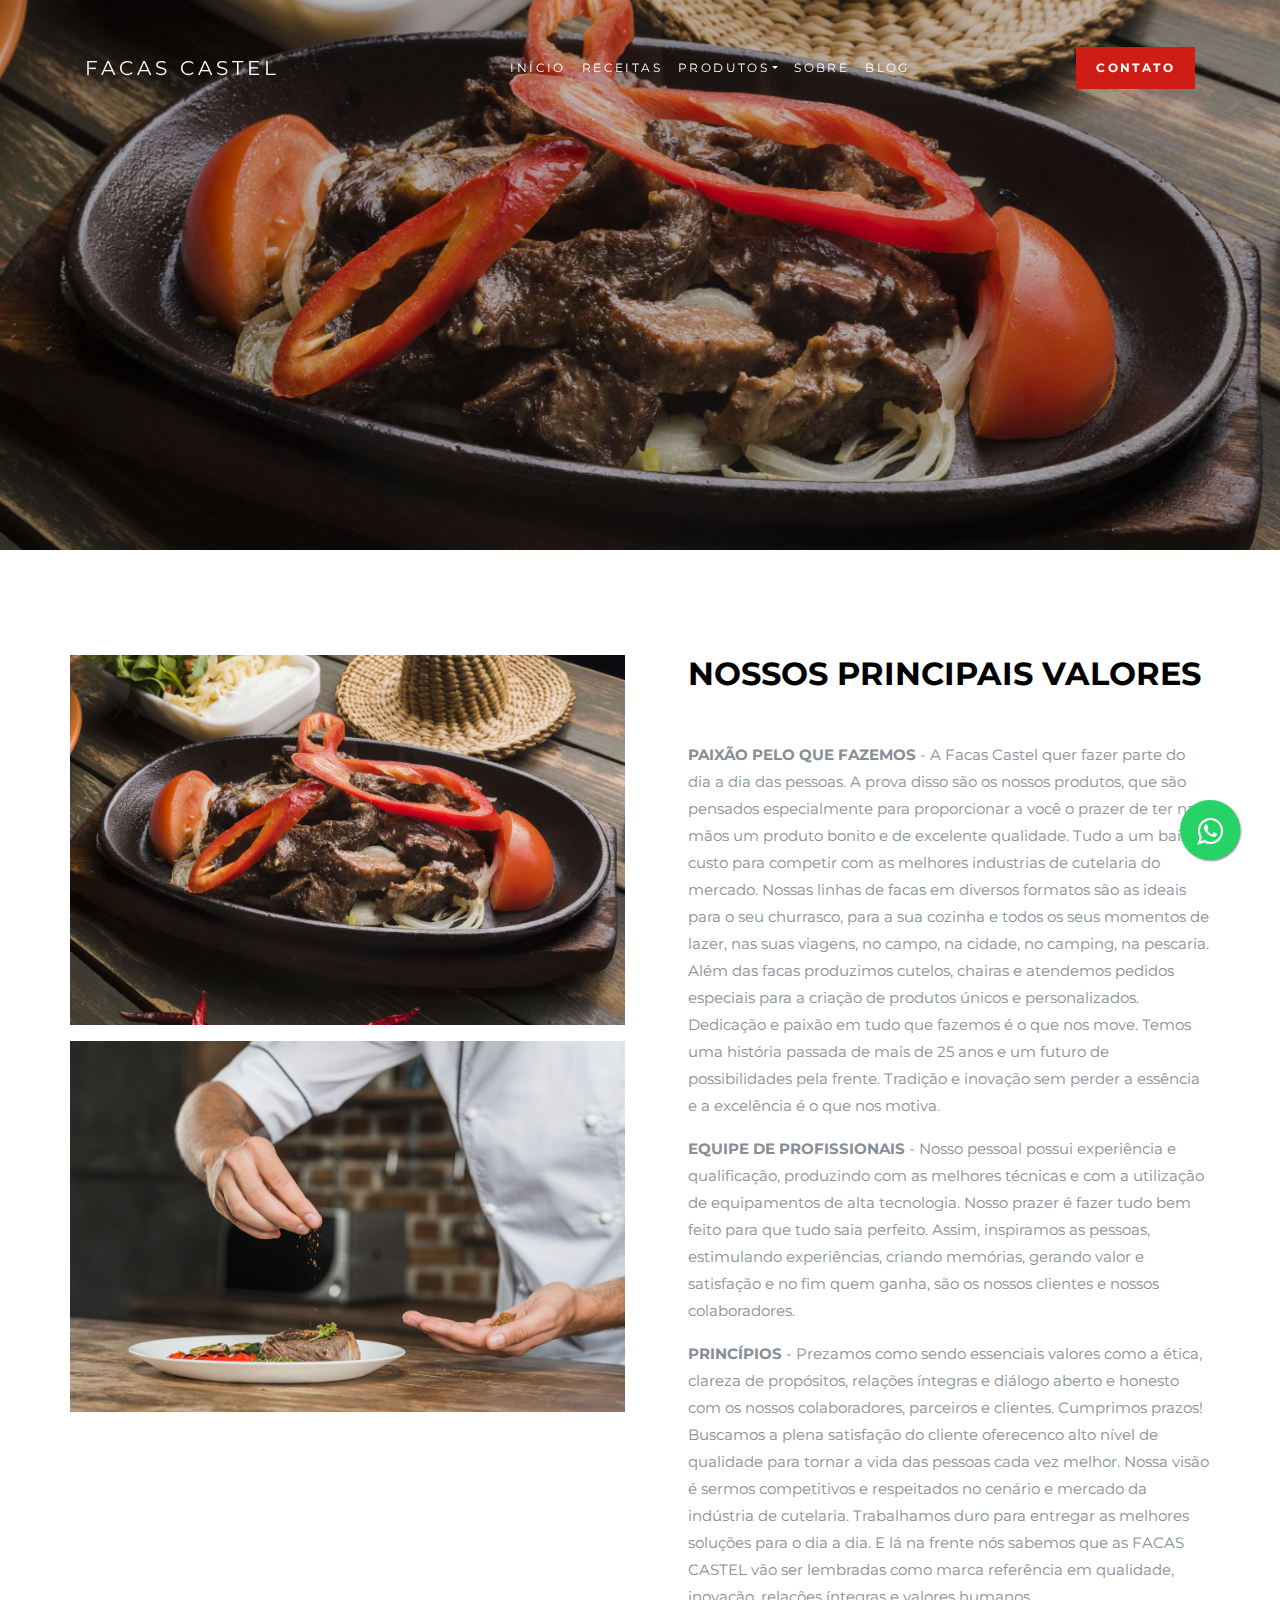
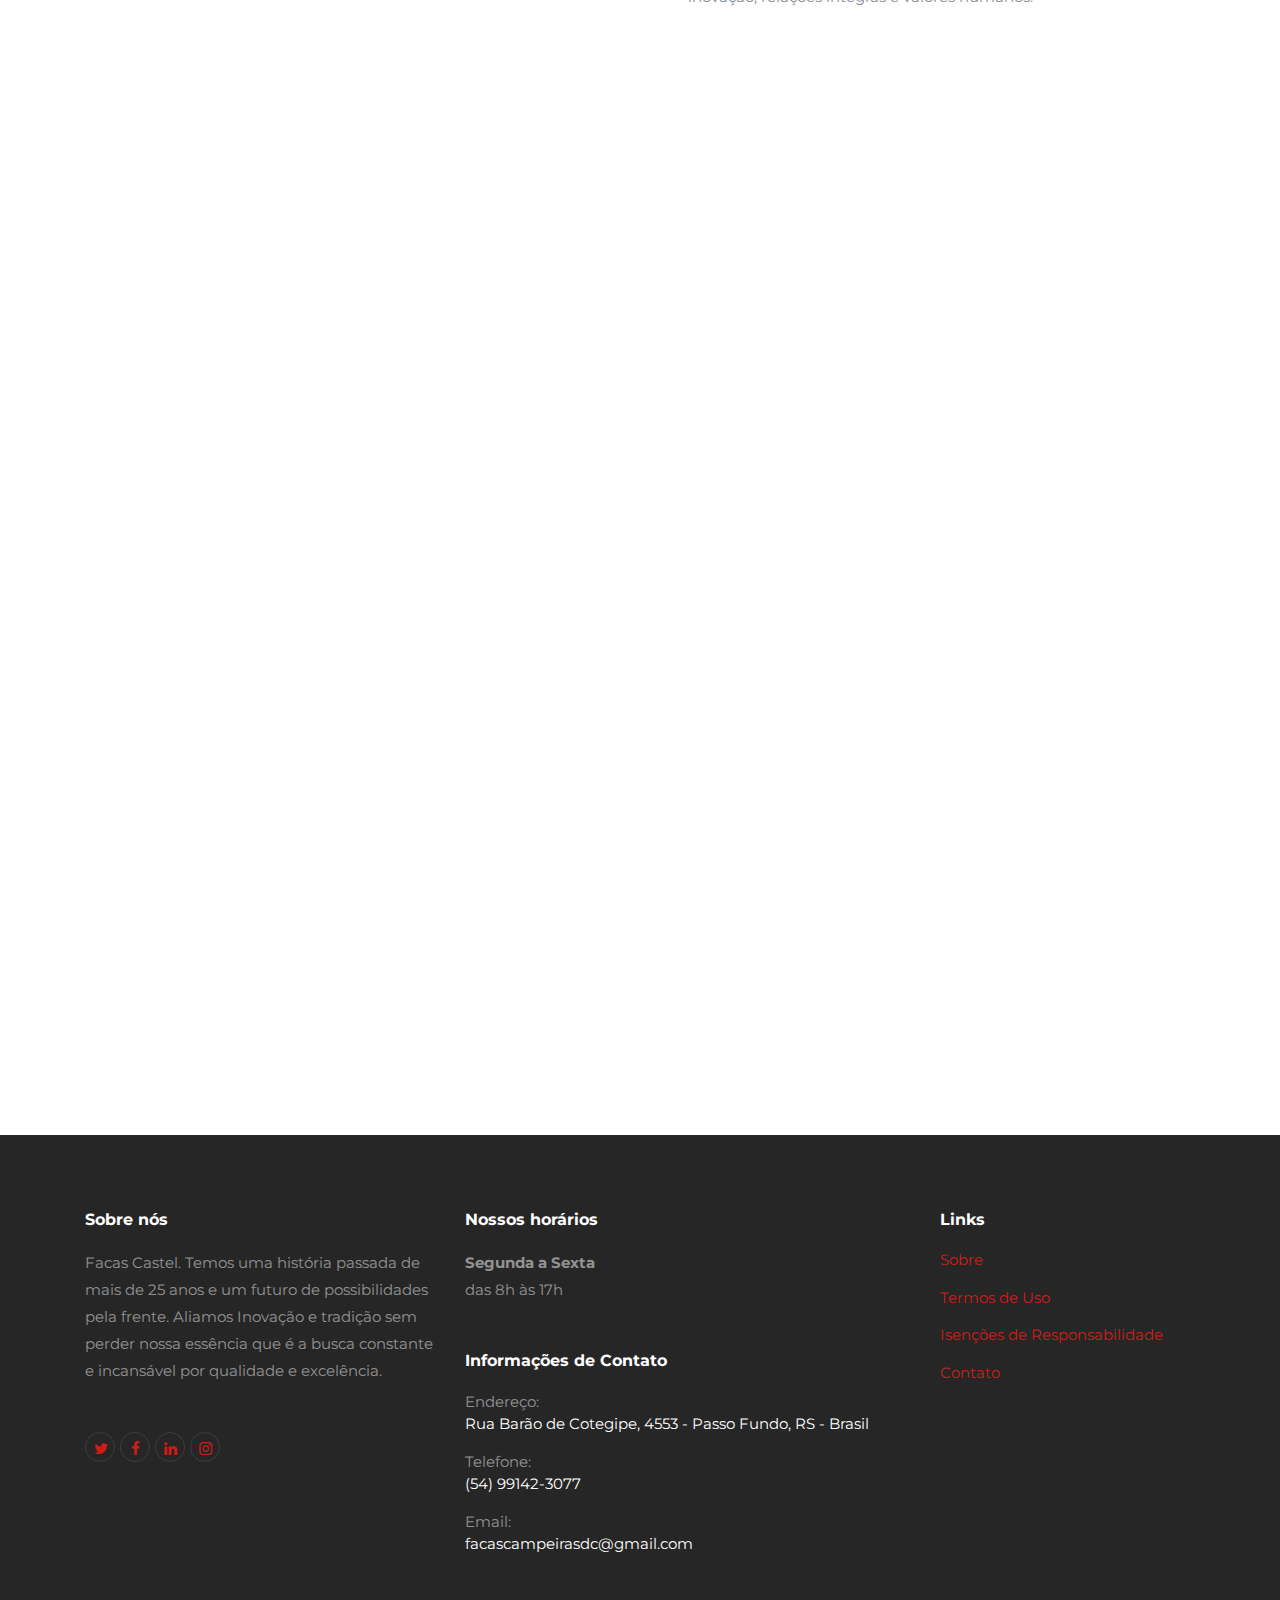
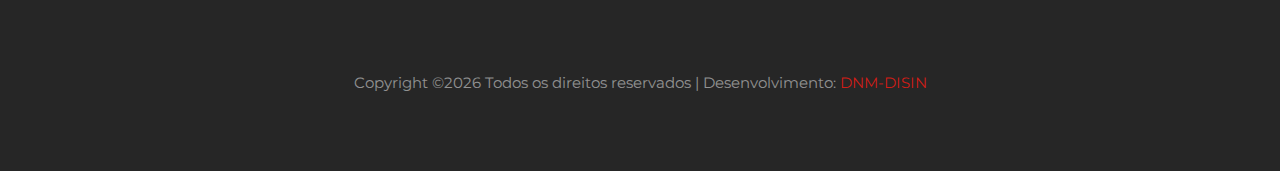
<file: about.html>
<!doctype html>
<html lang="pt">
  <head>
    <title>Facas Castel</title>
    <meta charset="utf-8">
    <meta name="viewport" content="width=device-width, initial-scale=1, shrink-to-fit=no">

    <link href="https://fonts.googleapis.com/css?family=Montserrat:300,400,700,800" rel="stylesheet">

    <link rel="stylesheet" href="css/bootstrap.css">
    <link rel="stylesheet" href="css/animate.css">
    <link rel="stylesheet" href="css/owl.carousel.min.css">

    <link rel="stylesheet" href="css/magnific-popup.css">


    <link rel="stylesheet" href="fonts/ionicons/css/ionicons.min.css">
    <link rel="stylesheet" href="fonts/fontawesome/css/font-awesome.min.css">
    <link rel="stylesheet" href="fonts/flaticons/font/flaticon.css">

    <!-- Theme Style -->
    <link rel="stylesheet" href="css/style.css">
	  <!--Estilo Botão Whatsapp -->
	  
	  <style>
		.whatsapp-link {
			position: fixed;
			width: 60px;
			height: 60px;
			bottom: 40px;
			right: 40px;
			background-color: #25d366;
			color: #fff;
			border-radius: 50px;
			text-align: center;
			font-size: 30px;
			box-shadow: 1px 1px 2px #888;
			z-index: 1000;
		}

		.fa-whatsapp {
			margin-top: 16px;
		}
	</style>
	  
	   <!--Fim Estilo Botão Whatsapp -->
	  
  </head>
  <body>
	  
	  <!-- Botão Whatsapp 5554991423077-->
	  <a class="whatsapp-link" href="https://web.whatsapp.com/send?phone=5554991423077=text=Facas Castel agradece o contato" target="_blank">
		<i class="fa fa-whatsapp"></i>
	</a>
	  <!-- Fim Botão Whatsapp --> 
    
    <header role="banner">
      <nav class="navbar navbar-expand-md navbar-dark bg-dark">
        <div class="container">
          <a class="navbar-brand" href="index.html">FACAS CASTEL</a>
          <button class="navbar-toggler" type="button" data-toggle="collapse" data-target="#navbarsExample05" aria-controls="navbarsExample05" aria-expanded="false" aria-label="Toggle navigation">
            <span class="navbar-toggler-icon"></span>
          </button>

          <div class="collapse navbar-collapse" id="navbarsExample05">
            <ul class="navbar-nav ml-auto pl-lg-5 pl-0">
              <li class="nav-item">
                <a class="nav-link" href="index.html">Início</a>
              </li>
              <li class="nav-item">
                <a class="nav-link" href="recipes.html">Receitas</a>
              </li>
              <li class="nav-item dropdown">
                <a class="nav-link dropdown-toggle" href="services.html" id="dropdown04" data-toggle="dropdown" aria-haspopup="true" aria-expanded="false">Produtos</a>
                <div class="dropdown-menu" aria-labelledby="dropdown04">
                  <a class="dropdown-item" href="services.html">Linha Doméstica</a>
                  <a class="dropdown-item" href="services_churrasco.html">Linha Churrasco</a>
                  <a class="dropdown-item" href="services_esportiva.html">Linha Esportiva</a>
                </div>
              </li>
              <li class="nav-item">
                <a class="nav-link active" href="about.html">Sobre</a>
              </li>
              <li class="nav-item">
                <a class="nav-link" href="news.html">Blog</a>
              </li>
            </ul>

            <ul class="navbar-nav ml-auto">
              <li class="nav-item cta-btn">
                <a class="nav-link" href="contact.html">Contato</a>
              </li>
            </ul>
            
          </div>
        </div>
      </nav>
    </header>
    <!-- END header -->
    
    <section class="home-slider-loop-false  inner-page owl-carousel">
      <div class="slider-item" style="background-image: url('img/hero_2.jpg');">
        
        <div class="container">
          <div class="row slider-text align-items-center justify-content-center">
            <div class="col-md-8 text-center col-sm-12 element-animate">
              <h1>EMPRESA</h1>
              
            </div>
          </div>
        </div>

      </div>

    </section>
    
    <div class="section container">
        <div class="row">
          <div class="col-lg-6">
            <p><img src="img/hero_2.jpg" alt="" class="img-fluid"></p>
            <p class="mb-5"><img src="img/hero_1.jpg" alt="" class="img-fluid"></p>
          </div>
          
          <div class="col-lg-6 pl-2 pl-lg-5">
            <h2 class="mb-5"><strong>NOSSOS PRINCIPAIS VALORES</strong></h2>
            <p><strong>PAIXÃO PELO QUE FAZEMOS</strong> - A Facas Castel quer fazer parte do dia a dia das pessoas. A prova disso são os nossos produtos, que são pensados especialmente para proporcionar a você o prazer de ter nas mãos um produto bonito e de excelente qualidade. Tudo a um baixo custo para competir com as melhores industrias de cutelaria do mercado. Nossas linhas de facas em diversos formatos são as ideais para o seu churrasco, para a sua cozinha e todos os seus momentos de lazer, nas suas viagens, no campo, na cidade, no camping, na pescaria. Além das facas produzimos cutelos, chairas e atendemos pedidos especiais para a criação de produtos únicos e personalizados. Dedicação e paixão em tudo que fazemos é o que nos move. Temos uma história passada de mais de 25 anos e um futuro de possibilidades pela frente. Tradição e inovação sem perder a essência e a excelência é o que nos motiva.</p>
            <p><strong>EQUIPE DE PROFISSIONAIS</strong> - Nosso pessoal possui experiência e qualificação, produzindo com as melhores técnicas e com a utilização de equipamentos de alta tecnologia. Nosso prazer é fazer tudo bem feito para que tudo saia perfeito. Assim, inspiramos as pessoas, estimulando experiências, criando memórias, gerando valor e satisfação e no fim quem ganha, são os nossos clientes e nossos colaboradores.</p>
            
            <p><strong>PRINCÍPIOS</strong> - Prezamos como sendo essenciais valores como a ética, clareza de propósitos, relações íntegras e diálogo aberto e honesto com os nossos colaboradores, parceiros e clientes. Cumprimos prazos! Buscamos a plena satisfação do cliente oferecenco alto nível de qualidade para tornar a vida das pessoas cada vez melhor. Nossa visão é sermos competitivos e respeitados no cenário e mercado da indústria de cutelaria. Trabalhamos duro para entregar as melhores soluções para o dia a dia. E lá na frente nós sabemos que as FACAS CASTEL vão ser lembradas como marca referência em qualidade, inovação, relações íntegras e valores humanos.</p>

          </div>
        </div>
      </div>

    </section>


    
    

    <section class="section element-animate">

      <div class="clearfix mb-5 pb-5">
        <div class="container-fluid">
          <div class="row">
            <div class="col-md-12 text-center heading-wrap">
              <h2>Equipe</h2>
              <span class="back-text">Equipe</span>
            </div>
          </div>
        </div>
      </div>
        <div class="container">
          <div class="row">
            <div class="major-caousel js-carousel-1 owl-carousel">
              <div>
                <div class="media d-block media-custom text-center">
                  <a href="adoption-single.html"><img src="img/person_1.jpg" alt="Image Placeholder" class="img-fluid"></a>
                  <div class="media-body">
                    <h3 class="mt-0 text-black">Alcimar Dal Castel</h3>
                    <p class="lead">Sócio-Fundador</p>
                  </div>
                </div>
              </div>
              <div>
                <div class="media d-block media-custom text-center">
                  <a href="adoption-single.html"><img src="img/person_2.jpg" alt="Image Placeholder" class="img-fluid"></a>
                  <div class="media-body">
                    <h3 class="mt-0 text-black">Alcimar Dal Castel</h3>
                    <p class="lead">Sócio-Fundador</p>
                  </div>
                </div>
              </div>
              <div>
                <div class="media d-block media-custom text-center">
                  <a href="adoption-single.html"><img src="img/person_3.jpg" alt="Image Placeholder" class="img-fluid"></a>
                  <div class="media-body">
                    <h3 class="mt-0 text-black">Alcimar Dal Castel</h3>
                    <p class="lead">Sócio-Fundador</p>
                  </div>
                </div>
              </div>

               <div>
              <div class="media d-block media-custom text-center">
                <a href="adoption-single.html"><img src="img/person_1.jpg" alt="Image Placeholder" class="img-fluid"></a>
                <div class="media-body">
                  <h3 class="mt-0 text-black">Alcimar Dal Castel</h3>
                  <p class="lead">Sócio-Fundador</p>
                </div>
              </div>
            </div>
            <div>
              <div class="media d-block media-custom text-center">
                <a href="adoption-single.html"><img src="img/person_2.jpg" alt="Image Placeholder" class="img-fluid"></a>
                <div class="media-body">
                  <h3 class="mt-0 text-black">Alcimar Dal Castel</h3>
                  <p class="lead">Sócio-Fundador</p>
                </div>
              </div>
            </div>
            <div>
              <div class="media d-block media-custom text-center">
                <a href="adoption-single.html"><img src="img/person_3.jpg" alt="Image Placeholder" class="img-fluid"></a>
                <div class="media-body">
                  <h3 class="mt-0 text-black">Alcimar Dal Castel</h3>
                  <p class="lead">Sócio-Fundador</p>
                </div>
              </div>
            </div>
            
              
          </div>
          <!-- END slider -->
          </div>
        </div>
      
    </section> <!-- .section -->

	<!--Inicio Rodapé -->  


    <footer class="site-footer" role="contentinfo">
      <div class="container">
        <div class="row mb-5">
          <div class="col-md-4 mb-5">
            <h3>Sobre nós</h3>
            <p class="mb-5">Facas Castel. Temos uma história passada de mais de 25 anos e um futuro de possibilidades pela frente. Aliamos Inovação e tradição sem perder nossa essência que é a busca constante e incansável por qualidade e excelência.</p>
            <ul class="list-unstyled footer-link d-flex footer-social">
              <li><a href="#" class="p-2"><span class="fa fa-twitter"></span></a></li>
              <li><a href="#" class="p-2"><span class="fa fa-facebook"></span></a></li>
              <li><a href="#" class="p-2"><span class="fa fa-linkedin"></span></a></li>
              <li><a href="#" class="p-2"><span class="fa fa-instagram"></span></a></li>
            </ul>

          </div>
          <div class="col-md-5 mb-5">
            <div class="mb-5">
              <h3>Nossos horários</h3>
              <p><strong class="d-block">Segunda a Sexta</strong> das 8h às 17h</p>
            </div>
            <div>
              <h3>Informações de Contato</h3>
              <ul class="list-unstyled footer-link">
                <li class="d-block">
                  <span class="d-block">Endereço:</span>
                  <span class="text-white">Rua Barão de Cotegipe, 4553 - Passo Fundo, RS - Brasil</span></li>
                <li class="d-block"><span class="d-block">Telefone:</span><span class="text-white">(54) 99142-3077</span></li>
                <li class="d-block"><span class="d-block">Email:</span><span class="text-white">facascampeirasdc@gmail.com</span></li>
              </ul>
            </div>
          </div>
          <div class="col-md-3 mb-5">
            <h3>Links</h3>
            <ul class="list-unstyled footer-link">
              <li><a href="#">Sobre</a></li>
              <li><a href="#">Termos de Uso</a></li>
              <li><a href="#">Isenções de Responsabilidade</a></li>
              <li><a href="#">Contato</a></li>
            </ul>
          </div>
          <div class="col-md-3">
          
          </div>
        </div>
        <div class="row">
          <div class="col-12 text-md-center text-left">
            <p><!-- Link back to Colorlib can't be removed. Template is licensed under CC BY 3.0. -->
        Copyright &copy;<script>document.write(new Date().getFullYear( 2023));</script> Todos os direitos reservados | Desenvolvimento: </i> <a href="https://disim.com.br" target="_blank" >DNM-DISIN</a>
        <!-- Link back to Colorlib can't be removed. Template is licensed under CC BY 3.0. --></p>
          </div>
        </div>
      </div>
    </footer>
    <!-- END footer -->

    <!-- loader -->
    <div id="loader" class="show fullscreen"><svg class="circular" width="48px" height="48px"><circle class="path-bg" cx="24" cy="24" r="22" fill="none" stroke-width="4" stroke="#eeeeee"/><circle class="path" cx="24" cy="24" r="22" fill="none" stroke-width="4" stroke-miterlimit="10" stroke="#cf1d16"/></svg></div>

    <script src="js/jquery-3.2.1.min.js"></script>
    <script src="js/popper.min.js"></script>
    <script src="js/bootstrap.min.js"></script>
    <script src="js/owl.carousel.min.js"></script>
    <script src="js/jquery.waypoints.min.js"></script>

    <script src="js/jquery.magnific-popup.min.js"></script>
    <script src="js/magnific-popup-options.js"></script>
    

    <script src="js/main.js"></script>
  </body>
</html>
</file>
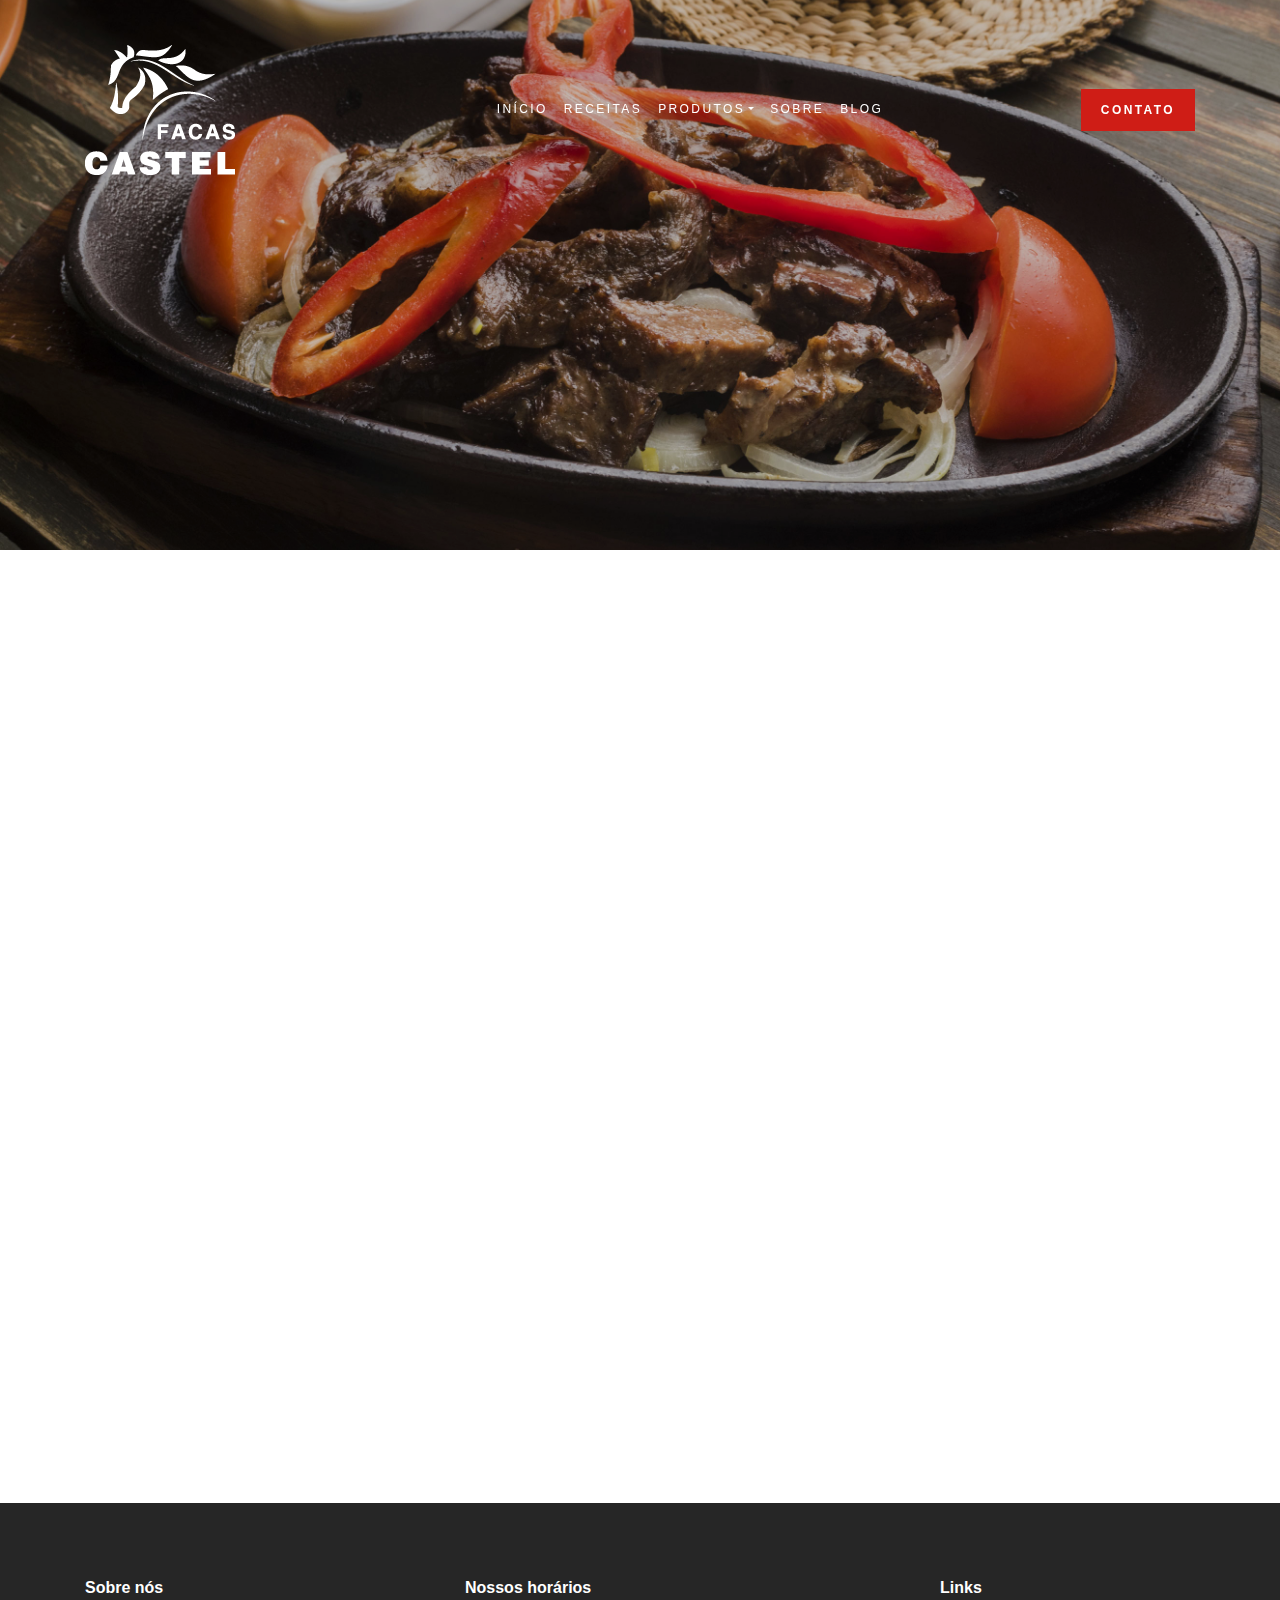
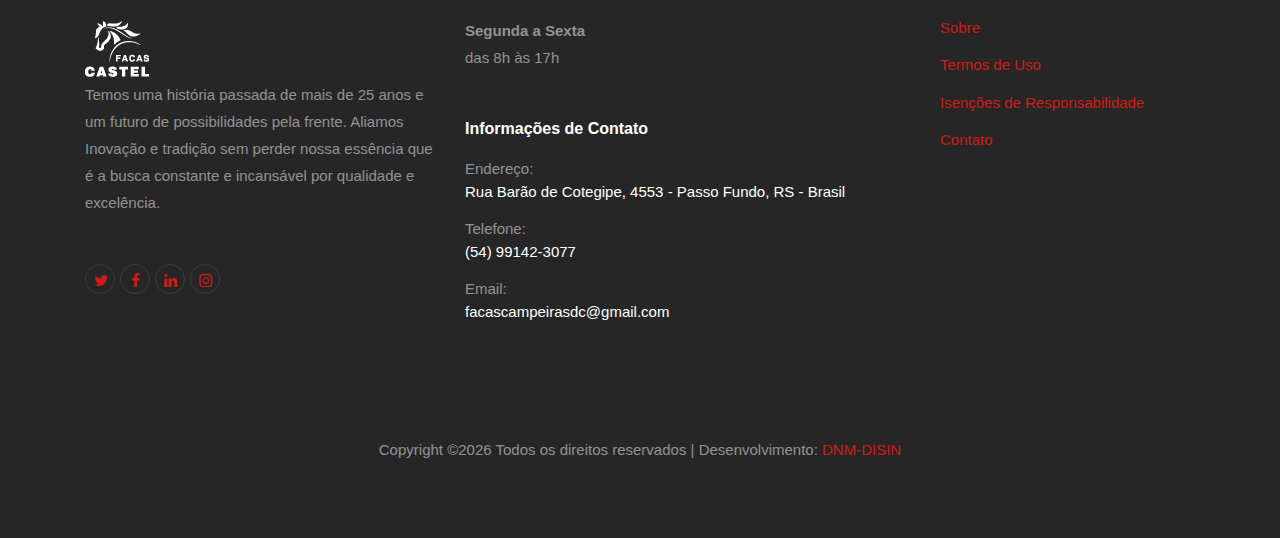
<file: contact.html>
<!doctype html>
<html lang="en">
  <head>
    <title>Facas Castel</title>
    <meta charset="utf-8">
    <meta name="viewport" content="width=device-width, initial-scale=1, shrink-to-fit=no">

    <link href="https://fonts.googleapis.com/css?family=Open+Sans:300,400,700,800" rel="stylesheet">

    <link rel="stylesheet" href="css/bootstrap.css">
    <link rel="stylesheet" href="css/animate.css">
    <link rel="stylesheet" href="css/owl.carousel.min.css">

    <link rel="stylesheet" href="css/magnific-popup.css">


    <link rel="stylesheet" href="fonts/ionicons/css/ionicons.min.css">
    <link rel="stylesheet" href="fonts/fontawesome/css/font-awesome.min.css">
    <link rel="stylesheet" href="fonts/flaticons/font/flaticon.css">

    <!-- Theme Style -->
    <link rel="stylesheet" href="css/style.css">
  </head>
  <body>
    
    <header role="banner">
      <nav class="navbar navbar-expand-md navbar-dark bg-dark">
        <div class="container">
          <a class="navbar-brand" href="index.html"><img src='img/logo150.png'></a>
          <button class="navbar-toggler" type="button" data-toggle="collapse" data-target="#navbarsExample05" aria-controls="navbarsExample05" aria-expanded="false" aria-label="Toggle navigation">
            <span class="navbar-toggler-icon"></span>
          </button>

          <div class="collapse navbar-collapse" id="navbarsExample05">
            <ul class="navbar-nav ml-auto pl-lg-5 pl-0">
              <li class="nav-item">
                <a class="nav-link" href="index.html">Início</a>
              </li>
              <li class="nav-item">
                <a class="nav-link" href="recipes.html">Receitas</a>
              </li>
              <li class="nav-item dropdown">
                <a class="nav-link dropdown-toggle" href="services.html" id="dropdown04" data-toggle="dropdown" aria-haspopup="true" aria-expanded="false">Produtos</a>
                <div class="dropdown-menu" aria-labelledby="dropdown04">
                  <a class="dropdown-item" href="services.html">Linha Doméstica</a>
                  <a class="dropdown-item" href="services_churrasco.html">Linha Churrasco</a>
                  <a class="dropdown-item" href="services_esportiva.html">Linha Esportiva</a>
                </div>
              </li>
              <li class="nav-item">
                <a class="nav-link" href="about.html">Sobre</a>
              </li>
              <li class="nav-item">
                <a class="nav-link active" href="news.html">Blog</a>
              </li>
            </ul>

            <ul class="navbar-nav ml-auto">
              <li class="nav-item cta-btn">
                <a class="nav-link" href="contact.html">CONTATO</a>
              </li>
            </ul>
            
          </div>
        </div>
      </nav>
    </header>
    <!-- END header -->
    
    <section class="home-slider-loop-false  inner-page owl-carousel">
      <div class="slider-item" style="background-image: url('img/hero_2.jpg');">
        
        <div class="container">
          <div class="row slider-text align-items-center justify-content-center">
            <div class="col-md-8 text-center col-sm-12 element-animate">
              <h1>Contato</h1>
              
            </div>
          </div>
        </div>

      </div>

    </section>


    <section class="section element-animate">
      <div class="clearfix mb-5 pb-5">
        <div class="container-fluid">
          <div class="row">
            <div class="col-md-12 text-center heading-wrap">
              <h2>Entre em Contato</h2>
              <span class="back-text">Contact Form</span>
            </div>
          </div>
        </div>
      </div>
      <div class="container">
        <div class="row">
          <div class="col-lg-6">
            <form action="#" method="post">
              <div class="row">
                <div class="col-md-6 form-group">
                  <label for="name">Nome</label>
                  <input type="text" id="name" class="form-control ">
                </div>
                <div class="col-md-6 form-group">
                  <label for="phone">Telefone</label>
                  <input type="text" id="phone" class="form-control ">
                </div>
              </div>
              <div class="row">
                <div class="col-md-12 form-group">
                  
                </div>
              </div>
              <div class="row">
                <div class="col-md-12 form-group">
                  <label for="email">Email</label>
                  <input type="email" id="email" class="form-control ">
                </div>
              </div>
              <div class="row">
                <div class="col-md-12 form-group">
                  <label for="message">Escreva a sua mensagem</label>
                  <textarea name="message" id="message" class="form-control " cols="30" rows="8"></textarea>
                </div>
              </div>
              <div class="row">
                <div class="col-md-6 form-group">
                  <input type="submit" value="Enviar" class="btn btn-primary">
                </div>
              </div>
            </form>
          </div>
          
          <div class="col-lg-6 pl-2 pl-lg-5">

            <div class="col-md-8 mx-auto contact-form-contact-info">
              <h4 class="mb-5">Onde estamos</h4>
                <p class="d-flex">
                  <span class="ion-ios-location icon mr-5"></span>
                  <span>Rua Barão de Cotegipe, 4553 - Passo Fundo, RS - Brasil</span>
                </p>

                <p class="d-flex">
                  <span class="ion-ios-telephone icon mr-5"></span>
                  <span>(54) 99142-3077</span>
                </p>

                <p class="d-flex">
                  <span class="ion-android-mail icon mr-5"></span>
                  <span>facascampeirasdc@gmail.com</span>
                </p>
              </div>

          </div>
        </div>
      </div>

    </section>
    

    <!--Inicio Rodapé -->  


    <footer class="site-footer" role="contentinfo">
      <div class="container">
        <div class="row mb-5">
          <div class="col-md-4 mb-5">
            <h3>Sobre nós</h3>
            <p class="mb-5"><img src='img/logo64.png'></br> Temos uma história passada de mais de 25 anos e um futuro de possibilidades pela frente. Aliamos Inovação e tradição sem perder nossa essência que é a busca constante e incansável por qualidade e excelência.</p>
            <ul class="list-unstyled footer-link d-flex footer-social">
              <li><a href="#" class="p-2"><span class="fa fa-twitter"></span></a></li>
              <li><a href="#" class="p-2"><span class="fa fa-facebook"></span></a></li>
              <li><a href="#" class="p-2"><span class="fa fa-linkedin"></span></a></li>
              <li><a href="#" class="p-2"><span class="fa fa-instagram"></span></a></li>
            </ul>

          </div>
          <div class="col-md-5 mb-5">
            <div class="mb-5">
              <h3>Nossos horários</h3>
              <p><strong class="d-block">Segunda a Sexta</strong> das 8h às 17h</p>
            </div>
            <div>
              <h3>Informações de Contato</h3>
              <ul class="list-unstyled footer-link">
                <li class="d-block">
                  <span class="d-block">Endereço:</span>
                  <span class="text-white">Rua Barão de Cotegipe, 4553 - Passo Fundo, RS - Brasil</span></li>
                <li class="d-block"><span class="d-block">Telefone:</span><span class="text-white">(54) 99142-3077</span></li>
                <li class="d-block"><span class="d-block">Email:</span><span class="text-white">facascampeirasdc@gmail.com</span></li>
              </ul>
            </div>
          </div>
          <div class="col-md-3 mb-5">
            <h3>Links</h3>
            <ul class="list-unstyled footer-link">
              <li><a href="#">Sobre</a></li>
              <li><a href="#">Termos de Uso</a></li>
              <li><a href="#">Isenções de Responsabilidade</a></li>
              <li><a href="#">Contato</a></li>
            </ul>
          </div>
          <div class="col-md-3">
          
          </div>
        </div>
        <div class="row">
          <div class="col-12 text-md-center text-left">
            <p><!-- Link back to Colorlib can't be removed. Template is licensed under CC BY 3.0. -->
        Copyright &copy;<script>document.write(new Date().getFullYear( 2023));</script> Todos os direitos reservados | Desenvolvimento: </i> <a href="https://disim.com.br" target="_blank" >DNM-DISIN</a>
        <!-- Link back to Colorlib can't be removed. Template is licensed under CC BY 3.0. --></p>
          </div>
        </div>
      </div>
    </footer>
    <!-- END footer -->

    <!-- loader -->
    <div id="loader" class="show fullscreen"><svg class="circular" width="48px" height="48px"><circle class="path-bg" cx="24" cy="24" r="22" fill="none" stroke-width="4" stroke="#eeeeee"/><circle class="path" cx="24" cy="24" r="22" fill="none" stroke-width="4" stroke-miterlimit="10" stroke="#cf1d16"/></svg></div>

    <script src="js/jquery-3.2.1.min.js"></script>
    <script src="js/popper.min.js"></script>
    <script src="js/bootstrap.min.js"></script>
    <script src="js/owl.carousel.min.js"></script>
    <script src="js/jquery.waypoints.min.js"></script>

    <script src="js/jquery.magnific-popup.min.js"></script>
    <script src="js/magnific-popup-options.js"></script>
    

    <script src="js/main.js"></script>
  </body>
</html>
</file>
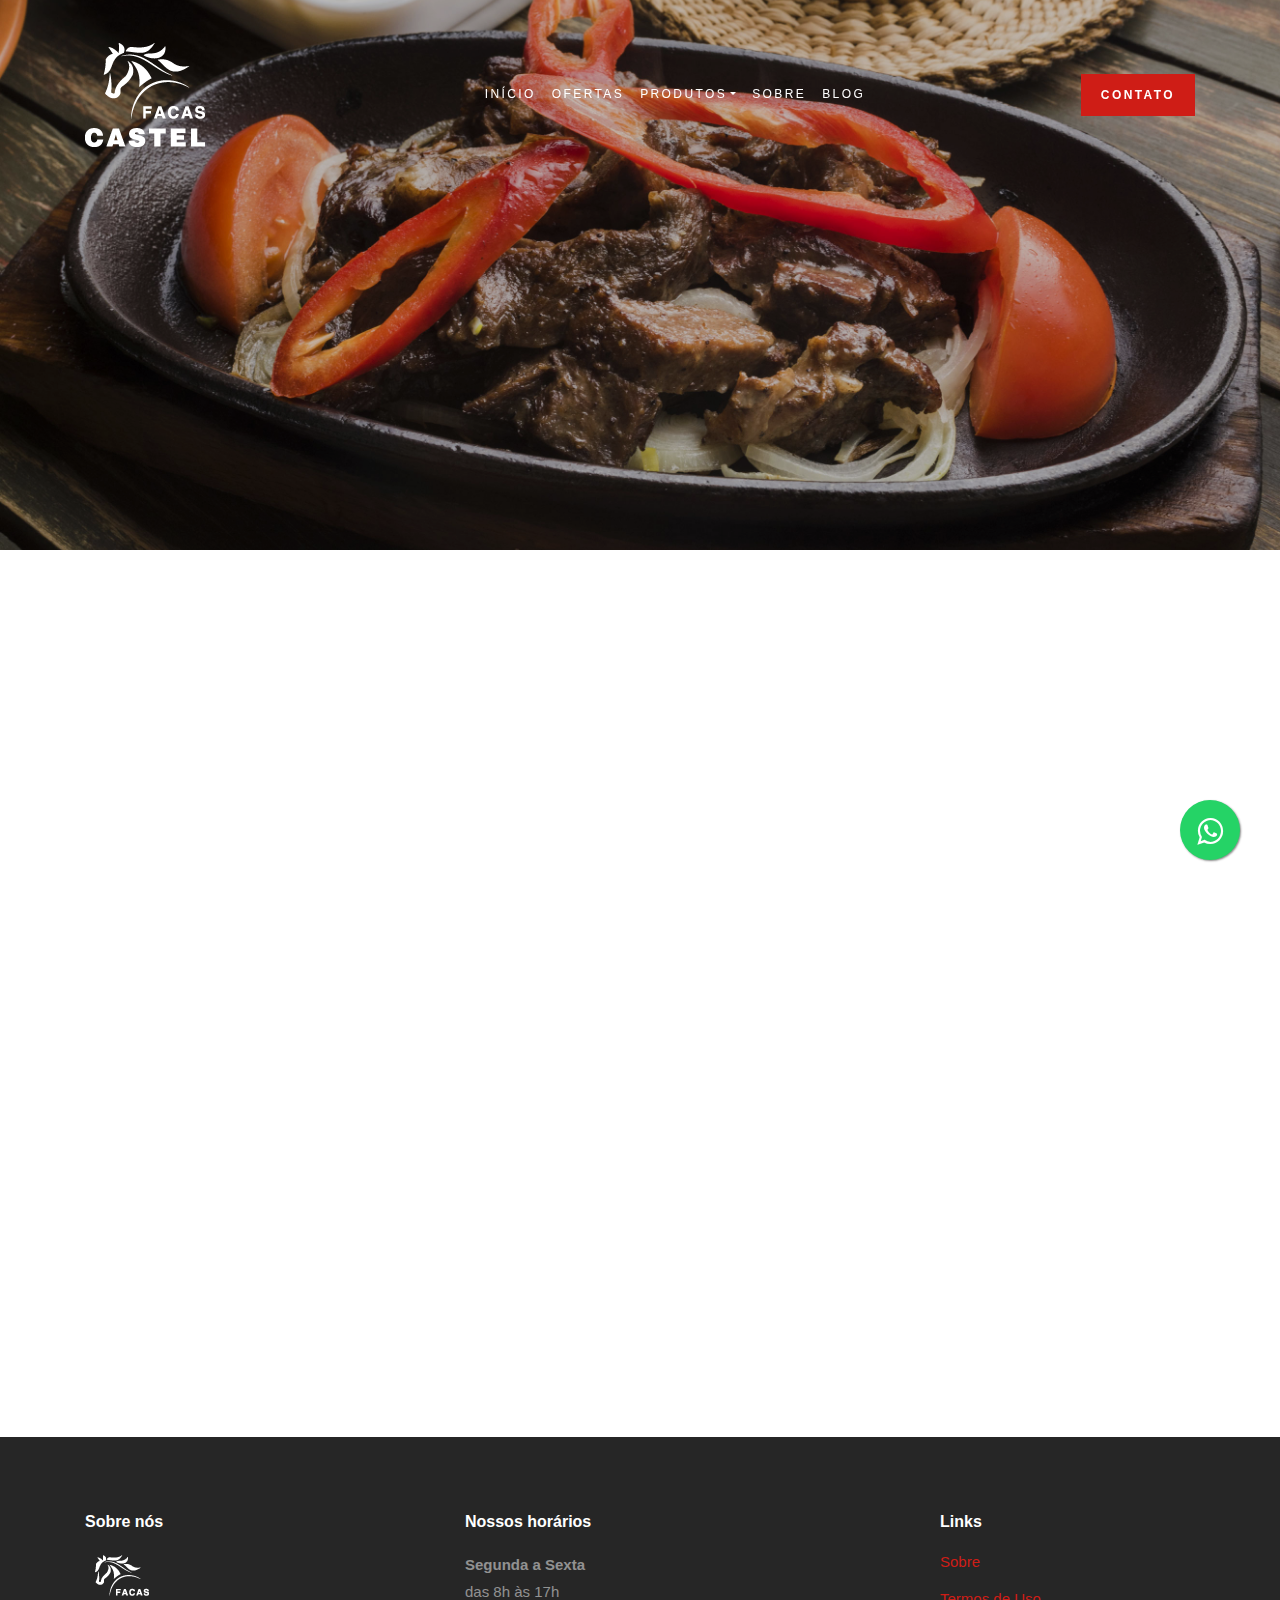
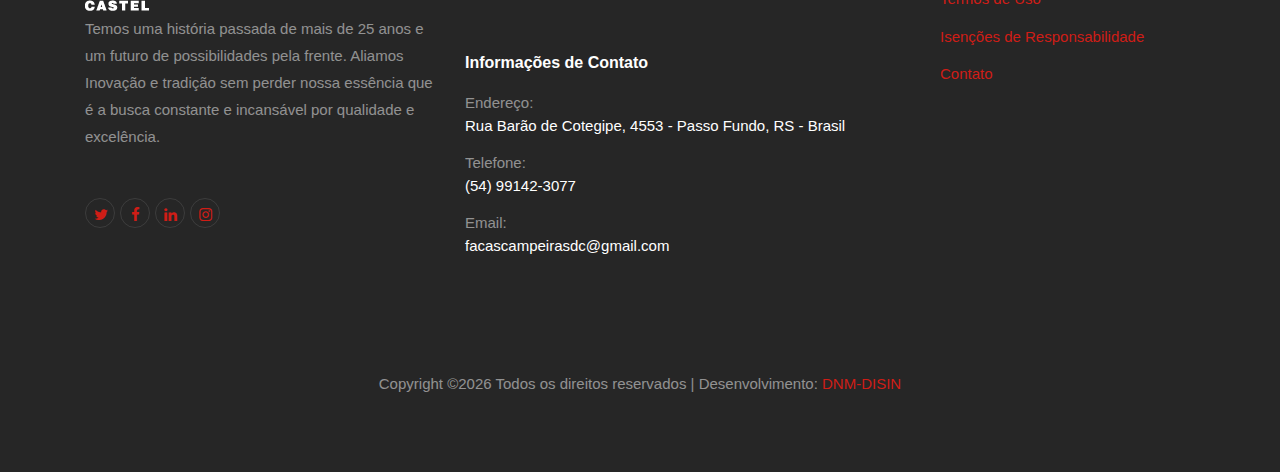
<file: news.html>
<!doctype html>
<html lang="pt">
  <head>
    <title>Facas Castel</title>
    <meta charset="utf-8">
    <meta name="viewport" content="width=device-width, initial-scale=1, shrink-to-fit=no">

    <link href="https://fonts.googleapis.com/css?family=Open+Sans:300,400,700,800" rel="stylesheet">

    <link rel="stylesheet" href="css/bootstrap.css">
    <link rel="stylesheet" href="css/animate.css">
    <link rel="stylesheet" href="css/owl.carousel.min.css">

    <link rel="stylesheet" href="css/magnific-popup.css">


    <link rel="stylesheet" href="fonts/ionicons/css/ionicons.min.css">
    <link rel="stylesheet" href="fonts/fontawesome/css/font-awesome.min.css">
    <link rel="stylesheet" href="fonts/flaticons/font/flaticon.css">

    <!-- Theme Style -->
    <link rel="stylesheet" href="css/style.css">
  <!--Estilo Botão Whatsapp -->
	  
	  <style>
		.whatsapp-link {
			position: fixed;
			width: 60px;
			height: 60px;
			bottom: 40px;
			right: 40px;
			background-color: #25d366;
			color: #fff;
			border-radius: 50px;
			text-align: center;
			font-size: 30px;
			box-shadow: 1px 1px 2px #888;
			z-index: 1000;
		}

		.fa-whatsapp {
			margin-top: 16px;
		}
	</style>
	  
	   <!--Fim Estilo Botão Whatsapp -->
	  
  </head>
  <body>
	  
	  <!-- Botão Whatsapp 5554991423077-->
	  <a class="whatsapp-link" href="https://web.whatsapp.com/send?phone=5554991423077=text=Facas Castel agradece o contato" target="_blank">
		<i class="fa fa-whatsapp"></i>
	</a>
	  <!-- Fim Botão Whatsapp --> 
    
    <header role="banner">
      <nav class="navbar navbar-expand-md navbar-dark bg-dark">
        <div class="container">
          <a class="navbar-brand" href="index.html"><img src='img/logotopo.png'></a>
          <button class="navbar-toggler" type="button" data-toggle="collapse" data-target="#navbarsExample05" aria-controls="navbarsExample05" aria-expanded="false" aria-label="Toggle navigation">
            <span class="navbar-toggler-icon"></span>
          </button>

          <div class="collapse navbar-collapse" id="navbarsExample05">
            <ul class="navbar-nav ml-auto pl-lg-5 pl-0">
              <li class="nav-item">
                <a class="nav-link" href="index.html">Início</a>
              </li>
              <li class="nav-item">
                <a class="nav-link" href="recipes.html">Ofertas</a>
              </li>
              <li class="nav-item dropdown">
                <a class="nav-link dropdown-toggle" href="services.html" id="dropdown04" data-toggle="dropdown" aria-haspopup="true" aria-expanded="false">Produtos</a>
                <div class="dropdown-menu" aria-labelledby="dropdown04">
                  <a class="dropdown-item" href="services.html">Linha Cozinha</a>
                  <a class="dropdown-item" href="services_churrasco.html">Linha Churrasco</a>
                  <a class="dropdown-item" href="services_esportiva.html">Linha Esportiva</a>
                </div>
              </li>
              <li class="nav-item">
                <a class="nav-link" href="about.html">Sobre</a>
              </li>
              <li class="nav-item">
                <a class="nav-link active" href="news.html">Blog</a>
              </li>
            </ul>

            <ul class="navbar-nav ml-auto">
              <li class="nav-item cta-btn">
                <a class="nav-link" href="contact.html">Contato</a>
              </li>
            </ul>
            
          </div>
        </div>
      </nav>
    </header>
    <!-- END header -->
    
    <section class="home-slider-loop-false  inner-page owl-carousel">
		<div class="slider-item" style="background-image: url('img/hero_2.jpg');">
			    
        <div class="container">
          <div class="row slider-text align-items-center justify-content-center">
            <div class="col-md-8 text-center col-sm-12 element-animate">
              <h1>BLOG</h1>
              
            </div>
          </div>
        </div>

      </div>

    </section>


    <section class="section element-animate">
      
      <div class="container">
        <div class="row">
          <div class="col-md-6 mb-4">
            <div class="blog d-block d-lg-flex">
              <div class="bg-image" style="background-image: url('img/dishes_1.jpg');"></div>
              <div class="text">
                <h3>Como manter as suas facas em bom estado</h3>
                <p class="sched-time">
                  <span><span class="fa fa-calendar"></span> 08 de maio de 2023</span> <br>
                </p>
                <p>As facas são muito duráveis, mas merecem o cuidado e a manutenção adequados...</p>
                
                <p><a href="single.html" class="btn btn-primary btn-sm">Leia Mais</a></p>
                
              </div>
              
            </div>
          </div>
          <div class="col-md-6 mb-4">
            <div class="blog d-block d-lg-flex">
              <div class="bg-image" style="background-image: url('img/dishes_2.jpg');"></div>
              <div class="text">
                <h3>Como afiar corretamente as lâminas de suas facas</h3>
                <p class="sched-time">
                  <span><span class="fa fa-calendar"></span> 08 de maio de 2023</span> <br>
                </p>
                <p>Confira técnicas rápidas e simples para você mesmo afiar em casa!</p>
                
                <p><a href="single_2.html" class="btn btn-primary btn-sm">Leia Mais</a></p>
                
              </div>
              
            </div>
          </div>

          <div class="col-md-6 mb-4">
            <div class="blog d-block d-lg-flex">
              <div class="bg-image" style="background-image: url('img/dishes_1.jpg');"></div>
              <div class="text">
                <h3>Aço carbono 1070 ou aço inox 420?</h3>
                <p class="sched-time">
                  <span><span class="fa fa-calendar"></span> 08 de maio de 2023</span> <br>
                </p>
                <p>Lorem ipsum dolor sit amet consectetur adipisicing elit. Architecto illo delectus...</p>
                
                <p><a href="single_3.html" class="btn btn-primary btn-sm">Leia mais</a></p>
                
              </div>
              
            </div>
          </div>
          <div class="col-md-6 mb-4">
            <div class="blog d-block d-lg-flex">
              <div class="bg-image" style="background-image: url('img/dishes_2.jpg');"></div>
              <div class="text">
                <h3>Modelos de faca de cozinha e suas funções</h3>
                <p class="sched-time">
                  <span><span class="fa fa-calendar"></span> 08 de maio de 2023</span> <br>
                </p>
                <p>https://blog.lojadocuteleiro.com.br/6-modelos-de-faca-de-cozinha-e-suas-funcoes/...</p>
                
                <p><a href="single_4.html" class="btn btn-primary btn-sm">Leia mais</a></p>
                
              </div>
              
            </div>
          </div>

          
        </div>
      </div>

    </section> <!-- .section -->

    
<!--Inicio Rodapé -->  


    <footer class="site-footer" role="contentinfo">
      <div class="container">
        <div class="row mb-5">
          <div class="col-md-4 mb-5">
            <h3>Sobre nós</h3>
			  <p class="mb-5"><img src='img/logo64.png'></br>Temos uma história passada de mais de 25 anos e um futuro de possibilidades pela frente. Aliamos Inovação e tradição sem perder nossa essência que é a busca constante e incansável por qualidade e excelência.</p>
            <ul class="list-unstyled footer-link d-flex footer-social">
              <li><a href="#" class="p-2"><span class="fa fa-twitter"></span></a></li>
              <li><a href="#" class="p-2"><span class="fa fa-facebook"></span></a></li>
              <li><a href="#" class="p-2"><span class="fa fa-linkedin"></span></a></li>
              <li><a href="#" class="p-2"><span class="fa fa-instagram"></span></a></li>
            </ul>

          </div>
          <div class="col-md-5 mb-5">
            <div class="mb-5">
              <h3>Nossos horários</h3>
              <p><strong class="d-block">Segunda a Sexta</strong> das 8h às 17h</p>
            </div>
            <div>
              <h3>Informações de Contato</h3>
              <ul class="list-unstyled footer-link">
                <li class="d-block">
                  <span class="d-block">Endereço:</span>
                  <span class="text-white">Rua Barão de Cotegipe, 4553 - Passo Fundo, RS - Brasil</span></li>
                <li class="d-block"><span class="d-block">Telefone:</span><span class="text-white">(54) 99142-3077</span></li>
                <li class="d-block"><span class="d-block">Email:</span><span class="text-white">facascampeirasdc@gmail.com</span></li>
              </ul>
            </div>
          </div>
          <div class="col-md-3 mb-5">
            <h3>Links</h3>
            <ul class="list-unstyled footer-link">
              <li><a href="#">Sobre</a></li>
              <li><a href="#">Termos de Uso</a></li>
              <li><a href="#">Isenções de Responsabilidade</a></li>
              <li><a href="#">Contato</a></li>
            </ul>
          </div>
          <div class="col-md-3">
          
          </div>
        </div>
        <div class="row">
          <div class="col-12 text-md-center text-left">
            <p><!-- Link back to Colorlib can't be removed. Template is licensed under CC BY 3.0. -->
        Copyright &copy;<script>document.write(new Date().getFullYear( 2023));</script> Todos os direitos reservados | Desenvolvimento: </i> <a href="https://disim.com.br" target="_blank" >DNM-DISIN</a>
        <!-- Link back to Colorlib can't be removed. Template is licensed under CC BY 3.0. --></p>
          </div>
        </div>
      </div>
    </footer>
    <!-- END footer -->

    <!-- loader -->
    <div id="loader" class="show fullscreen"><svg class="circular" width="48px" height="48px"><circle class="path-bg" cx="24" cy="24" r="22" fill="none" stroke-width="4" stroke="#eeeeee"/><circle class="path" cx="24" cy="24" r="22" fill="none" stroke-width="4" stroke-miterlimit="10" stroke="#cf1d16"/></svg></div>

    <script src="js/jquery-3.2.1.min.js"></script>
    <script src="js/popper.min.js"></script>
    <script src="js/bootstrap.min.js"></script>
    <script src="js/owl.carousel.min.js"></script>
    <script src="js/jquery.waypoints.min.js"></script>

    <script src="js/jquery.magnific-popup.min.js"></script>
    <script src="js/magnific-popup-options.js"></script>
    

    <script src="js/main.js"></script>
  </body>
</html>
</file>
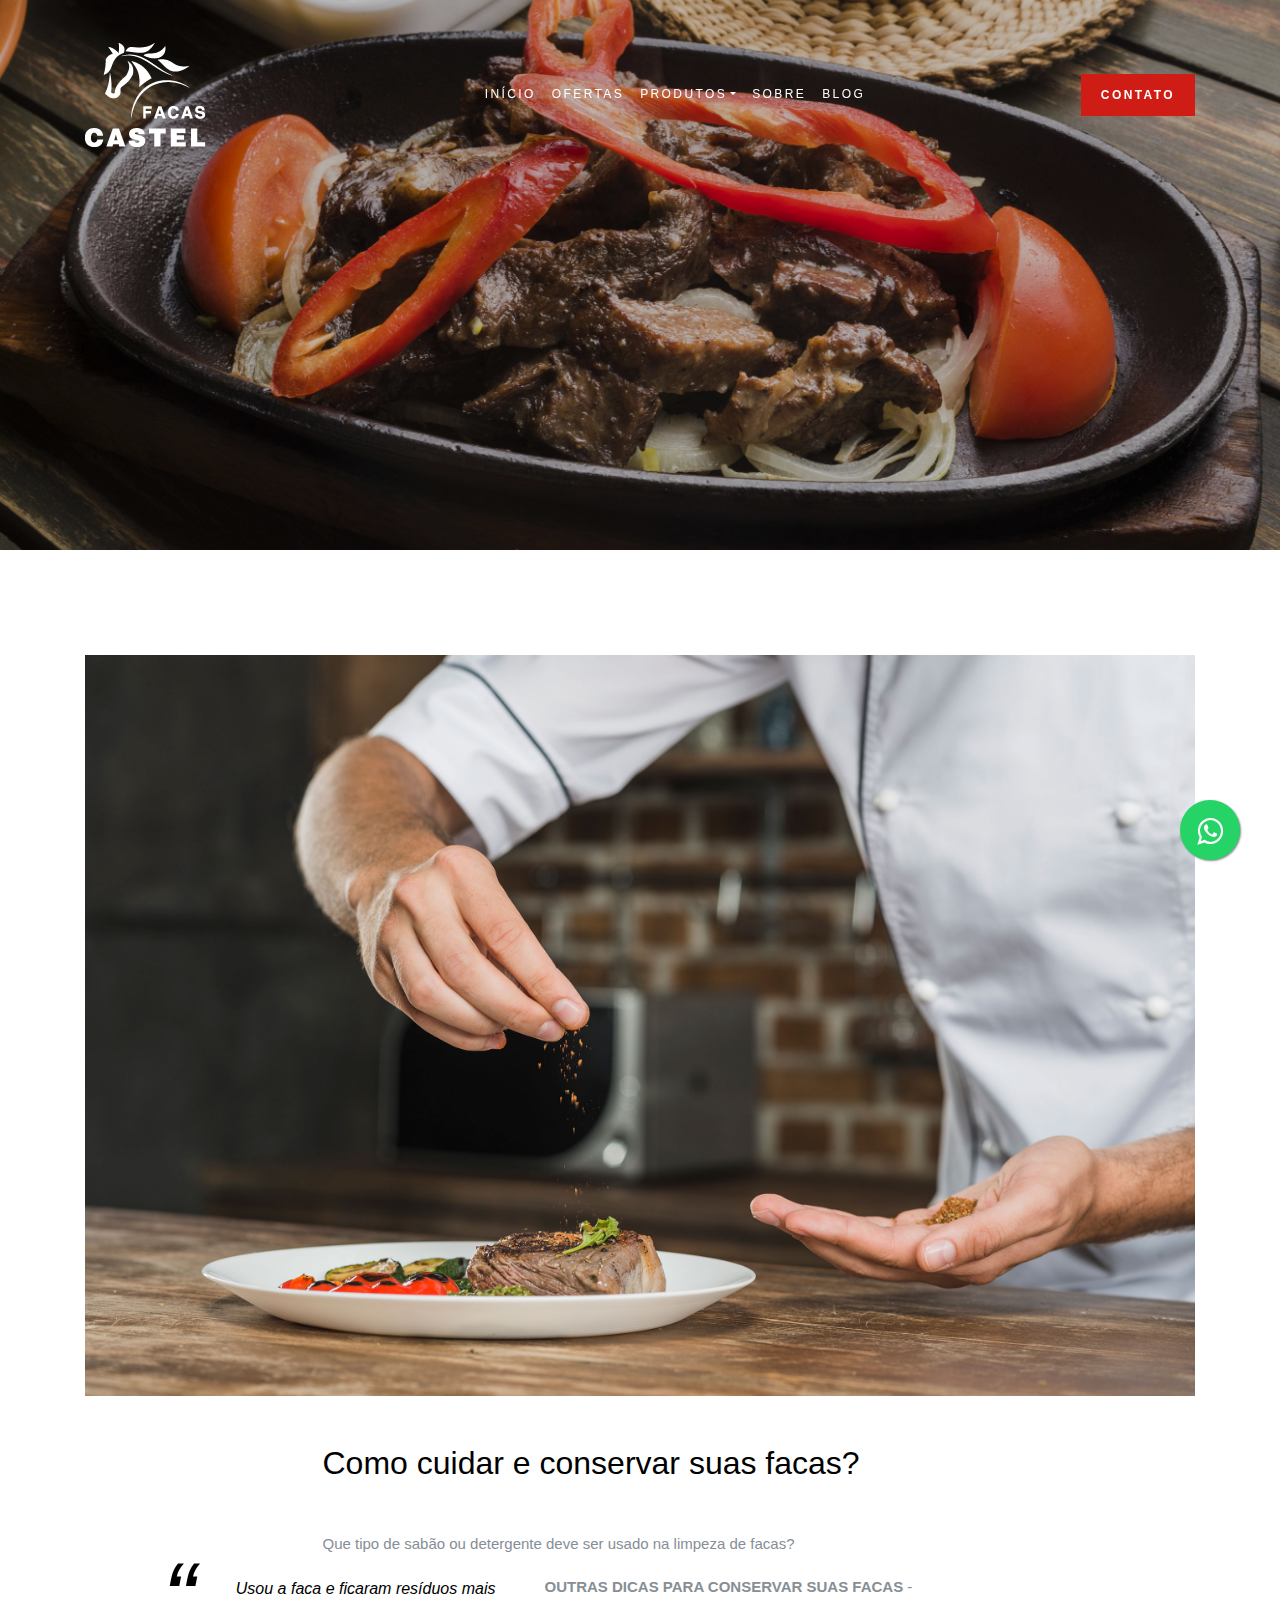
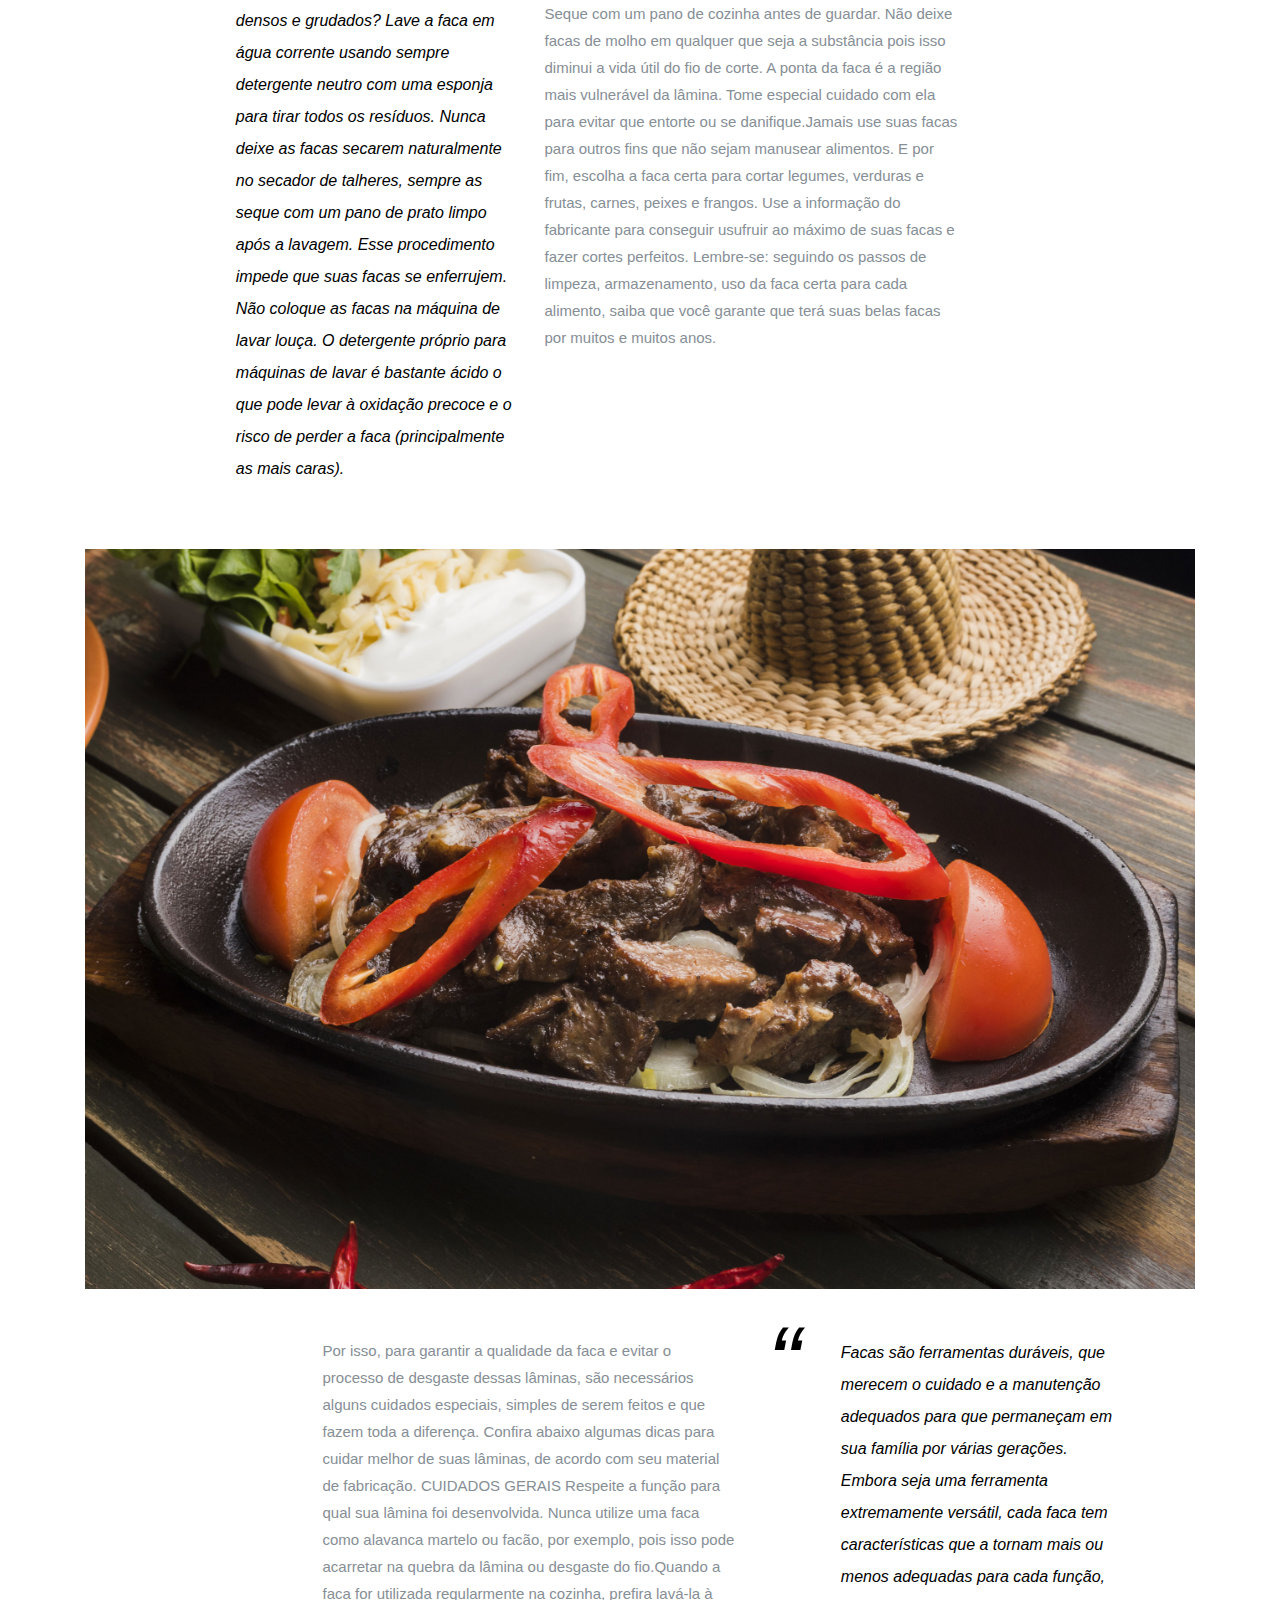
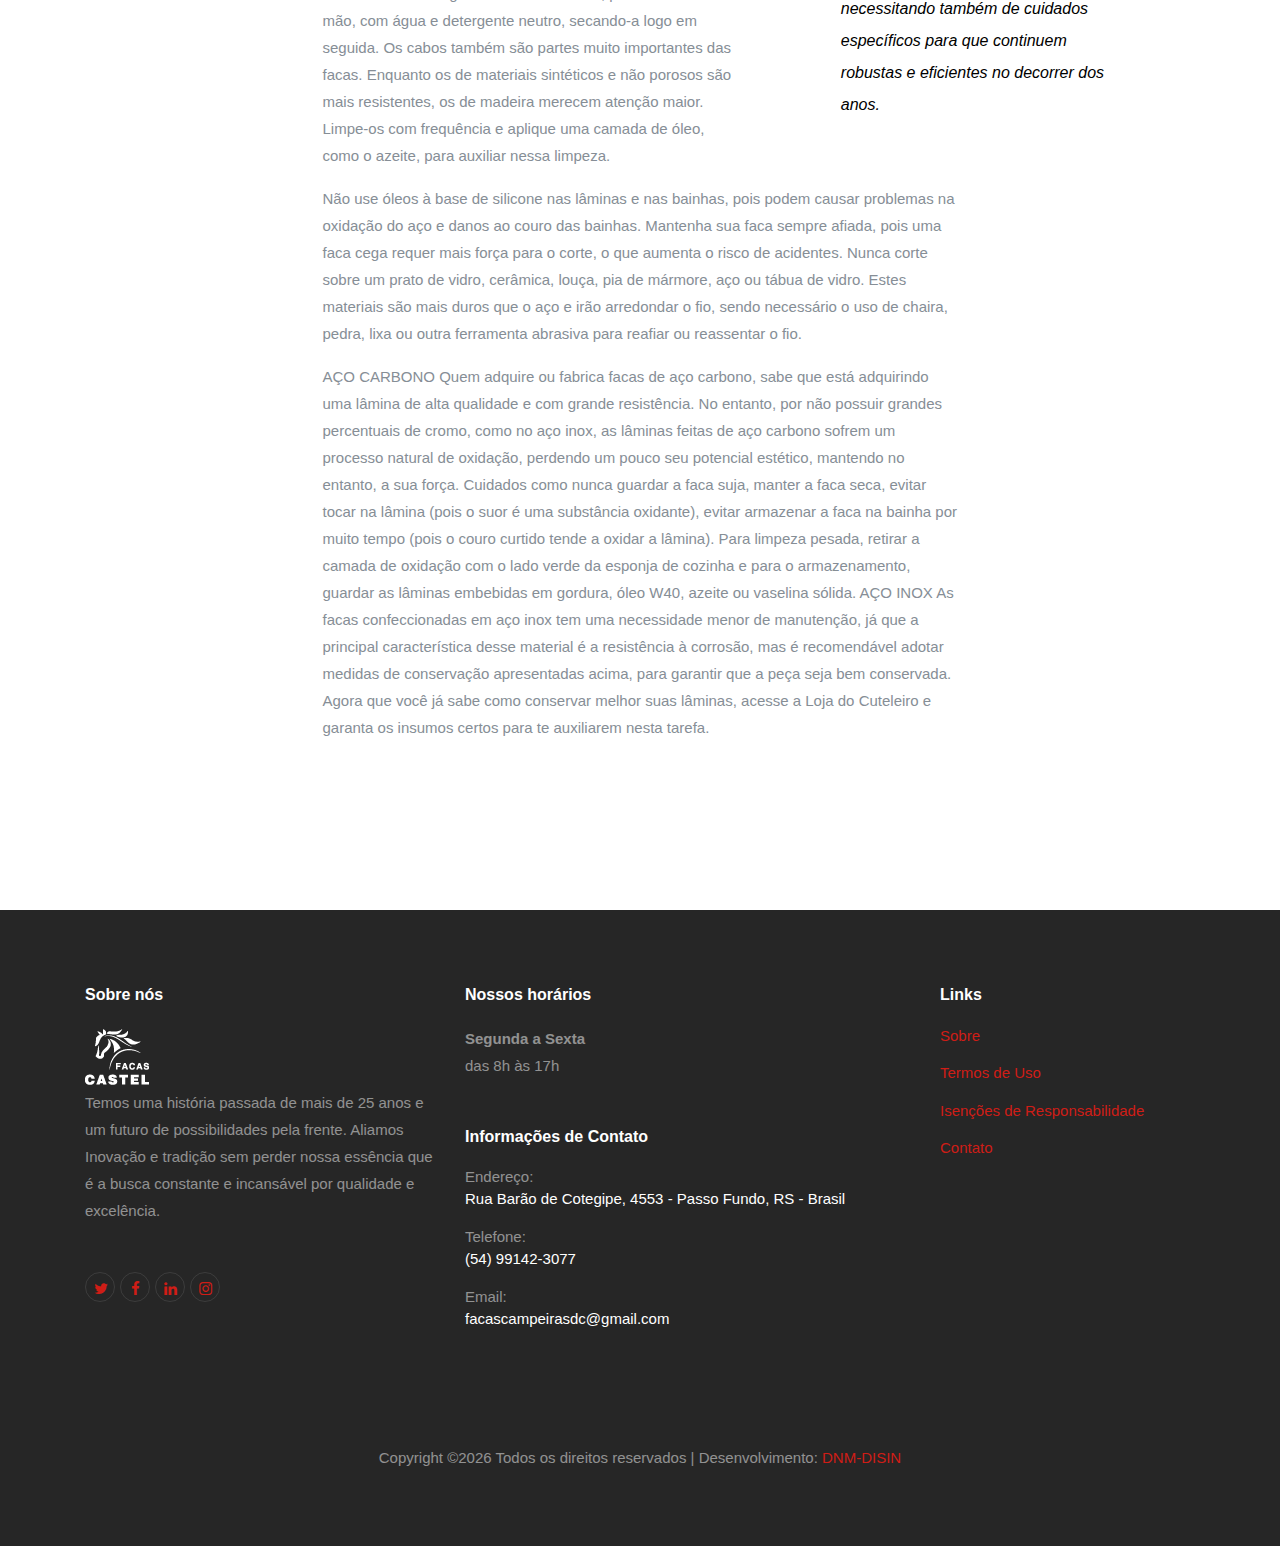
<file: single.html>
<!doctype html>
<html lang="pt">
  <head>
    <title>Facas Castel</title>
    <meta charset="utf-8">
    <meta name="viewport" content="width=device-width, initial-scale=1, shrink-to-fit=no">

    <link href="https://fonts.googleapis.com/css?family=Open+Sans:300,400,700,800" rel="stylesheet">

    <link rel="stylesheet" href="css/bootstrap.css">
    <link rel="stylesheet" href="css/animate.css">
    <link rel="stylesheet" href="css/owl.carousel.min.css">

    <link rel="stylesheet" href="css/magnific-popup.css">


    <link rel="stylesheet" href="fonts/ionicons/css/ionicons.min.css">
    <link rel="stylesheet" href="fonts/fontawesome/css/font-awesome.min.css">
    <link rel="stylesheet" href="fonts/flaticons/font/flaticon.css">

    <!-- Theme Style -->
    <link rel="stylesheet" href="css/style.css">
  
	  <!--Estilo Botão Whatsapp -->
	  
	  <style>
		.whatsapp-link {
			position: fixed;
			width: 60px;
			height: 60px;
			bottom: 40px;
			right: 40px;
			background-color: #25d366;
			color: #fff;
			border-radius: 50px;
			text-align: center;
			font-size: 30px;
			box-shadow: 1px 1px 2px #888;
			z-index: 1000;
		}

		.fa-whatsapp {
			margin-top: 16px;
		}
	</style>
	  
	   <!--Fim Estilo Botão Whatsapp -->
	  
  </head>
  <body>
	  
	  <!-- Botão Whatsapp 5554991423077-->
	  <a class="whatsapp-link" href="https://web.whatsapp.com/send?phone=5554991423077=text=Facas Castel agradece o contato" target="_blank">
		<i class="fa fa-whatsapp"></i>
	</a>
	  <!-- Fim Botão Whatsapp --> 
	  
    
    <header role="banner">
      <nav class="navbar navbar-expand-md navbar-dark bg-dark">
        <div class="container">
          <a class="navbar-brand" href="index.html"><img src='img/logotopo.png'></a>
          <button class="navbar-toggler" type="button" data-toggle="collapse" data-target="#navbarsExample05" aria-controls="navbarsExample05" aria-expanded="false" aria-label="Toggle navigation">
            <span class="navbar-toggler-icon"></span>
          </button>

          <div class="collapse navbar-collapse" id="navbarsExample05">
            <ul class="navbar-nav ml-auto pl-lg-5 pl-0">
              <li class="nav-item">
                <a class="nav-link" href="index.html">Início</a>
              </li>
              <li class="nav-item">
                <a class="nav-link" href="recipes.html">Ofertas</a>
              </li>
              <li class="nav-item dropdown">
                <a class="nav-link dropdown-toggle" href="services.html" id="dropdown04" data-toggle="dropdown" aria-haspopup="true" aria-expanded="false">Produtos</a>
                <div class="dropdown-menu" aria-labelledby="dropdown04">
                  <a class="dropdown-item" href="services.html">Linha Cozinha</a>
                  <a class="dropdown-item" href="services_churrasco.html">Linha Churrasco</a>
                  <a class="dropdown-item" href="services_esportiva.html">Linha Esportiva</a>
                </div>
              </li>
              <li class="nav-item">
                <a class="nav-link" href="about.html">Sobre</a>
              </li>
              <li class="nav-item">
                <a class="nav-link active" href="news.html">Blog</a>
              </li>
            </ul>

            <ul class="navbar-nav ml-auto">
              <li class="nav-item cta-btn">
                <a class="nav-link" href="contact.html">Contato</a>
              </li>
            </ul>
            
          </div>
        </div>
      </nav>
    </header>
    <!-- END header -->
    
    <section class="home-slider-loop-false  inner-page owl-carousel">
      <div class="slider-item" style="background-image: url('img/hero_2.jpg');">
        
        <div class="container">
          <div class="row slider-text align-items-center justify-content-center">
            <div class="col-md-8 text-center col-sm-12 element-animate">
              <h1>Como manter as suas facas em bom estado</h1>
              <p>8 de maio de 2023 <span class="mx-3">&bullet;</span> <a href="#" class="text-white">Facas Castel</a></p>
              
            </div>
          </div>
        </div>

      </div>

    </section>

    <section class="section">
      <div class="container">
        <div class="row justify-content-center">
          <div class="col-md-12 mb-5">
            <p class="mb-5"><img src="img/hero_1.jpg" alt="" class="img-fluid"></p>
            
            <div class="row justify-content-center">
              <div class="col-md-7 mb-5">
                <h2 class="mb-5">Como cuidar e conservar suas facas?</h2>
                <p>Que tipo de sabão ou detergente deve ser usado na limpeza de facas?</p>
                <blockquote class="float-left quote-content">
                  <span class="quote">&ldquo;</span>
                  <p class="text">Usou a faca e ficaram resíduos mais densos e grudados? Lave a faca em água corrente usando sempre detergente neutro com uma esponja para tirar todos os resíduos. 

Nunca deixe as facas secarem naturalmente no secador de talheres, sempre as seque com um pano de prato limpo após a lavagem. Esse procedimento impede que suas facas se enferrujem.

Não coloque as facas na máquina de lavar louça. O detergente próprio para máquinas de lavar é bastante ácido o que pode levar à oxidação precoce e o risco de perder a faca (principalmente as mais caras). </p>  
                </blockquote>
                <p><strong>OUTRAS DICAS PARA CONSERVAR SUAS FACAS</strong> - Seque com um pano de cozinha antes de guardar. Não deixe facas de molho em qualquer que seja a substância pois isso diminui a vida útil do fio de corte. A ponta da faca é a região mais vulnerável da lâmina. Tome especial cuidado com ela para evitar que entorte ou se danifique.Jamais use suas facas para outros fins que não sejam manusear alimentos. E por fim, escolha a faca certa para cortar legumes, verduras e frutas, carnes, peixes e frangos. Use a informação do fabricante para conseguir usufruir ao máximo de suas facas e fazer cortes perfeitos. Lembre-se: seguindo os passos de limpeza, armazenamento, uso da faca certa para cada alimento, saiba que você garante que terá suas belas facas por muitos e muitos anos.</p>
              </div>
            </div>

            <p class="mb-5"><img src="img/hero_2.jpg" alt="" class="img-fluid"></p>

            <div class="row justify-content-center">
              <div class="col-md-7">
                <blockquote class="float-right quote-content">
                  <span class="quote">&ldquo;</span>
                  <p class="text">Facas são ferramentas duráveis, que merecem o cuidado e a manutenção adequados para que permaneçam em sua família por várias gerações. Embora seja uma ferramenta extremamente versátil, cada faca tem características que a tornam mais ou menos adequadas para cada função, necessitando também de cuidados específicos para que continuem robustas e eficientes no decorrer dos anos.</p>  
                </blockquote>
                <p>Por isso, para garantir a qualidade da faca e evitar o processo de desgaste dessas lâminas, são necessários alguns cuidados especiais, simples de serem feitos e que fazem toda a diferença. Confira abaixo algumas dicas para cuidar melhor de suas lâminas, de acordo com seu material de fabricação. CUIDADOS GERAIS Respeite a função para qual sua lâmina foi desenvolvida. Nunca utilize uma faca como alavanca martelo ou facão, por exemplo, pois isso pode acarretar na quebra da lâmina ou desgaste do fio.Quando a faca for utilizada regularmente na cozinha, prefira lavá-la à mão, com água e detergente neutro, secando-a logo em seguida. Os cabos também são partes muito importantes das facas. Enquanto os de materiais sintéticos e não porosos são mais resistentes, os de madeira merecem atenção maior. Limpe-os com frequência e aplique uma camada de óleo, como o azeite, para auxiliar nessa limpeza.</p>
                <p>Não use óleos à base de silicone nas lâminas e nas bainhas, pois podem causar problemas na oxidação do aço e danos ao couro das bainhas. Mantenha sua faca sempre afiada, pois uma faca cega requer mais força para o corte, o que aumenta o risco de acidentes. Nunca corte sobre um prato de vidro, cerâmica, louça, pia de mármore, aço ou tábua de vidro. Estes materiais são mais duros que o aço e irão arredondar o fio, sendo necessário o uso de chaira, pedra, lixa ou outra ferramenta abrasiva para reafiar ou reassentar o fio.</p>
                <p>AÇO CARBONO Quem adquire ou fabrica facas de aço carbono, sabe que está adquirindo uma lâmina de alta qualidade e com grande resistência. No entanto, por não possuir grandes percentuais de cromo, como no aço inox, as lâminas feitas de aço carbono sofrem um processo natural de oxidação, perdendo um pouco seu potencial estético, mantendo no entanto, a sua força. Cuidados como nunca guardar a faca suja, manter a faca seca, evitar tocar na lâmina (pois o suor é uma substância oxidante), evitar armazenar a faca na bainha por muito tempo (pois o couro curtido tende a oxidar a lâmina). Para limpeza pesada, retirar a camada de oxidação com o lado verde da esponja de cozinha e para o armazenamento, guardar as lâminas embebidas em gordura, óleo W40, azeite ou vaselina sólida.
				AÇO INOX As facas confeccionadas em aço inox tem uma necessidade menor de manutenção, já que a principal característica desse material é a resistência à corrosão, mas é recomendável adotar medidas de conservação apresentadas acima, para garantir que a peça seja bem conservada. Agora que você já sabe como conservar melhor suas lâminas, acesse a Loja do Cuteleiro e garanta os insumos certos para te auxiliarem nesta tarefa.</p>
              </div>
            </div>

          </div>

        </div>
      </div>
    </section>
    
    <!--Inicio Rodapé -->  


    <footer class="site-footer" role="contentinfo">
      <div class="container">
        <div class="row mb-5">
          <div class="col-md-4 mb-5">
            <h3>Sobre nós</h3>
            <p class="mb-5"><img src='img/logo64.png'></br> Temos uma história passada de mais de 25 anos e um futuro de possibilidades pela frente. Aliamos Inovação e tradição sem perder nossa essência que é a busca constante e incansável por qualidade e excelência.</p>
            <ul class="list-unstyled footer-link d-flex footer-social">
              <li><a href="#" class="p-2"><span class="fa fa-twitter"></span></a></li>
              <li><a href="#" class="p-2"><span class="fa fa-facebook"></span></a></li>
              <li><a href="#" class="p-2"><span class="fa fa-linkedin"></span></a></li>
              <li><a href="#" class="p-2"><span class="fa fa-instagram"></span></a></li>
            </ul>

          </div>
          <div class="col-md-5 mb-5">
            <div class="mb-5">
              <h3>Nossos horários</h3>
              <p><strong class="d-block">Segunda a Sexta</strong> das 8h às 17h</p>
            </div>
            <div>
              <h3>Informações de Contato</h3>
              <ul class="list-unstyled footer-link">
                <li class="d-block">
                  <span class="d-block">Endereço:</span>
                  <span class="text-white">Rua Barão de Cotegipe, 4553 - Passo Fundo, RS - Brasil</span></li>
                <li class="d-block"><span class="d-block">Telefone:</span><span class="text-white">(54) 99142-3077</span></li>
                <li class="d-block"><span class="d-block">Email:</span><span class="text-white">facascampeirasdc@gmail.com</span></li>
              </ul>
            </div>
          </div>
          <div class="col-md-3 mb-5">
            <h3>Links</h3>
            <ul class="list-unstyled footer-link">
              <li><a href="#">Sobre</a></li>
              <li><a href="#">Termos de Uso</a></li>
              <li><a href="#">Isenções de Responsabilidade</a></li>
              <li><a href="#">Contato</a></li>
            </ul>
          </div>
          <div class="col-md-3">
          
          </div>
        </div>
        <div class="row">
          <div class="col-12 text-md-center text-left">
            <p><!-- Link back to Colorlib can't be removed. Template is licensed under CC BY 3.0. -->
        Copyright &copy;<script>document.write(new Date().getFullYear( 2023));</script> Todos os direitos reservados | Desenvolvimento: </i> <a href="https://disim.com.br" target="_blank" >DNM-DISIN</a>
        <!-- Link back to Colorlib can't be removed. Template is licensed under CC BY 3.0. --></p>
          </div>
        </div>
      </div>
    </footer>
    <!-- END footer -->

    <!-- loader -->
    <div id="loader" class="show fullscreen"><svg class="circular" width="48px" height="48px"><circle class="path-bg" cx="24" cy="24" r="22" fill="none" stroke-width="4" stroke="#eeeeee"/><circle class="path" cx="24" cy="24" r="22" fill="none" stroke-width="4" stroke-miterlimit="10" stroke="#cf1d16"/></svg></div>

    <script src="js/jquery-3.2.1.min.js"></script>
    <script src="js/popper.min.js"></script>
    <script src="js/bootstrap.min.js"></script>
    <script src="js/owl.carousel.min.js"></script>
    <script src="js/jquery.waypoints.min.js"></script>

    <script src="js/jquery.magnific-popup.min.js"></script>
    <script src="js/magnific-popup-options.js"></script>
    

    <script src="js/main.js"></script>
  </body>
</html>
</file>
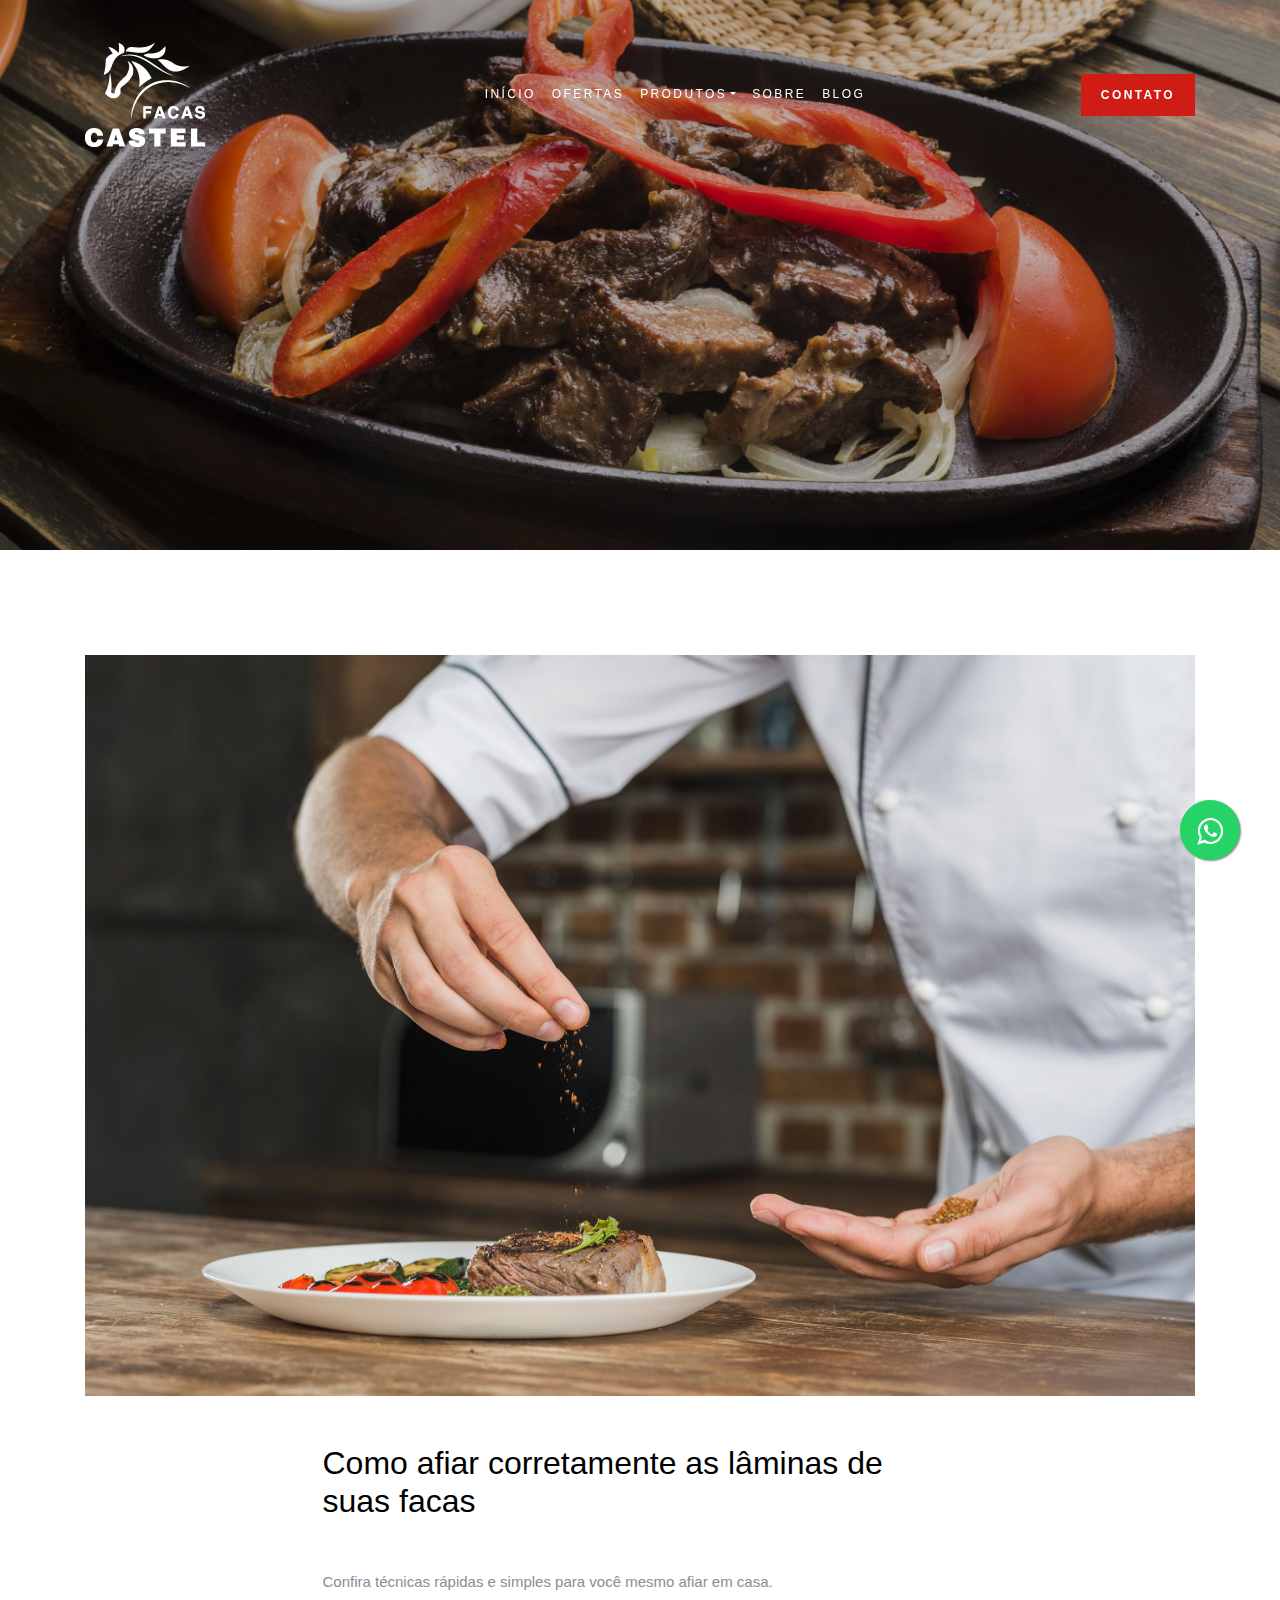
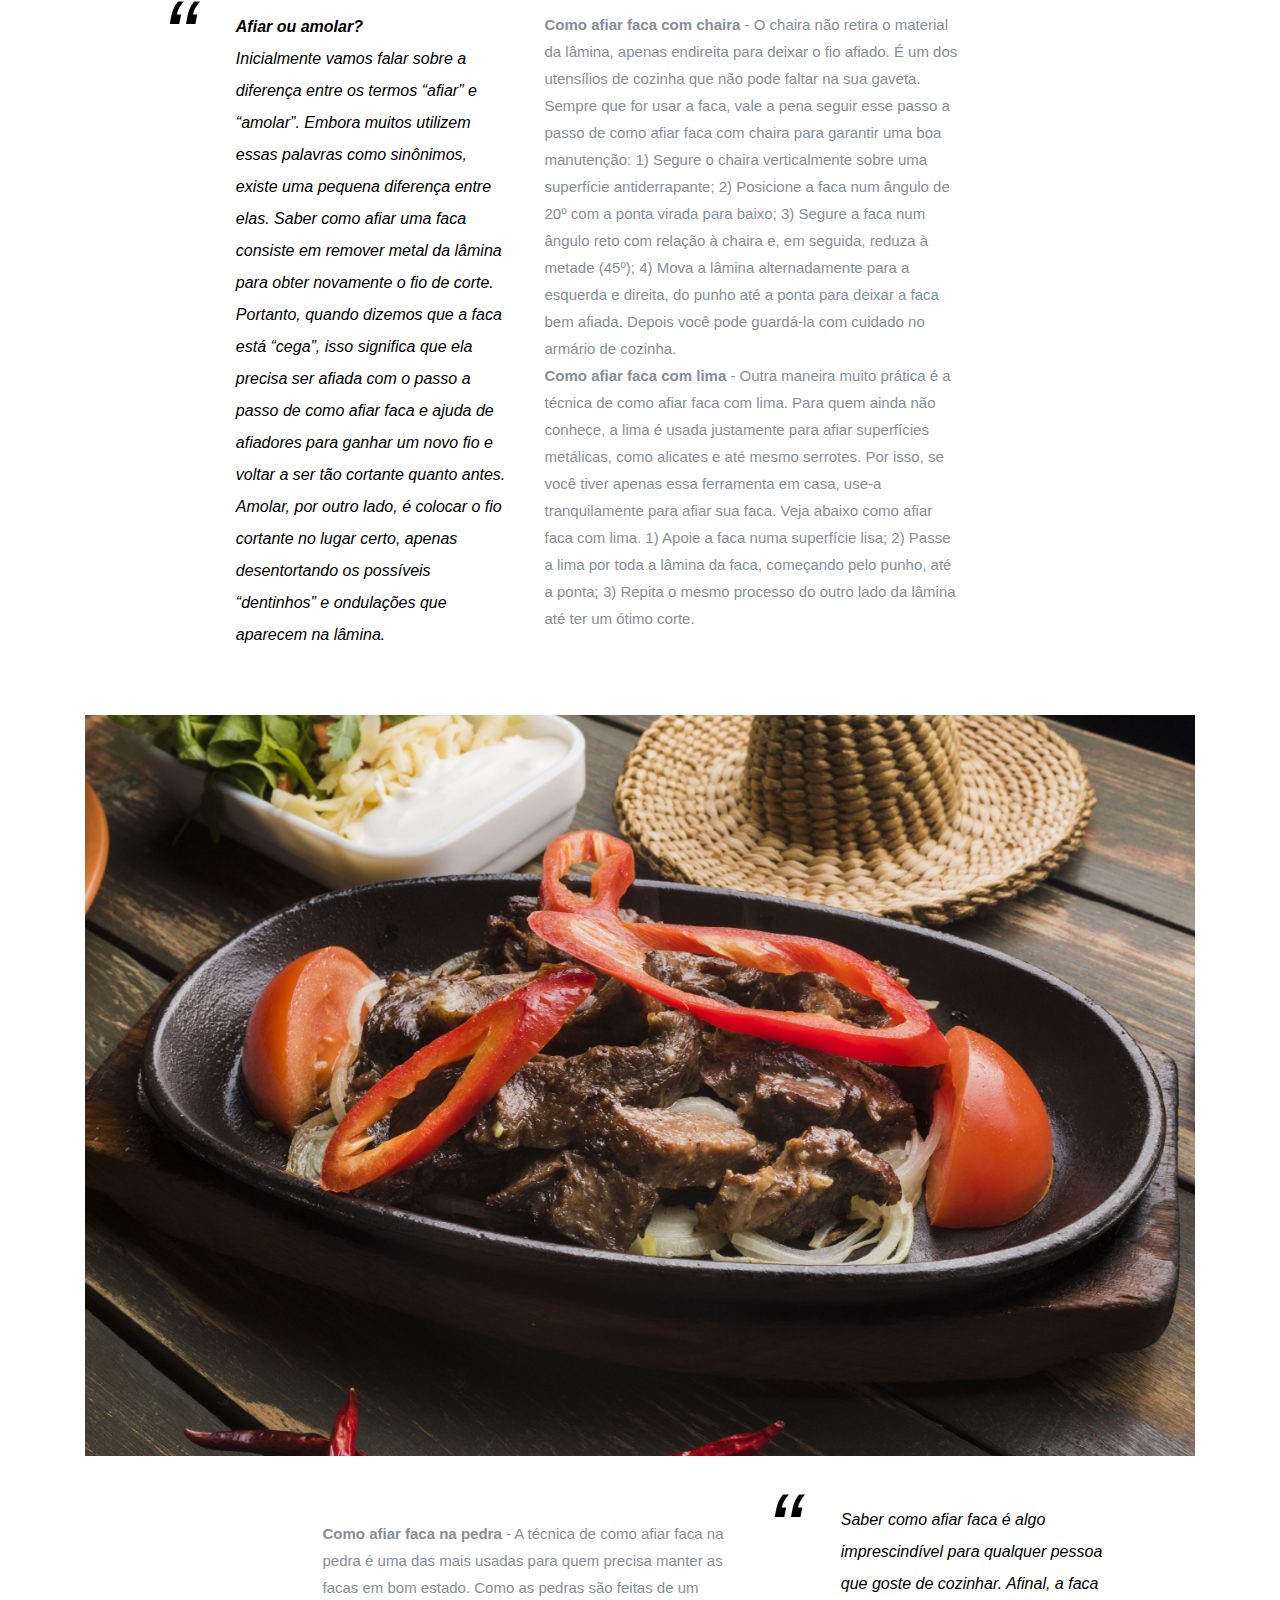
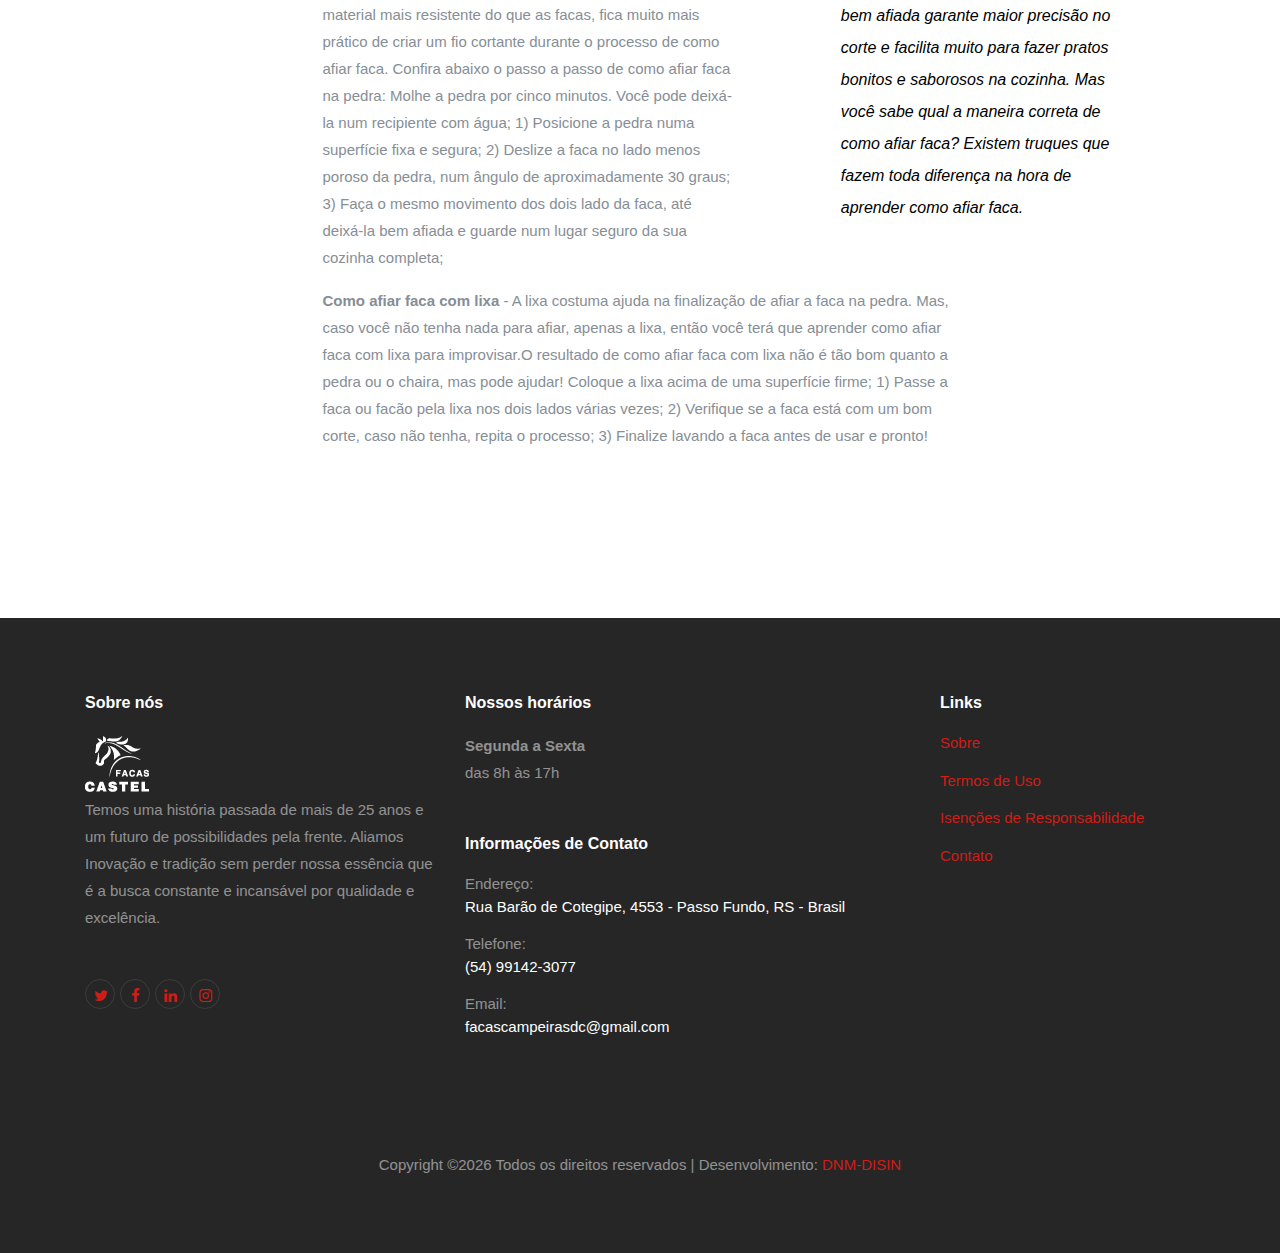
<file: single_2.html>
<!doctype html>
<html lang="pt">
  <head>
    <title>Facas Castel</title>
    <meta charset="utf-8">
    <meta name="viewport" content="width=device-width, initial-scale=1, shrink-to-fit=no">

    <link href="https://fonts.googleapis.com/css?family=Open+Sans:300,400,700,800" rel="stylesheet">

    <link rel="stylesheet" href="css/bootstrap.css">
    <link rel="stylesheet" href="css/animate.css">
    <link rel="stylesheet" href="css/owl.carousel.min.css">

    <link rel="stylesheet" href="css/magnific-popup.css">


    <link rel="stylesheet" href="fonts/ionicons/css/ionicons.min.css">
    <link rel="stylesheet" href="fonts/fontawesome/css/font-awesome.min.css">
    <link rel="stylesheet" href="fonts/flaticons/font/flaticon.css">

    <!-- Theme Style -->
    <link rel="stylesheet" href="css/style.css">
  
	  <!--Estilo Botão Whatsapp -->
	  
	  <style>
		.whatsapp-link {
			position: fixed;
			width: 60px;
			height: 60px;
			bottom: 40px;
			right: 40px;
			background-color: #25d366;
			color: #fff;
			border-radius: 50px;
			text-align: center;
			font-size: 30px;
			box-shadow: 1px 1px 2px #888;
			z-index: 1000;
		}

		.fa-whatsapp {
			margin-top: 16px;
		}
	</style>
	  
	   <!--Fim Estilo Botão Whatsapp -->
	  
  </head>
  <body>
	  
	  <!-- Botão Whatsapp 5554991423077-->
	  <a class="whatsapp-link" href="https://web.whatsapp.com/send?phone=5554991423077=text=Facas Castel agradece o contato" target="_blank">
		<i class="fa fa-whatsapp"></i>
	</a>
	  <!-- Fim Botão Whatsapp --> 
	  
    
    <header role="banner">
      <nav class="navbar navbar-expand-md navbar-dark bg-dark">
        <div class="container">
          <a class="navbar-brand" href="index.html"><img src='img/logotopo.png'></a>
          <button class="navbar-toggler" type="button" data-toggle="collapse" data-target="#navbarsExample05" aria-controls="navbarsExample05" aria-expanded="false" aria-label="Toggle navigation">
            <span class="navbar-toggler-icon"></span>
          </button>

          <div class="collapse navbar-collapse" id="navbarsExample05">
            <ul class="navbar-nav ml-auto pl-lg-5 pl-0">
              <li class="nav-item">
                <a class="nav-link" href="index.html">Início</a>
              </li>
              <li class="nav-item">
                <a class="nav-link" href="recipes.html">Ofertas</a>
              </li>
              <li class="nav-item dropdown">
                <a class="nav-link dropdown-toggle" href="services.html" id="dropdown04" data-toggle="dropdown" aria-haspopup="true" aria-expanded="false">Produtos</a>
                <div class="dropdown-menu" aria-labelledby="dropdown04">
                  <a class="dropdown-item" href="services.html">Linha Cozinha</a>
                  <a class="dropdown-item" href="services_churrasco.html">Linha Churrasco</a>
                  <a class="dropdown-item" href="services_esportiva.html">Linha Esportiva</a>
                </div>
              </li>
              <li class="nav-item">
                <a class="nav-link" href="about.html">Sobre</a>
              </li>
              <li class="nav-item">
                <a class="nav-link active" href="news.html">Blog</a>
              </li>
            </ul>

            <ul class="navbar-nav ml-auto">
              <li class="nav-item cta-btn">
                <a class="nav-link" href="contact.html">Contato</a>
              </li>
            </ul>
            
          </div>
        </div>
      </nav>
    </header>
    <!-- END header -->
    
    <section class="home-slider-loop-false  inner-page owl-carousel">
      <div class="slider-item" style="background-image: url('img/hero_2.jpg');">
        
        <div class="container">
          <div class="row slider-text align-items-center justify-content-center">
            <div class="col-md-8 text-center col-sm-12 element-animate">
              <h1>Como afiar corretamente as lâminas de suas facas</h1>
              <p>8 de maio de 2023 <span class="mx-3">&bullet;</span> <a href="#" class="text-white">Facas Castel</a></p>
              
            </div>
          </div>
        </div>

      </div>

    </section>

    <section class="section">
      <div class="container">
        <div class="row justify-content-center">
          <div class="col-md-12 mb-5">
            <p class="mb-5"><img src="img/hero_1.jpg" alt="" class="img-fluid"></p>
            
            <div class="row justify-content-center">
              <div class="col-md-7 mb-5">
                <h2 class="mb-5">Como afiar corretamente as lâminas de suas facas</h2>
                <p>Confira técnicas rápidas e simples para você mesmo afiar em casa.</p>
                <blockquote class="float-left quote-content">
                  <span class="quote">&ldquo;</span>
					<p class="text"><strong>Afiar ou amolar?</strong></br>
					  Inicialmente vamos falar sobre a diferença entre os termos “afiar” e “amolar”. Embora muitos utilizem essas palavras como sinônimos, existe uma pequena diferença entre elas. 

Saber como afiar uma faca consiste em remover metal da lâmina para obter novamente o fio de corte. Portanto, quando dizemos que a faca está “cega”, isso significa que ela precisa ser afiada com o passo a passo de como afiar faca e ajuda de afiadores para ganhar um novo fio e voltar a ser tão cortante quanto antes. 

Amolar, por outro lado, é colocar o fio cortante no lugar certo, apenas desentortando os possíveis “dentinhos” e ondulações que aparecem na lâmina. </p>  
                </blockquote>
                <p><strong>Como afiar faca com chaira</strong> -  O chaira não retira o material da lâmina, apenas endireita para deixar o fio afiado. É um dos utensílios de cozinha que não pode faltar na sua gaveta. Sempre que for usar a faca, vale a pena seguir esse passo a passo de como afiar faca com chaira para garantir uma boa manutenção: 

1) Segure o chaira verticalmente sobre uma superfície antiderrapante;
2) Posicione a faca num ângulo de 20º com a ponta virada para baixo;
3) Segure a faca num ângulo reto com relação à chaira e, em seguida, reduza à metade (45º);
4) Mova a lâmina alternadamente para a esquerda e direita, do punho até a ponta para deixar a faca bem afiada. Depois você pode guardá-la com cuidado no armário de cozinha.</br>
<strong>Como afiar faca com lima</strong> - Outra maneira muito prática é a técnica de como afiar faca com lima. Para quem ainda não conhece, a lima é usada justamente para afiar superfícies metálicas, como alicates e até mesmo serrotes. 

Por isso, se você tiver apenas essa ferramenta em casa, use-a tranquilamente para afiar sua faca. Veja abaixo como afiar faca com lima. 

1) Apoie a faca numa superfície lisa; 
2) Passe a lima por toda a lâmina da faca, começando pelo punho, até a ponta;
3) Repita o mesmo processo do outro lado da lâmina até ter um ótimo corte.
				  
				  </p>
              </div>
            </div>

            <p class="mb-5"><img src="img/hero_2.jpg" alt="" class="img-fluid"></p>

            <div class="row justify-content-center">
              <div class="col-md-7">
                <blockquote class="float-right quote-content">
                  <span class="quote">&ldquo;</span>
                  <p class="text">Saber como afiar faca é algo imprescindível para qualquer pessoa que goste de cozinhar. Afinal, a faca bem afiada garante maior precisão no corte e facilita muito para fazer pratos bonitos e saborosos na cozinha. 

Mas você sabe qual a maneira correta de como afiar faca? Existem truques que fazem toda diferença na hora de aprender como afiar faca.</p>  
                </blockquote>
                <p><p><strong>Como afiar faca na pedra</strong> - A técnica de como afiar faca na pedra é uma das mais usadas para quem precisa manter as facas em bom estado. Como as pedras são feitas de um material mais resistente do que as facas, fica muito mais prático de criar um fio cortante durante o processo de como afiar faca.
				  Confira abaixo o passo a passo de como afiar faca na pedra: 

Molhe a pedra por cinco minutos. Você pode deixá-la num recipiente com água;
1) Posicione a pedra numa superfície fixa e segura;
2) Deslize a faca no lado menos poroso da pedra, num ângulo de aproximadamente 30 graus; 
3) Faça o mesmo movimento dos dois lado da faca, até deixá-la bem afiada e guarde num lugar seguro da sua cozinha completa;</br>
<p><strong>Como afiar faca com lixa</strong> - A lixa costuma ajuda na finalização de afiar a faca na pedra. Mas, caso você não tenha nada para afiar, apenas a lixa, então você terá que aprender como afiar faca com lixa para improvisar.O resultado de como afiar faca com lixa não é tão bom quanto a pedra ou o chaira, mas pode ajudar!

Coloque a lixa acima de uma superfície firme;
1) Passe a faca ou facão pela lixa nos dois lados várias vezes;
2) Verifique se a faca está com um bom corte, caso não tenha, repita o processo;
3) Finalize lavando a faca antes de usar e pronto!</p>
                
              </div>
            </div>

          </div>

        </div>
      </div>
    </section>
    
    <!--Inicio Rodapé -->  


    <footer class="site-footer" role="contentinfo">
      <div class="container">
        <div class="row mb-5">
          <div class="col-md-4 mb-5">
            <h3>Sobre nós</h3>
            <p class="mb-5"><img src='img/logo64.png'></br> Temos uma história passada de mais de 25 anos e um futuro de possibilidades pela frente. Aliamos Inovação e tradição sem perder nossa essência que é a busca constante e incansável por qualidade e excelência.</p>
            <ul class="list-unstyled footer-link d-flex footer-social">
              <li><a href="#" class="p-2"><span class="fa fa-twitter"></span></a></li>
              <li><a href="#" class="p-2"><span class="fa fa-facebook"></span></a></li>
              <li><a href="#" class="p-2"><span class="fa fa-linkedin"></span></a></li>
              <li><a href="#" class="p-2"><span class="fa fa-instagram"></span></a></li>
            </ul>

          </div>
          <div class="col-md-5 mb-5">
            <div class="mb-5">
              <h3>Nossos horários</h3>
              <p><strong class="d-block">Segunda a Sexta</strong> das 8h às 17h</p>
            </div>
            <div>
              <h3>Informações de Contato</h3>
              <ul class="list-unstyled footer-link">
                <li class="d-block">
                  <span class="d-block">Endereço:</span>
                  <span class="text-white">Rua Barão de Cotegipe, 4553 - Passo Fundo, RS - Brasil</span></li>
                <li class="d-block"><span class="d-block">Telefone:</span><span class="text-white">(54) 99142-3077</span></li>
                <li class="d-block"><span class="d-block">Email:</span><span class="text-white">facascampeirasdc@gmail.com</span></li>
              </ul>
            </div>
          </div>
          <div class="col-md-3 mb-5">
            <h3>Links</h3>
            <ul class="list-unstyled footer-link">
              <li><a href="#">Sobre</a></li>
              <li><a href="#">Termos de Uso</a></li>
              <li><a href="#">Isenções de Responsabilidade</a></li>
              <li><a href="#">Contato</a></li>
            </ul>
          </div>
          <div class="col-md-3">
          
          </div>
        </div>
        <div class="row">
          <div class="col-12 text-md-center text-left">
            <p><!-- Link back to Colorlib can't be removed. Template is licensed under CC BY 3.0. -->
        Copyright &copy;<script>document.write(new Date().getFullYear( 2023));</script> Todos os direitos reservados | Desenvolvimento: </i> <a href="https://disim.com.br" target="_blank" >DNM-DISIN</a>
        <!-- Link back to Colorlib can't be removed. Template is licensed under CC BY 3.0. --></p>
          </div>
        </div>
      </div>
    </footer>
    <!-- END footer -->

    <!-- loader -->
    <div id="loader" class="show fullscreen"><svg class="circular" width="48px" height="48px"><circle class="path-bg" cx="24" cy="24" r="22" fill="none" stroke-width="4" stroke="#eeeeee"/><circle class="path" cx="24" cy="24" r="22" fill="none" stroke-width="4" stroke-miterlimit="10" stroke="#cf1d16"/></svg></div>

    <script src="js/jquery-3.2.1.min.js"></script>
    <script src="js/popper.min.js"></script>
    <script src="js/bootstrap.min.js"></script>
    <script src="js/owl.carousel.min.js"></script>
    <script src="js/jquery.waypoints.min.js"></script>

    <script src="js/jquery.magnific-popup.min.js"></script>
    <script src="js/magnific-popup-options.js"></script>
    

    <script src="js/main.js"></script>
  </body>
</html>
</file>
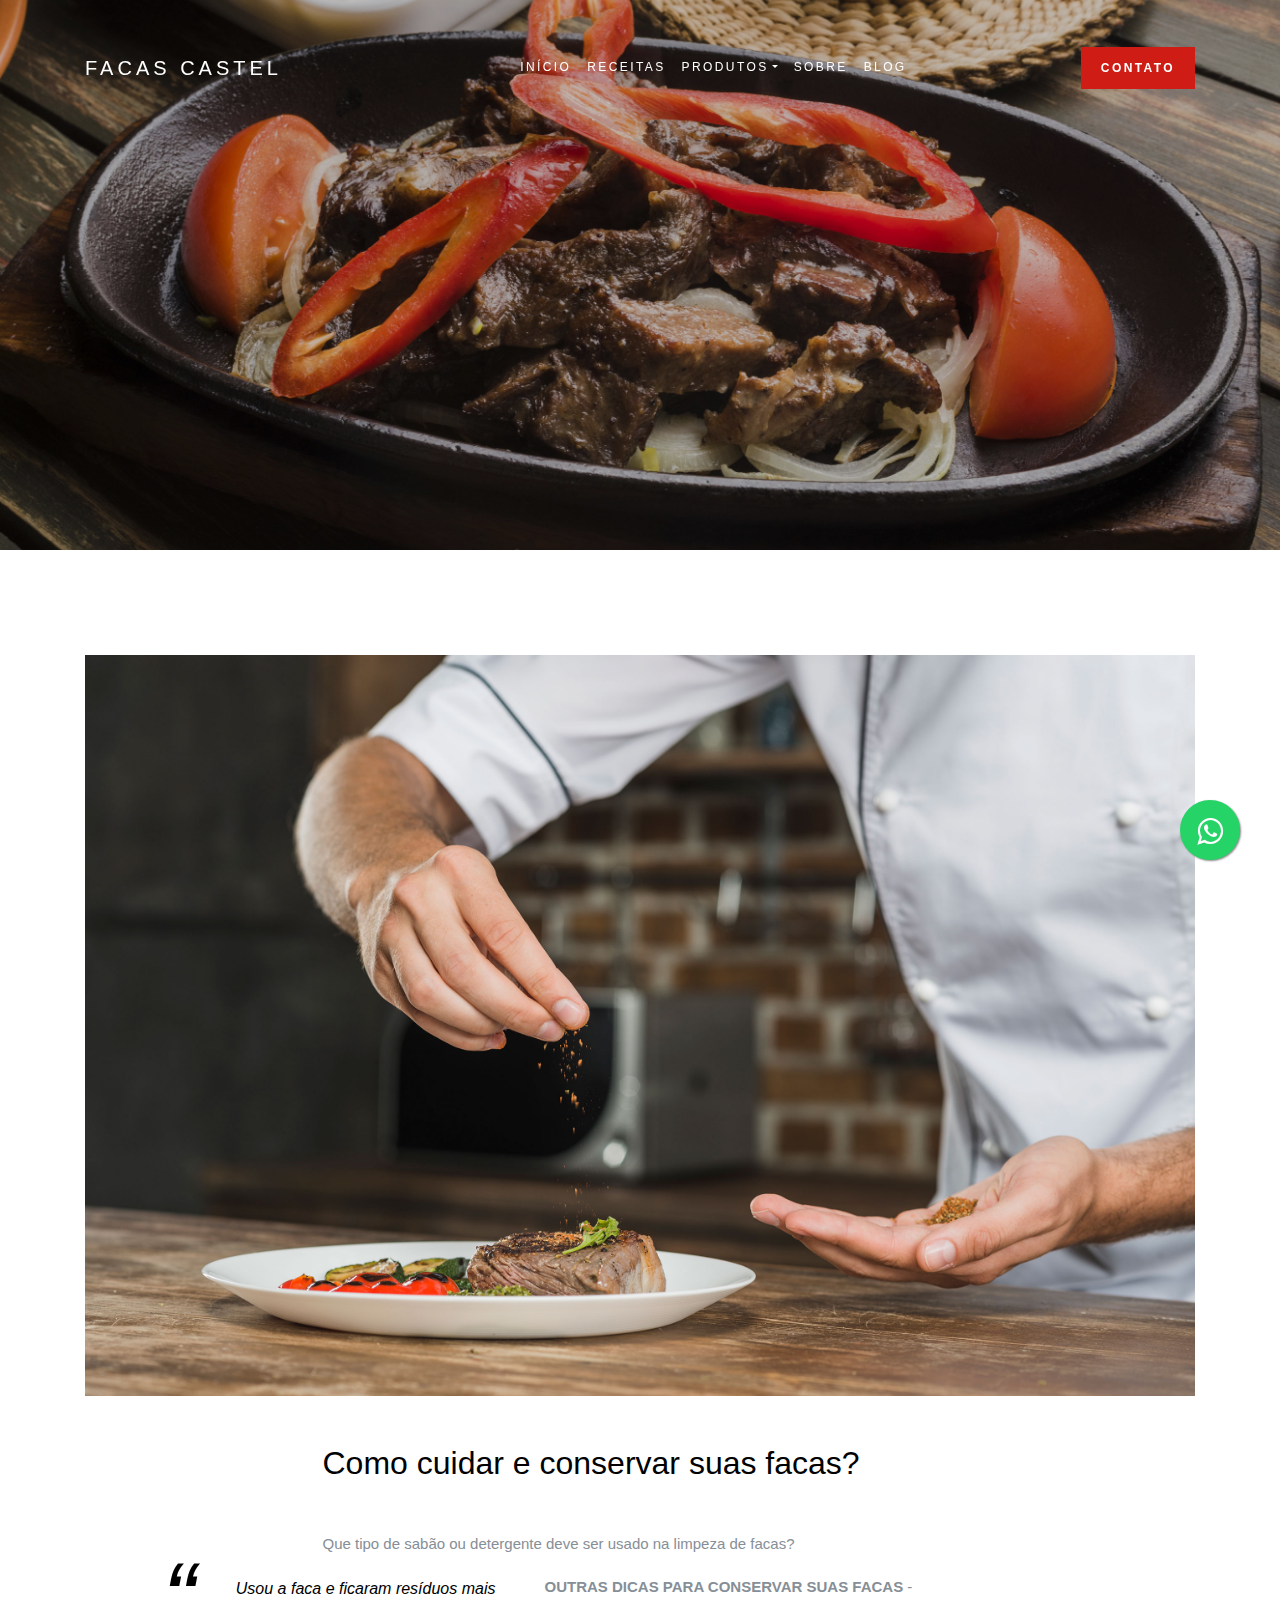
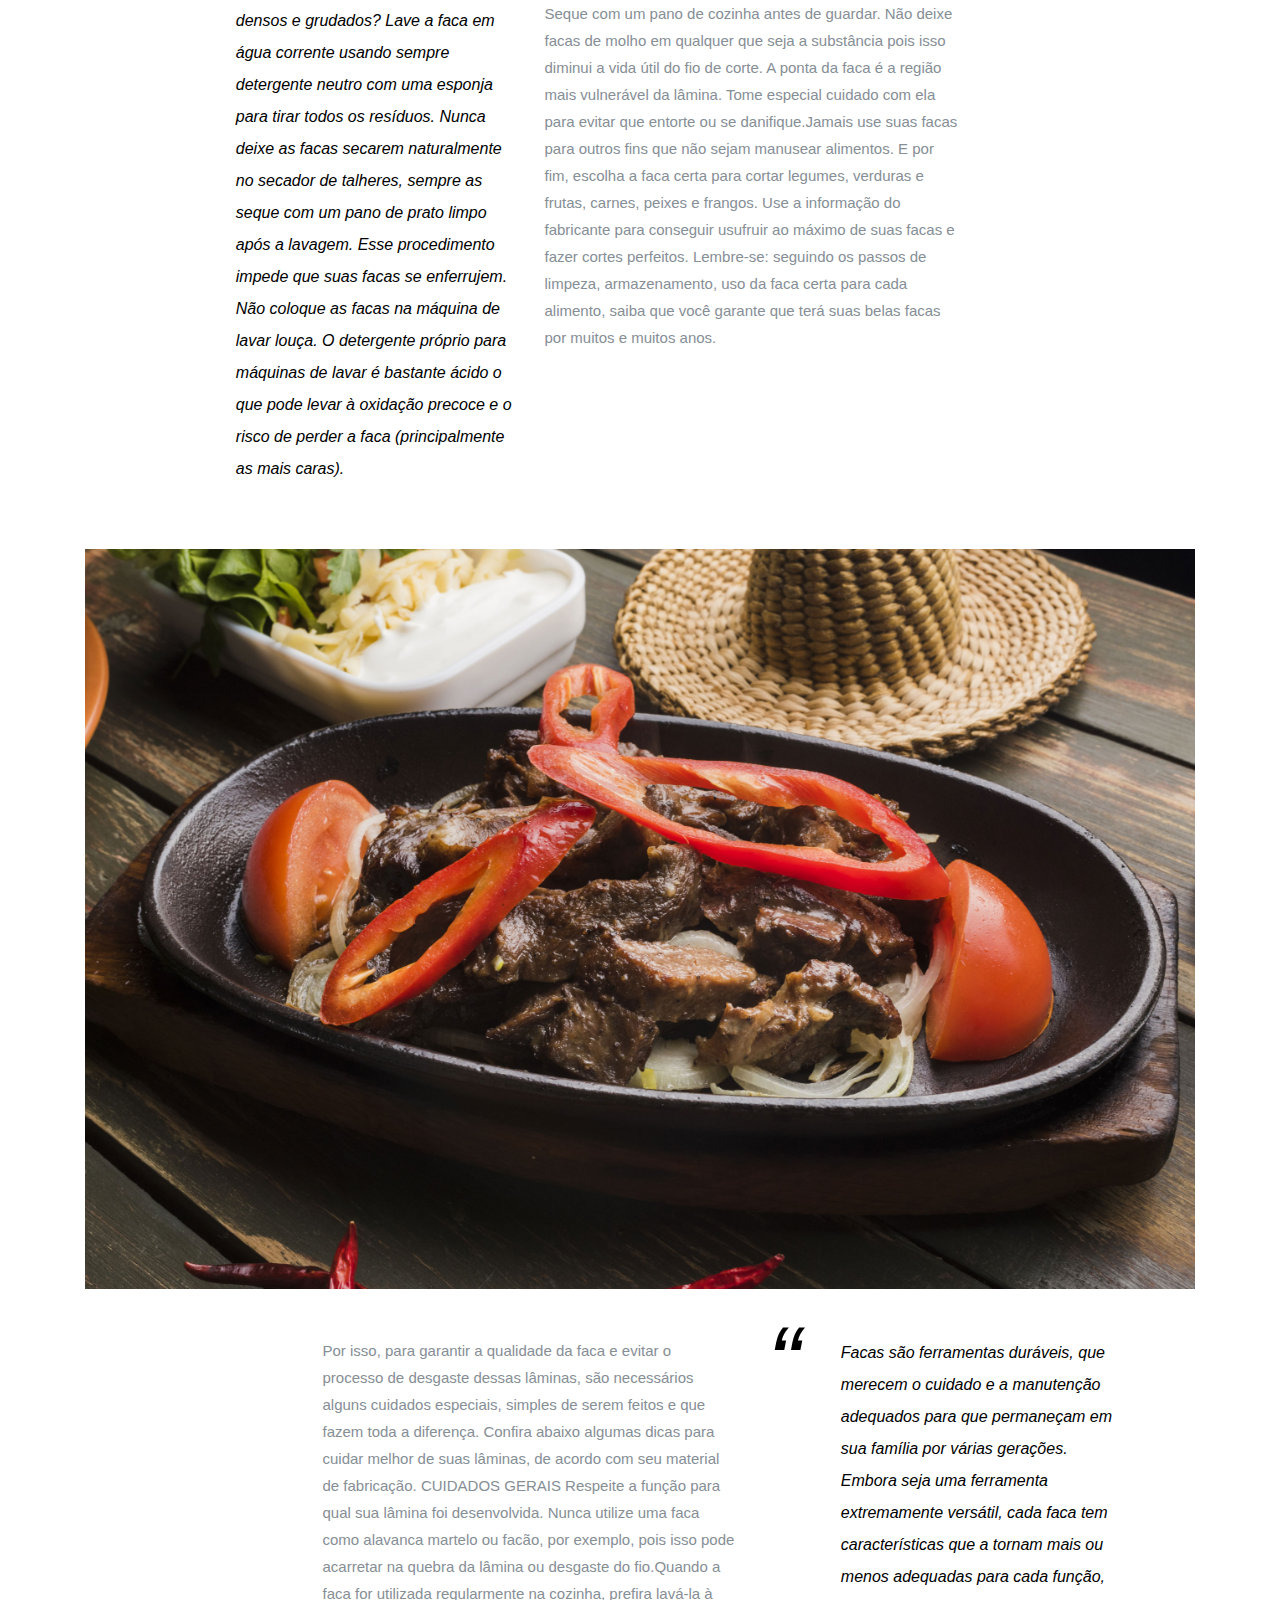
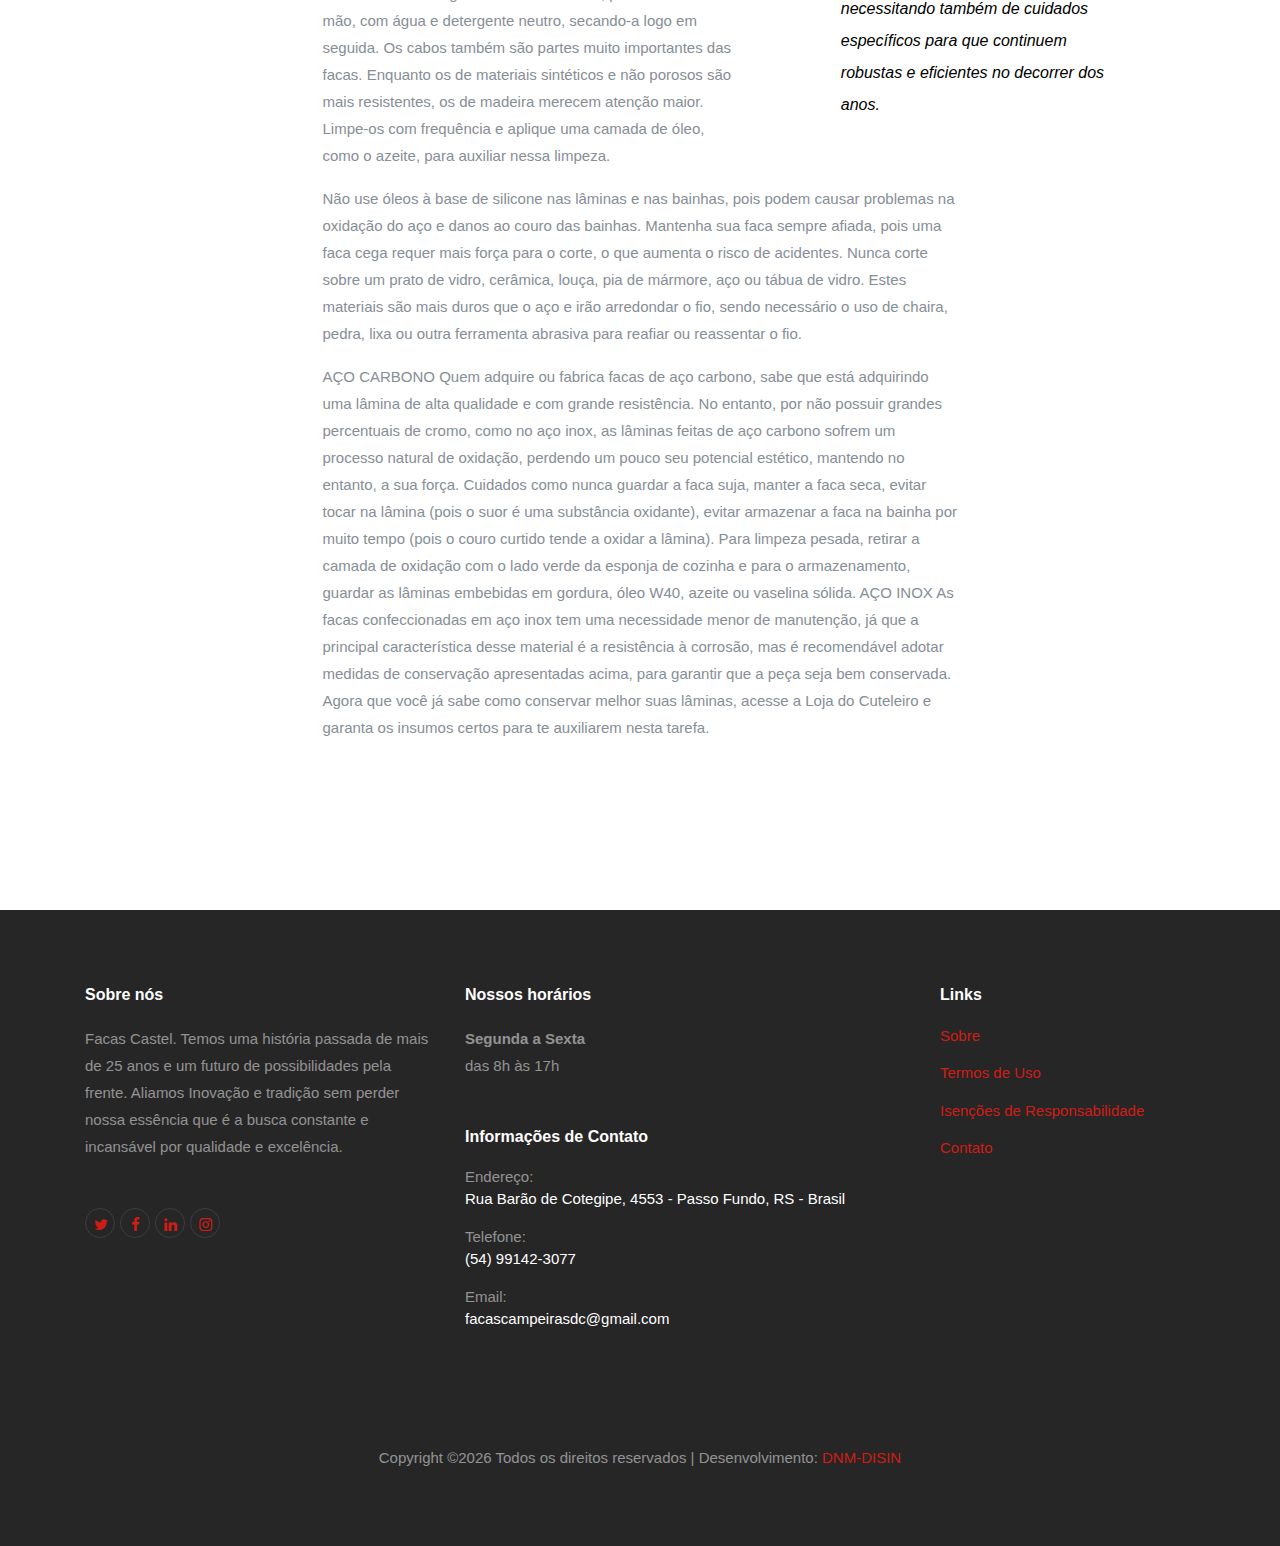
<file: single_3.html>
<!doctype html>
<html lang="pt">
  <head>
    <title>Facas Castel</title>
    <meta charset="utf-8">
    <meta name="viewport" content="width=device-width, initial-scale=1, shrink-to-fit=no">

    <link href="https://fonts.googleapis.com/css?family=Open+Sans:300,400,700,800" rel="stylesheet">

    <link rel="stylesheet" href="css/bootstrap.css">
    <link rel="stylesheet" href="css/animate.css">
    <link rel="stylesheet" href="css/owl.carousel.min.css">

    <link rel="stylesheet" href="css/magnific-popup.css">


    <link rel="stylesheet" href="fonts/ionicons/css/ionicons.min.css">
    <link rel="stylesheet" href="fonts/fontawesome/css/font-awesome.min.css">
    <link rel="stylesheet" href="fonts/flaticons/font/flaticon.css">

    <!-- Theme Style -->
    <link rel="stylesheet" href="css/style.css">
  
	  <!--Estilo Botão Whatsapp -->
	  
	  <style>
		.whatsapp-link {
			position: fixed;
			width: 60px;
			height: 60px;
			bottom: 40px;
			right: 40px;
			background-color: #25d366;
			color: #fff;
			border-radius: 50px;
			text-align: center;
			font-size: 30px;
			box-shadow: 1px 1px 2px #888;
			z-index: 1000;
		}

		.fa-whatsapp {
			margin-top: 16px;
		}
	</style>
	  
	   <!--Fim Estilo Botão Whatsapp -->
	  
  </head>
  <body>
	  
	  <!-- Botão Whatsapp 5554991423077-->
	  <a class="whatsapp-link" href="https://web.whatsapp.com/send?phone=5554991423077=text=Facas Castel agradece o contato" target="_blank">
		<i class="fa fa-whatsapp"></i>
	</a>
	  <!-- Fim Botão Whatsapp --> 
	  
    
    <header role="banner">
      <nav class="navbar navbar-expand-md navbar-dark bg-dark">
        <div class="container">
          <a class="navbar-brand" href="index.html">FACAS CASTEL</a>
          <button class="navbar-toggler" type="button" data-toggle="collapse" data-target="#navbarsExample05" aria-controls="navbarsExample05" aria-expanded="false" aria-label="Toggle navigation">
            <span class="navbar-toggler-icon"></span>
          </button>

          <div class="collapse navbar-collapse" id="navbarsExample05">
            <ul class="navbar-nav ml-auto pl-lg-5 pl-0">
              <li class="nav-item">
                <a class="nav-link" href="index.html">Início</a>
              </li>
              <li class="nav-item">
                <a class="nav-link" href="recipes.html">Receitas</a>
              </li>
              <li class="nav-item dropdown">
                <a class="nav-link dropdown-toggle" href="services.html" id="dropdown04" data-toggle="dropdown" aria-haspopup="true" aria-expanded="false">Produtos</a>
                <div class="dropdown-menu" aria-labelledby="dropdown04">
                  <a class="dropdown-item" href="services.html">Linha Cozinha</a>
                  <a class="dropdown-item" href="services_churrasco.html">Linha Churrasco</a>
                  <a class="dropdown-item" href="services_esportiva.html">Linha Esportiva</a>
                </div>
              </li>
              <li class="nav-item">
                <a class="nav-link" href="about.html">Sobre</a>
              </li>
              <li class="nav-item">
                <a class="nav-link active" href="news.html">Blog</a>
              </li>
            </ul>

            <ul class="navbar-nav ml-auto">
              <li class="nav-item cta-btn">
                <a class="nav-link" href="contact.html">Contato</a>
              </li>
            </ul>
            
          </div>
        </div>
      </nav>
    </header>
    <!-- END header -->
    
    <section class="home-slider-loop-false  inner-page owl-carousel">
      <div class="slider-item" style="background-image: url('img/hero_2.jpg');">
        
        <div class="container">
          <div class="row slider-text align-items-center justify-content-center">
            <div class="col-md-8 text-center col-sm-12 element-animate">
              <h1>Como manter as suas facas em bom estado</h1>
              <p>8 de maio de 2023 <span class="mx-3">&bullet;</span> <a href="#" class="text-white">Facas Castel</a></p>
              
            </div>
          </div>
        </div>

      </div>

    </section>

    <section class="section">
      <div class="container">
        <div class="row justify-content-center">
          <div class="col-md-12 mb-5">
            <p class="mb-5"><img src="img/hero_1.jpg" alt="" class="img-fluid"></p>
            
            <div class="row justify-content-center">
              <div class="col-md-7 mb-5">
                <h2 class="mb-5">Como cuidar e conservar suas facas?</h2>
                <p>Que tipo de sabão ou detergente deve ser usado na limpeza de facas?</p>
                <blockquote class="float-left quote-content">
                  <span class="quote">&ldquo;</span>
                  <p class="text">Usou a faca e ficaram resíduos mais densos e grudados? Lave a faca em água corrente usando sempre detergente neutro com uma esponja para tirar todos os resíduos. 

Nunca deixe as facas secarem naturalmente no secador de talheres, sempre as seque com um pano de prato limpo após a lavagem. Esse procedimento impede que suas facas se enferrujem.

Não coloque as facas na máquina de lavar louça. O detergente próprio para máquinas de lavar é bastante ácido o que pode levar à oxidação precoce e o risco de perder a faca (principalmente as mais caras). </p>  
                </blockquote>
                <p><strong>OUTRAS DICAS PARA CONSERVAR SUAS FACAS</strong> - Seque com um pano de cozinha antes de guardar. Não deixe facas de molho em qualquer que seja a substância pois isso diminui a vida útil do fio de corte. A ponta da faca é a região mais vulnerável da lâmina. Tome especial cuidado com ela para evitar que entorte ou se danifique.Jamais use suas facas para outros fins que não sejam manusear alimentos. E por fim, escolha a faca certa para cortar legumes, verduras e frutas, carnes, peixes e frangos. Use a informação do fabricante para conseguir usufruir ao máximo de suas facas e fazer cortes perfeitos. Lembre-se: seguindo os passos de limpeza, armazenamento, uso da faca certa para cada alimento, saiba que você garante que terá suas belas facas por muitos e muitos anos.</p>
              </div>
            </div>

            <p class="mb-5"><img src="img/hero_2.jpg" alt="" class="img-fluid"></p>

            <div class="row justify-content-center">
              <div class="col-md-7">
                <blockquote class="float-right quote-content">
                  <span class="quote">&ldquo;</span>
                  <p class="text">Facas são ferramentas duráveis, que merecem o cuidado e a manutenção adequados para que permaneçam em sua família por várias gerações. Embora seja uma ferramenta extremamente versátil, cada faca tem características que a tornam mais ou menos adequadas para cada função, necessitando também de cuidados específicos para que continuem robustas e eficientes no decorrer dos anos.</p>  
                </blockquote>
                <p>Por isso, para garantir a qualidade da faca e evitar o processo de desgaste dessas lâminas, são necessários alguns cuidados especiais, simples de serem feitos e que fazem toda a diferença. Confira abaixo algumas dicas para cuidar melhor de suas lâminas, de acordo com seu material de fabricação. CUIDADOS GERAIS Respeite a função para qual sua lâmina foi desenvolvida. Nunca utilize uma faca como alavanca martelo ou facão, por exemplo, pois isso pode acarretar na quebra da lâmina ou desgaste do fio.Quando a faca for utilizada regularmente na cozinha, prefira lavá-la à mão, com água e detergente neutro, secando-a logo em seguida. Os cabos também são partes muito importantes das facas. Enquanto os de materiais sintéticos e não porosos são mais resistentes, os de madeira merecem atenção maior. Limpe-os com frequência e aplique uma camada de óleo, como o azeite, para auxiliar nessa limpeza.</p>
                <p>Não use óleos à base de silicone nas lâminas e nas bainhas, pois podem causar problemas na oxidação do aço e danos ao couro das bainhas. Mantenha sua faca sempre afiada, pois uma faca cega requer mais força para o corte, o que aumenta o risco de acidentes. Nunca corte sobre um prato de vidro, cerâmica, louça, pia de mármore, aço ou tábua de vidro. Estes materiais são mais duros que o aço e irão arredondar o fio, sendo necessário o uso de chaira, pedra, lixa ou outra ferramenta abrasiva para reafiar ou reassentar o fio.</p>
                <p>AÇO CARBONO Quem adquire ou fabrica facas de aço carbono, sabe que está adquirindo uma lâmina de alta qualidade e com grande resistência. No entanto, por não possuir grandes percentuais de cromo, como no aço inox, as lâminas feitas de aço carbono sofrem um processo natural de oxidação, perdendo um pouco seu potencial estético, mantendo no entanto, a sua força. Cuidados como nunca guardar a faca suja, manter a faca seca, evitar tocar na lâmina (pois o suor é uma substância oxidante), evitar armazenar a faca na bainha por muito tempo (pois o couro curtido tende a oxidar a lâmina). Para limpeza pesada, retirar a camada de oxidação com o lado verde da esponja de cozinha e para o armazenamento, guardar as lâminas embebidas em gordura, óleo W40, azeite ou vaselina sólida.
				AÇO INOX As facas confeccionadas em aço inox tem uma necessidade menor de manutenção, já que a principal característica desse material é a resistência à corrosão, mas é recomendável adotar medidas de conservação apresentadas acima, para garantir que a peça seja bem conservada. Agora que você já sabe como conservar melhor suas lâminas, acesse a Loja do Cuteleiro e garanta os insumos certos para te auxiliarem nesta tarefa.</p>
              </div>
            </div>

          </div>

        </div>
      </div>
    </section>
    
    <!--Inicio Rodapé -->  


    <footer class="site-footer" role="contentinfo">
      <div class="container">
        <div class="row mb-5">
          <div class="col-md-4 mb-5">
            <h3>Sobre nós</h3>
            <p class="mb-5">Facas Castel. Temos uma história passada de mais de 25 anos e um futuro de possibilidades pela frente. Aliamos Inovação e tradição sem perder nossa essência que é a busca constante e incansável por qualidade e excelência.</p>
            <ul class="list-unstyled footer-link d-flex footer-social">
              <li><a href="#" class="p-2"><span class="fa fa-twitter"></span></a></li>
              <li><a href="#" class="p-2"><span class="fa fa-facebook"></span></a></li>
              <li><a href="#" class="p-2"><span class="fa fa-linkedin"></span></a></li>
              <li><a href="#" class="p-2"><span class="fa fa-instagram"></span></a></li>
            </ul>

          </div>
          <div class="col-md-5 mb-5">
            <div class="mb-5">
              <h3>Nossos horários</h3>
              <p><strong class="d-block">Segunda a Sexta</strong> das 8h às 17h</p>
            </div>
            <div>
              <h3>Informações de Contato</h3>
              <ul class="list-unstyled footer-link">
                <li class="d-block">
                  <span class="d-block">Endereço:</span>
                  <span class="text-white">Rua Barão de Cotegipe, 4553 - Passo Fundo, RS - Brasil</span></li>
                <li class="d-block"><span class="d-block">Telefone:</span><span class="text-white">(54) 99142-3077</span></li>
                <li class="d-block"><span class="d-block">Email:</span><span class="text-white">facascampeirasdc@gmail.com</span></li>
              </ul>
            </div>
          </div>
          <div class="col-md-3 mb-5">
            <h3>Links</h3>
            <ul class="list-unstyled footer-link">
              <li><a href="#">Sobre</a></li>
              <li><a href="#">Termos de Uso</a></li>
              <li><a href="#">Isenções de Responsabilidade</a></li>
              <li><a href="#">Contato</a></li>
            </ul>
          </div>
          <div class="col-md-3">
          
          </div>
        </div>
        <div class="row">
          <div class="col-12 text-md-center text-left">
            <p><!-- Link back to Colorlib can't be removed. Template is licensed under CC BY 3.0. -->
        Copyright &copy;<script>document.write(new Date().getFullYear( 2023));</script> Todos os direitos reservados | Desenvolvimento: </i> <a href="https://disim.com.br" target="_blank" >DNM-DISIN</a>
        <!-- Link back to Colorlib can't be removed. Template is licensed under CC BY 3.0. --></p>
          </div>
        </div>
      </div>
    </footer>
    <!-- END footer -->

    <!-- loader -->
    <div id="loader" class="show fullscreen"><svg class="circular" width="48px" height="48px"><circle class="path-bg" cx="24" cy="24" r="22" fill="none" stroke-width="4" stroke="#eeeeee"/><circle class="path" cx="24" cy="24" r="22" fill="none" stroke-width="4" stroke-miterlimit="10" stroke="#cf1d16"/></svg></div>

    <script src="js/jquery-3.2.1.min.js"></script>
    <script src="js/popper.min.js"></script>
    <script src="js/bootstrap.min.js"></script>
    <script src="js/owl.carousel.min.js"></script>
    <script src="js/jquery.waypoints.min.js"></script>

    <script src="js/jquery.magnific-popup.min.js"></script>
    <script src="js/magnific-popup-options.js"></script>
    

    <script src="js/main.js"></script>
  </body>
</html>
</file>
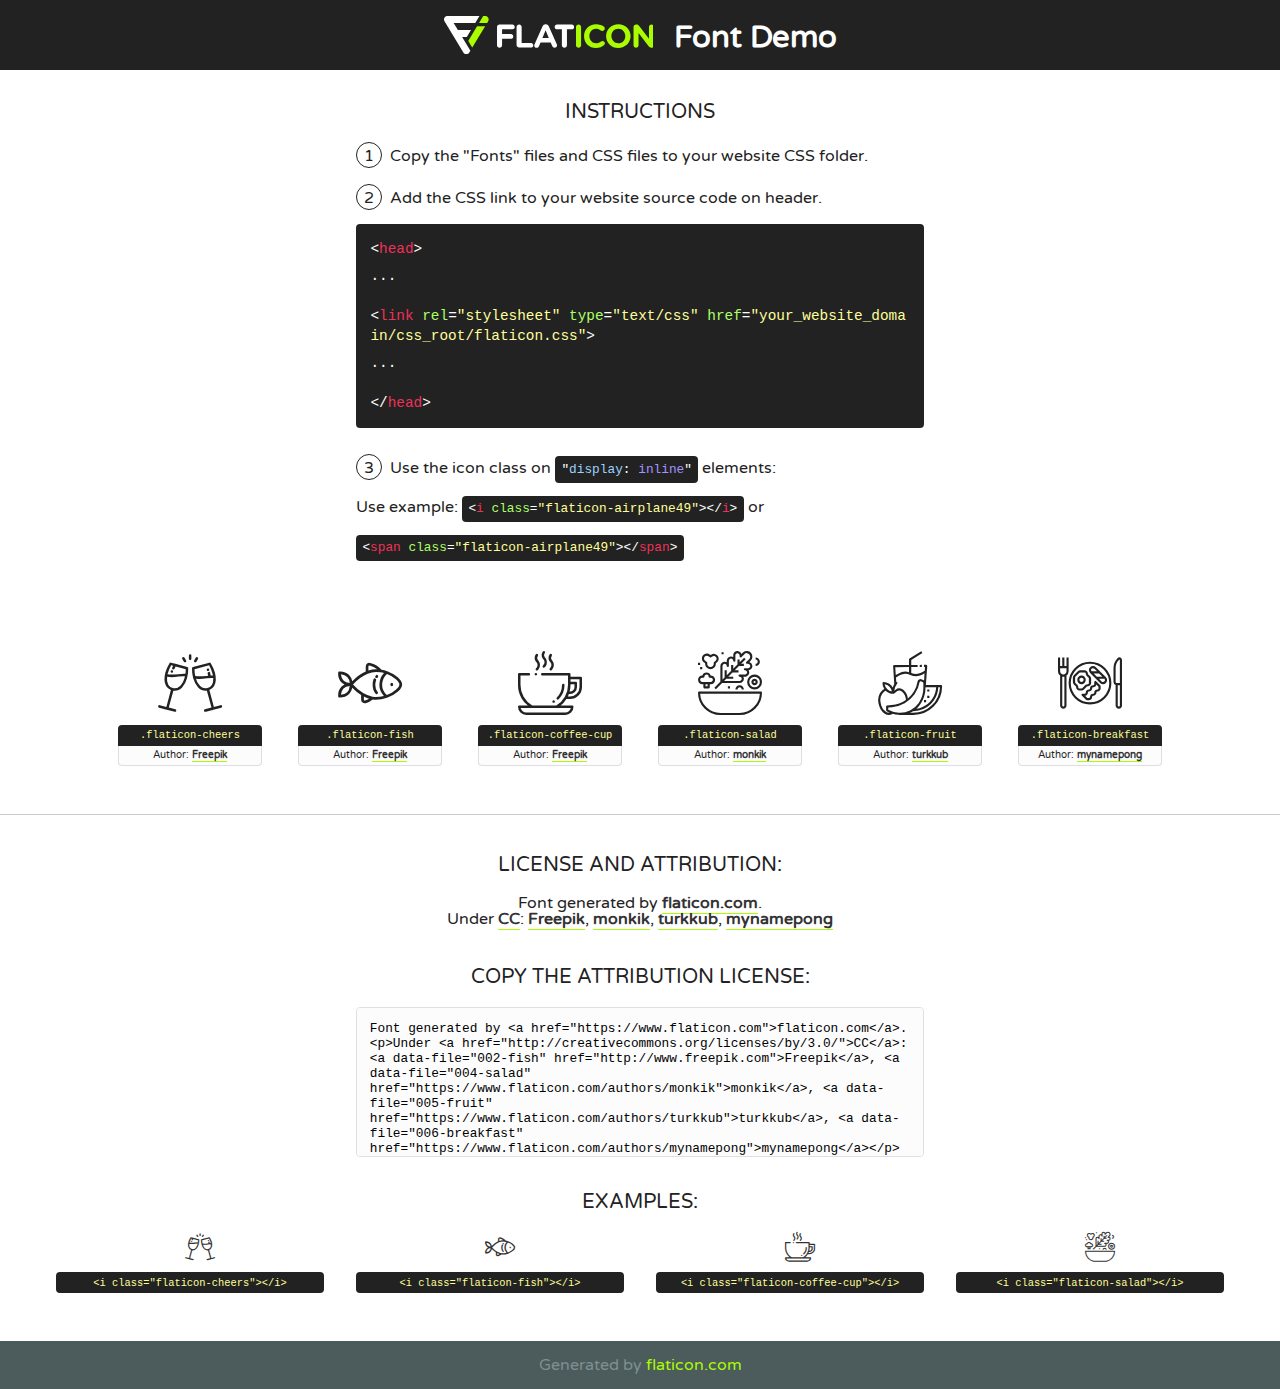
<file: fonts/flaticons/font/flaticon.html>
<!DOCTYPE html>
<!--
  Flaticon icon font: Flaticon
  Creation date: 01/05/2019 14:32
-->
<html>
<!DOCTYPE html>
<html>

<head>
    <title>Flaticon WebFont</title>
    <link href="http://fonts.googleapis.com/css?family=Varela+Round" rel="stylesheet" type="text/css" />
    <link rel="stylesheet" type="text/css" href="flaticon.css">
    <meta charset="UTF-8">
    <style>
    html, body, div, span, applet, object, iframe,
    h1, h2, h3, h4, h5, h6, p, blockquote, pre,
    a, abbr, acronym, address, big, cite, code,
    del, dfn, em, img, ins, kbd, q, s, samp,
    small, strike, strong, sub, sup, tt, var,
    b, u, i, center,
    dl, dt, dd, ol, ul, li,
    fieldset, form, label, legend,
    table, caption, tbody, tfoot, thead, tr, th, td,
    article, aside, canvas, details, embed, 
    figure, figcaption, footer, header, hgroup, 
    menu, nav, output, ruby, section, summary,
    time, mark, audio, video {
        margin: 0;
        padding: 0;
        border: 0;
        font-size: 100%;
        font: inherit;
        vertical-align: baseline;
    }
    /* HTML5 display-role reset for older browsers */
    article, aside, details, figcaption, figure, 
    footer, header, hgroup, menu, nav, section {
        display: block;
    }
    body {
        line-height: 1;
    }
    ol, ul {
        list-style: none;
    }
    blockquote, q {
        quotes: none;
    }
    blockquote:before, blockquote:after,
    q:before, q:after {
        content: '';
        content: none;
    }
    table {
        border-collapse: collapse;
        border-spacing: 0;
    }
    body {
        font-family: 'Varela Round', Helvetica, Arial, sans-serif;
        font-size: 16px;
        color: #222;
    }
    a {
        color: #333;
        border-bottom: 1px solid #a9fd00;
        font-weight: bold;
        text-decoration: none;
    }
    * {
        -moz-box-sizing: border-box;
        -webkit-box-sizing: border-box;
        box-sizing: border-box;
        margin: 0;
        padding: 0;
    }
    [class^="flaticon-"]:before, [class*=" flaticon-"]:before, [class^="flaticon-"]:after, [class*=" flaticon-"]:after {
        font-family: Flaticon;
        font-size: 30px;
        font-style: normal;
        margin-left: 20px;
        color: #333;
    }
    .wrapper {
        max-width: 600px;
        margin: auto;
        padding: 0 1em;
    }
    .title {
        font-size: 1.25em;
        text-align: center;
        margin-bottom: 1em;
        text-transform: uppercase;
    }
    header {
        text-align: center;
        background-color: #222;
        color: #fff;
        padding: 1em;
    }
    header .logo {
        width: 210px;
        height: 38px;
        display: inline-block;
        vertical-align: middle;
        margin-right: 1em;
        border: none;
    }
    header strong {
        font-size: 1.95em;
        font-weight: bold;
        vertical-align: middle;
        margin-top: 5px;
        display: inline-block;
    }
    .demo {
        margin: 2em auto;
        line-height: 1.25em;
    }
    .demo ul li {
        margin-bottom: 1em;
    }
    .demo ul li .num {
        color: #222;
        border-radius: 20px;
        display: inline-block;
        width: 26px;
        padding: 3px;
        height: 26px;
        text-align: center;
        margin-right: 0.5em;
        border: 1px solid #222;
    }
    .demo ul li code {
        background-color: #222;
        border-radius: 4px;
        padding: 0.25em 0.5em;
        display: inline-block;
        color: #fff;
        font-family: Consolas,Monaco,Lucida Console,Liberation Mono,DejaVu Sans Mono,Bitstream Vera Sans Mono,Courier New, monospace;
        font-weight: lighter;
        margin-top: 1em;
        font-size: 0.8em;
        word-break: break-all;
    }
    .demo ul li code.big {
        padding: 1em;
        font-size: 0.9em;
    }
    .demo ul li code .red {
        color: #EF3159;
    }
    .demo ul li code .green {
        color: #ACFF65;
    }
    .demo ul li code .yellow {
        color: #FFFF99;
    }
    .demo ul li code .blue {
        color: #99D3FF;
    }
    .demo ul li code .purple {
        color: #A295FF;
    }
    .demo ul li code .dots {
        margin-top: 0.5em;
        display: block;
    }
    #glyphs {
        border-bottom: 1px solid #ccc;
        padding: 2em 0;
        text-align: center;
    }
    .glyph {
        display: inline-block;
        width: 9em;
        margin: 1em;
        text-align: center;
        vertical-align: top;
        background: #FFF;
    }
    .glyph .glyph-icon {
        padding: 10px;
        display: block;
        font-family:"Flaticon";
        font-size: 64px;
        line-height: 1;
    }
    .glyph .glyph-icon:before {
        font-size: 64px;
        color: #222;
        margin-left: 0;
    }
    .class-name {
        font-size: 0.65em;
        background-color: #222;
        color: #fff;
        border-radius: 4px 4px 0 0;
        padding: 0.5em;
        color: #FFFF99;
        font-family: Consolas,Monaco,Lucida Console,Liberation Mono,DejaVu Sans Mono,Bitstream Vera Sans Mono,Courier New, monospace;
    }
    .author-name {
        font-size: 0.6em;
        background-color: #fcfcfd;
        border: 1px solid #DEDEE4;
        border-top: 0;
        border-radius: 0 0 4px 4px;
        padding: 0.5em;
    }
    .class-name:last-child {
        font-size: 10px;
        color:#888;
    }
    .class-name:last-child a {
        font-size: 10px;
        color:#555;
    }
    .class-name:last-child a:hover {
        color:#a9fd00;
    }
    .glyph > input {
        display: block;
        width: 100px;
        margin: 5px auto;
        text-align: center;
        font-size: 12px;
        cursor: text;
    }
    .glyph > input.icon-input {
        font-family:"Flaticon";
        font-size: 16px;
        margin-bottom: 10px;
    }
    .attribution .title {
        margin-top: 2em;
    }
    .attribution textarea {
        background-color: #fcfcfd;
        padding: 1em;
        border: none;
        box-shadow: none;
        border: 1px solid #DEDEE4;
        border-radius: 4px;
        resize: none;
        width: 100%;
        height: 150px;
        font-size: 0.8em;
        font-family: Consolas,Monaco,Lucida Console,Liberation Mono,DejaVu Sans Mono,Bitstream Vera Sans Mono,Courier New, monospace;
        -webkit-appearance: none;
    }
    .iconsuse {
        margin: 2em auto;
        text-align: center;
        max-width: 1200px;
    }
    .iconsuse:after {
        content: '';
        display: table;
        clear: both;
    }
    .iconsuse .image {
        float: left;
        width: 25%;
        padding: 0 1em;
    }
    .iconsuse .image p {
        margin-bottom: 1em;
    }
    .iconsuse .image span {
        display: block;
        font-size: 0.65em;
        background-color: #222;
        color: #fff;
        border-radius: 4px;
        padding: 0.5em;
        color: #FFFF99;
        margin-top: 1em;
        font-family: Consolas,Monaco,Lucida Console,Liberation Mono,DejaVu Sans Mono,Bitstream Vera Sans Mono,Courier New, monospace;
    }
    #footer {
        text-align: center;
        background-color: #4C5B5C;
        color: #7c9192;
        padding: 1em;
    }
    #footer a {
        border: none;
        color: #a9fd00;
        font-weight: normal;
    }
    @media (max-width: 960px) {
        .iconsuse .image {
            width: 50%;
        }
    }
    @media (max-width: 560px) {
        .iconsuse .image {
            width: 100%;
        }
    }
    </style>
</head>

<body class="characters-off">

    <header>
        <a href="https://www.flaticon.com" target="_blank" class="logo">
            <svg version="1.1" xmlns="http://www.w3.org/2000/svg" xmlns:xlink="http://www.w3.org/1999/xlink" xmlns:a="http://ns.adobe.com/AdobeSVGViewerExtensions/3.0/" viewBox="0 0 560.875 102.036" enable-background="new 0 0 560.875 102.036" xml:space="preserve">
                <defs>
                </defs>
                <g>
                    <g class="letters">
                        <path fill="#ffffff" d="M141.596,29.675c0-3.777,2.985-6.767,6.764-6.767h34.438c3.426,0,6.15,2.728,6.15,6.15
                        c0,3.43-2.724,6.149-6.15,6.149h-27.674v13.091h23.719c3.429,0,6.151,2.724,6.151,6.15c0,3.43-2.723,6.149-6.151,6.149h-23.719
                        v17.574c0,3.773-2.986,6.761-6.764,6.761c-3.779,0-6.764-2.989-6.764-6.761V29.675z"></path>
                        <path fill="#ffffff" d="M193.844,29.149c0-3.781,2.985-6.767,6.764-6.767c3.776,0,6.763,2.985,6.763,6.767v42.957h25.039
                        c3.426,0,6.149,2.726,6.149,6.153c0,3.425-2.723,6.15-6.149,6.15h-31.802c-3.779,0-6.764-2.986-6.764-6.768V29.149z"></path>
                        <path fill="#ffffff" d="M241.891,75.71l21.438-48.407c1.492-3.341,4.215-5.357,7.906-5.357h0.792
                        c3.686,0,6.323,2.017,7.815,5.357l21.439,48.407c0.436,0.967,0.701,1.845,0.701,2.723c0,3.602-2.809,6.501-6.414,6.501
                        c-3.161,0-5.269-1.845-6.499-4.655l-4.132-9.661h-27.059l-4.301,10.102c-1.144,2.631-3.426,4.214-6.237,4.214
                        c-3.517,0-6.24-2.81-6.24-6.325C241.1,77.64,241.451,76.677,241.891,75.71z M279.932,58.666l-8.521-20.297l-8.526,20.297H279.932
                        z"></path>
                        <path fill="#ffffff" d="M314.864,35.387H301.86c-3.429,0-6.239-2.813-6.239-6.238c0-3.429,2.811-6.24,6.239-6.24h39.533
                        c3.426,0,6.237,2.811,6.237,6.24c0,3.425-2.811,6.238-6.237,6.238h-13.001v42.785c0,3.773-2.99,6.761-6.764,6.761
                        c-3.779,0-6.764-2.989-6.764-6.761V35.387z"></path>
                        <path fill="#A9FD00" d="M352.615,29.149c0-3.781,2.985-6.767,6.767-6.767c3.774,0,6.761,2.985,6.761,6.767v49.024
                        c0,3.773-2.987,6.761-6.761,6.761c-3.781,0-6.767-2.989-6.767-6.761V29.149z"></path>
                        <path fill="#A9FD00" d="M374.132,53.836v-0.179c0-17.481,13.178-31.801,32.065-31.801c9.22,0,15.459,2.458,20.557,6.238
                        c1.402,1.054,2.637,2.985,2.637,5.357c0,3.692-2.985,6.59-6.681,6.59c-1.845,0-3.071-0.702-4.044-1.319
                        c-3.776-2.813-7.729-4.393-12.562-4.393c-10.364,0-17.831,8.611-17.831,19.154v0.173c0,10.542,7.291,19.329,17.831,19.329
                        c5.715,0,9.492-1.756,13.359-4.834c1.049-0.874,2.458-1.491,4.039-1.491c3.429,0,6.325,2.813,6.325,6.236
                        c0,2.106-1.056,3.78-2.282,4.834c-5.539,4.834-12.036,7.733-21.878,7.733C387.572,85.464,374.132,71.493,374.132,53.836z"></path>
                        <path fill="#A9FD00" d="M433.009,53.836v-0.179c0-17.481,13.79-31.801,32.766-31.801c18.981,0,32.592,14.143,32.592,31.628v0.173
                        c0,17.483-13.785,31.807-32.769,31.807C446.625,85.464,433.009,71.32,433.009,53.836z M484.224,53.836v-0.179
                        c0-10.539-7.725-19.326-18.626-19.326c-10.893,0-18.449,8.611-18.449,19.154v0.173c0,10.542,7.73,19.329,18.626,19.329
                        C476.676,72.986,484.224,64.378,484.224,53.836z"></path>
                        <path fill="#A9FD00" d="M506.233,29.321c0-3.774,2.99-6.763,6.767-6.763h1.401c3.252,0,5.183,1.583,7.029,3.953l26.093,34.265
                        V29.059c0-3.692,2.99-6.677,6.681-6.677c3.683,0,6.671,2.985,6.671,6.677v48.934c0,3.78-2.987,6.765-6.764,6.765h-0.436
                        c-3.257,0-5.188-1.581-7.034-3.953l-27.056-35.492v32.944c0,3.687-2.985,6.676-6.678,6.676c-3.683,0-6.673-2.989-6.673-6.676
                        V29.321z"></path>
                    </g>
                    <g class="insignia">
                        <path fill="#ffffff" d="M48.372,56.137h12.517l11.156-18.537H37.186L25.688,18.539h57.825L94.668,0H9.271
                        C5.925,0,2.842,1.801,1.198,4.716c-1.644,2.907-1.593,6.482,0.134,9.343l50.38,83.501c1.678,2.781,4.689,4.476,7.938,4.476
                        c3.246,0,6.257-1.695,7.935-4.476l2.898-4.804L48.372,56.137z"></path>
                        <g class="i">
                            <path fill="#A9FD00" d="M93.575,18.539h0.031v0.004l21.652,0.004l2.705-4.488c1.727-2.861,1.778-6.436,0.133-9.343
                            C116.454,1.801,113.371,0,110.026,0h-5.294L93.575,18.539z"></path>
                            <polygon fill="#A9FD00" points="88.291,27.356 64.725,66.486 75.519,84.404 109.942,27.356"></polygon>
                        </g>
                    </g>
                </g>
            </svg>
        </a>
        <strong>Font Demo</strong>
    </header>


    <section class="demo wrapper">

        <p class="title">Instructions</p>

        <ul>
            <li>
                <span class="num">1</span>Copy the "Fonts" files and CSS files to your website CSS folder.
            </li>
            <li>
                <span class="num">2</span>Add the CSS link to your website source code on header.
                <code class="big">
                    &lt;<span class="red">head</span>&gt;
                    <br/><span class="dots">...</span>
                    <br/>&lt;<span class="red">link</span> <span class="green">rel</span>=<span class="yellow">"stylesheet"</span> <span class="green">type</span>=<span class="yellow">"text/css"</span> <span class="green">href</span>=<span class="yellow">"your_website_domain/css_root/flaticon.css"</span>&gt;
                    <br/><span class="dots">...</span>
                    <br/>&lt;/<span class="red">head</span>&gt;
                </code>
            </li>

            <li>
                <p>
                    <span class="num">3</span>Use the icon class on <code>"<span class="blue">display</span>:<span class="purple"> inline</span>"</code> elements:
                    <br />
                    Use example: <code>&lt;<span class="red">i</span> <span class="green">class</span>=<span class="yellow">&quot;flaticon-airplane49&quot;</span>&gt;&lt;/<span class="red">i</span>&gt;</code> or <code>&lt;<span class="red">span</span> <span class="green">class</span>=<span class="yellow">&quot;flaticon-airplane49&quot;</span>&gt;&lt;/<span class="red">span</span>&gt;</code>
            </li>
        </ul>

    </section>




   <section id="glyphs">          
    
      
        <div class="glyph"><div class="glyph-icon flaticon-cheers"></div>
            <div class="class-name">.flaticon-cheers</div>
            <div class="author-name">Author: <a data-file="001-cheers" href="http://www.freepik.com">Freepik</a> </div> 
        </div>        
        
        <div class="glyph"><div class="glyph-icon flaticon-fish"></div>
            <div class="class-name">.flaticon-fish</div>
            <div class="author-name">Author: <a data-file="002-fish" href="http://www.freepik.com">Freepik</a> </div> 
        </div>        
        
        <div class="glyph"><div class="glyph-icon flaticon-coffee-cup"></div>
            <div class="class-name">.flaticon-coffee-cup</div>
            <div class="author-name">Author: <a data-file="003-coffee-cup" href="http://www.freepik.com">Freepik</a> </div> 
        </div>        
        
        <div class="glyph"><div class="glyph-icon flaticon-salad"></div>
            <div class="class-name">.flaticon-salad</div>
            <div class="author-name">Author: <a data-file="004-salad" href="https://www.flaticon.com/authors/monkik">monkik</a> </div> 
        </div>        
        
        <div class="glyph"><div class="glyph-icon flaticon-fruit"></div>
            <div class="class-name">.flaticon-fruit</div>
            <div class="author-name">Author: <a data-file="005-fruit" href="https://www.flaticon.com/authors/turkkub">turkkub</a> </div> 
        </div>        
        
        <div class="glyph"><div class="glyph-icon flaticon-breakfast"></div>
            <div class="class-name">.flaticon-breakfast</div>
            <div class="author-name">Author: <a data-file="006-breakfast" href="https://www.flaticon.com/authors/mynamepong">mynamepong</a> </div> 
        </div>        
        

    </section>



    <section class="attribution wrapper"   style="text-align:center;">

      <div class="title">License and attribution:</div><div class="attrDiv">Font generated by <a href="https://www.flaticon.com">flaticon.com</a>. <div><p>Under <a href="http://creativecommons.org/licenses/by/3.0/">CC</a>: <a data-file="002-fish" href="http://www.freepik.com">Freepik</a>, <a data-file="004-salad" href="https://www.flaticon.com/authors/monkik">monkik</a>, <a data-file="005-fruit" href="https://www.flaticon.com/authors/turkkub">turkkub</a>, <a data-file="006-breakfast" href="https://www.flaticon.com/authors/mynamepong">mynamepong</a></p>  </div>
      </div>
      <div class="title">Copy the Attribution License:</div>

    <textarea onclick="this.focus();this.select();">Font generated by &lt;a href=&quot;https://www.flaticon.com&quot;&gt;flaticon.com&lt;/a&gt;. <p>Under <a href="http://creativecommons.org/licenses/by/3.0/">CC</a>: <a data-file="002-fish" href="http://www.freepik.com">Freepik</a>, <a data-file="004-salad" href="https://www.flaticon.com/authors/monkik">monkik</a>, <a data-file="005-fruit" href="https://www.flaticon.com/authors/turkkub">turkkub</a>, <a data-file="006-breakfast" href="https://www.flaticon.com/authors/mynamepong">mynamepong</a></p>  
     </textarea>

    </section>

    <section class="iconsuse">

          <div class="title">Examples:</div>            
             
            <div class="image">
                <p>
                    <i class="glyph-icon flaticon-cheers"></i> 
                    <span>&lt;i class=&quot;flaticon-cheers&quot;&gt;&lt;/i&gt;</span>
                </p>
            </div>
            
            <div class="image">
                <p>
                    <i class="glyph-icon flaticon-fish"></i> 
                    <span>&lt;i class=&quot;flaticon-fish&quot;&gt;&lt;/i&gt;</span>
                </p>
            </div>
            
            <div class="image">
                <p>
                    <i class="glyph-icon flaticon-coffee-cup"></i> 
                    <span>&lt;i class=&quot;flaticon-coffee-cup&quot;&gt;&lt;/i&gt;</span>
                </p>
            </div>
            
            <div class="image">
                <p>
                    <i class="glyph-icon flaticon-salad"></i> 
                    <span>&lt;i class=&quot;flaticon-salad&quot;&gt;&lt;/i&gt;</span>
                </p>
            </div>
                       
        </div>
                            
    </section>

<div id="footer">
    <div>Generated by <a href="https://www.flaticon.com">flaticon.com</a>
    </div>
</div>



</body>
</html>
</file>
<file: fonts/flaticons/font/flaticon.css>
/*
  	Flaticon icon font: Flaticon
  	Creation date: 01/05/2019 14:32
  	*/

@font-face {
  font-family: "Flaticon";
  src: url("./Flaticon.eot");
  src: url("./Flaticon.eot?#iefix") format("embedded-opentype"),
       url("./Flaticon.woff2") format("woff2"),
       url("./Flaticon.woff") format("woff"),
       url("./Flaticon.ttf") format("truetype"),
       url("./Flaticon.svg#Flaticon") format("svg");
  font-weight: normal;
  font-style: normal;
}

@media screen and (-webkit-min-device-pixel-ratio:0) {
  @font-face {
    font-family: "Flaticon";
    src: url("./Flaticon.svg#Flaticon") format("svg");
  }
}

[class^="flaticon-"]:before, [class*=" flaticon-"]:before,
[class^="flaticon-"]:after, [class*=" flaticon-"]:after {   
  font-family: Flaticon;
        font-style: normal;
/* Better Font Rendering =========== */
  -webkit-font-smoothing: antialiased;
  -moz-osx-font-smoothing: grayscale;
}

.flaticon-cheers:before { content: "\f100"; }
.flaticon-fish:before { content: "\f101"; }
.flaticon-coffee-cup:before { content: "\f102"; }
.flaticon-salad:before { content: "\f103"; }
.flaticon-fruit:before { content: "\f104"; }
.flaticon-breakfast:before { content: "\f105"; }
</file>
<file: css/style.css>
html {
  overflow-x: hidden;
}

body {
  background: #fff;
  font-family: "Montserrat", Arial, sans-serif;
  font-weight: 400;
  font-size: 15px;
  line-height: 1.8;
  color: #868e96;
}

a {
  -webkit-transition: .3s all ease;
  -o-transition: .3s all ease;
  transition: .3s all ease;
  text-decoration: none;
}

a:hover {
  text-decoration: none;
}

h1, h2, h3, h4, h5 {
  color: #000;
}

.btn, .form-control {
  outline: none;
  -webkit-box-shadow: none !important;
  box-shadow: none !important;
  border-radius: 0px !important;
}

.btn:focus, .btn:active, .form-control:focus, .form-control:active {
  outline: none;
}

.form-control {
  -webkit-box-shadow: none !important;
  box-shadow: none !important;
  height: 50px;
  border-width: 2px;
}

textarea.form-control {
  height: inherit;
}

.btn {
  font-size: 13px;
  text-transform: uppercase;
  letter-spacing: .2em;
}

.btn.btn-primary {
  color: #fff;
  border-width: 2px;
}

.btn.btn-primary:hover, .btn.btn-primary:active, .btn.btn-primary:focus {
  border-color: #e9362f;
  background: #e9362f;
}

.btn.btn-sm {
  font-size: 12px;
}

.btn.btn-outline-primary {
  border-width: 2px;
  color: #cf1d16;
}

.btn.btn-outline-primary:hover, .btn.btn-outline-primary:focus, .btn.btn-outline-primary:active {
  color: #fff;
}

.btn.btn-outline-white {
  border-width: 2px;
  border-color: #fff;
  color: #fff;
}

.btn.btn-outline-white:hover, .btn.btn-outline-white:focus {
  background: #fff;
  color: #000;
  border-width: 2px;
}

.btn:hover {
  text-decoration: none;
}

/* Header */
header {
  position: absolute;
  top: 0;
  left: 0;
  width: 100%;
  z-index: 5;
  padding: 0px 0;
}

@media (min-width: 768px) {
  header {
    padding: 30px 0;
  }
}

header .navbar-brand {
  text-transform: uppercase;
  letter-spacing: .2em;
  font-weight: 400;
}

header .navbar-brand.absolute {
  position: absolute;
}

@media (max-width: 991px) {
  header .navbar-brand.absolute {
    position: relative;
  }
}

header .navbar-brand span {
  color: #cf1d16;
}

@media (min-width: 768px) {
  header .navbar-brand span {
    color: #ced4da;
  }
}

header .navbar {
  background: black !important;
  padding-top: .5rem;
  padding-bottom: .5rem;
}

@media (min-width: 768px) {
  header .navbar {
    padding-top: 0;
    padding-bottom: 0;
    background: none !important;
    position: relative;
  }
}

header .navbar .nav-link {
  padding: 1.7rem 1rem;
  outline: none !important;
  font-size: 12px;
  text-transform: uppercase;
  letter-spacing: .2em;
  color: white !important;
}

@media (max-width: 1199px) {
  header .navbar .nav-link {
    padding: .5rem 0rem;
  }
}

header .navbar .nav-link.active {
  color: #fff;
}

header .navbar .dropdown-menu {
  font-size: 14px;
  border-radius: 4px;
  border: none;
  -webkit-box-shadow: 0 2px 30px 0px rgba(0, 0, 0, 0.2);
  box-shadow: 0 2px 30px 0px rgba(0, 0, 0, 0.2);
  min-width: 13em;
  margin-top: -10px;
}

header .navbar .dropdown-menu:before {
  bottom: 100%;
  left: 10%;
  border: solid transparent;
  content: " ";
  height: 0;
  width: 0;
  position: absolute;
  pointer-events: none;
  border-bottom-color: #fff;
  border-width: 7px;
}

@media (max-width: 991px) {
  header .navbar .dropdown-menu:before {
    display: none;
  }
}

header .navbar .dropdown-menu .dropdown-item:hover {
  background: #cf1d16;
  color: #fff;
}

header .navbar .dropdown-menu .dropdown-item.active {
  background: #cf1d16;
  color: #fff;
}

header .navbar .dropdown-menu a {
  padding-top: 7px;
  padding-bottom: 7px;
}

header .navbar .cta-btn a {
  background: #cf1d16;
  color: #fff !important;
  text-transform: uppercase;
  padding: 15px 20px !important;
  line-height: 1;
  font-weight: bold;
  -webkit-transition: .3s all ease;
  -o-transition: .3s all ease;
  transition: .3s all ease;
}

header .navbar .cta-btn a:hover {
  background: #fff;
  color: #cf1d16 !important;
  -webkit-box-shadow: 2px 0 30px -5px rgba(0, 0, 0, 0.2);
  box-shadow: 2px 0 30px -5px rgba(0, 0, 0, 0.2);
}

.half .text, .half .image {
  width: 50%;
}

@media (max-width: 991px) {
  .half .text, .half .image {
    width: 100%;
  }
}

.half .text {
  padding: 7%;
}

.half .image {
  background-size: cover;
  background-position: center center;
}

@media (max-width: 991px) {
  .half .image {
    height: 350px;
  }
}

.section-heading h2 {
  font-size: 50px;
}

.section-heading .small-sub-heading {
  font-size: 14px;
  color: #cf1d16;
}

.blog .media h3 {
  font-size: 20px;
  margin-bottom: 10px;
}

.blog .media .post-meta {
  font-size: 14px;
  letter-spacing: .2em;
  text-transform: uppercase;
}

.blog .media > a {
  width: 40%;
}

@media (max-width: 767px) {
  .blog .media > a {
    width: 100%;
    margin-bottom: 30px;
  }
}

.item-dishes {
  position: relative;
  display: block;
  overflow: hidden;
}

.item-dishes img {
  -webkit-transform: scale(1);
  -ms-transform: scale(1);
  transform: scale(1);
  -webkit-transition: .3s all ease-out;
  -o-transition: .3s all ease-out;
  transition: .3s all ease-out;
  z-index: 1;
}

.item-dishes:before {
  position: absolute;
  content: "";
  left: 0;
  right: 0;
  bottom: 0;
  top: 0;
  z-index: 2;
  background: #000;
  opacity: .3;
}

.item-dishes .text {
  z-index: 3;
  position: absolute;
  top: 50%;
  -webkit-transform: translateY(-50%);
  -ms-transform: translateY(-50%);
  transform: translateY(-50%);
  width: 100%;
  text-align: center;
}

.item-dishes .text .dishes-heading {
  font-size: 30px;
  font-weight: 700;
  max-width: 500px;
  margin: 0 auto;
  text-transform: uppercase;
  color: #fff;
}

.item-dishes .text .dishes-price {
  font-weight: 700;
  font-size: 20px;
  color: #fff;
  display: inline-block;
  background: #cf1d16;
  width: 100px;
  height: 100px;
  line-height: 100px;
  border-radius: 50%;
  -webkit-transition: .3s all ease;
  -o-transition: .3s all ease;
  transition: .3s all ease;
  border: 2px solid transparent;
}

.item-dishes:hover img {
  -webkit-transform: scale(1.1);
  -ms-transform: scale(1.1);
  transform: scale(1.1);
}

.item-dishes:hover .dishes-price {
  background: transparent;
  border: 2px solid #fff;
}

.heading-wrap {
  position: relative;
}

.heading-wrap h2 {
  font-size: 50px;
  position: relative;
  padding-top: 30px;
  z-index: 2;
  text-transform: uppercase;
  font-weight: 800;
}

.heading-wrap h2:before {
  width: 80px;
  height: 2px;
  background: #cf1d16;
  content: "";
  position: absolute;
  top: 0;
  left: 50%;
  -webkit-transform: translateX(-50%);
  -ms-transform: translateX(-50%);
  transform: translateX(-50%);
}

.heading-wrap .back-text, .heading-wrap .back-text-dark {
  z-index: 0;
  line-height: 1;
  top: .5em;
  left: 50%;
  margin-top: -50px;
  -webkit-transform: translateX(-50%);
  -ms-transform: translateX(-50%);
  transform: translateX(-50%);
  font-weight: 800;
  font-size: 200px;
  position: absolute;
  width: 100%;
  color: #f7f7f7;
  text-transform: uppercase;
}

.heading-wrap .back-text-dark {
  color: #e3e3e3 !important;
}

.lead {
  font-size: 16px;
}

.testimonial p {
  font-size: 20px;
  color: #000;
}

.testimonial .author img {
  width: 80px;
  height: 80px;
  border-radius: 50%;
}

.testimonial .author .author-info {
  margin-top: 20px;
}

.testimonial .author h4 {
  font-size: 18px;
  margin-bottom: 0;
}

.testimonial .author p {
  color: #cccccc;
  font-size: 14px;
}

.sched, .blog {
  display: block;
  background-color: #fff;
}

.sched .text, .sched .bg-image, .blog .text, .blog .bg-image {
  width: 100%;
}

@media (min-width: 992px) {
  .sched .text, .sched .bg-image, .blog .text, .blog .bg-image {
    width: 50%;
  }
}

.sched h3, .blog h3 {
  font-size: 20px;
}

.sched .text, .blog .text {
  padding: 30px;
}

.sched .sched-time, .blog .sched-time {
  font-size: 13px;
  color: #999999;
}

.sched .bg-image, .blog .bg-image {
  background-size: cover;
  background-position: center center;
}

@media (max-width: 991px) {
  .sched .bg-image, .blog .bg-image {
    height: 200px;
  }
}

.custom-icon {
  font-size: 70px;
  color: #cf1d16;
}

/* Owl Carousel */
.owl-carousel .owl-item {
  opacity: .4;
}

.owl-carousel .owl-item.active {
  opacity: 1;
}

.owl-carousel .owl-nav {
  position: absolute;
  top: 50%;
  width: 100%;
}

.owl-carousel .owl-nav .owl-prev,
.owl-carousel .owl-nav .owl-next {
  position: absolute;
  -webkit-transform: translateY(-50%);
  -ms-transform: translateY(-50%);
  transform: translateY(-50%);
  margin-top: -10px;
  opacity: .2;
  -webkit-transition: .3s all ease;
  -o-transition: .3s all ease;
  transition: .3s all ease;
}

.owl-carousel .owl-nav .owl-prev:hover, .owl-carousel .owl-nav .owl-prev:focus, .owl-carousel .owl-nav .owl-prev:active,
.owl-carousel .owl-nav .owl-next:hover,
.owl-carousel .owl-nav .owl-next:focus,
.owl-carousel .owl-nav .owl-next:active {
  outline: none;
  opacity: 1;
}

.owl-carousel .owl-nav .owl-prev span:before,
.owl-carousel .owl-nav .owl-next span:before {
  font-size: 40px;
}

.owl-carousel .owl-nav .owl-prev {
  left: 30px !important;
}

.owl-carousel .owl-nav .owl-next {
  right: 30px !important;
}

.owl-carousel .owl-dots {
  text-align: center;
}

.owl-carousel .owl-dots .owl-dot {
  width: 10px;
  height: 10px;
  margin: 5px;
  border-radius: 50%;
  background: none;
  background: #fff;
  opacity: .5;
}

.owl-carousel .owl-dots .owl-dot.active {
  opacity: 1;
}

.owl-carousel.centernonloop .owl-dots {
  margin-top: 50px;
}

.owl-carousel.centernonloop .owl-dots.disabled {
  display: block !important;
}

.owl-carousel.centernonloop .owl-dots .owl-dot {
  background: #ccc;
}

.owl-carousel.centernonloop .owl-dots .owl-dot.active {
  background: #cf1d16;
}

.owl-carousel.centernonloop .owl-dots .owl-dot:active, .owl-carousel.centernonloop .owl-dots .owl-dot:focus {
  outline: none;
}

.owl-carousel.home-slider, .owl-carousel.home-slider-loop-false {
  z-index: 1;
  position: relative;
}

.owl-carousel.home-slider .btn-link, .owl-carousel.home-slider-loop-false .btn-link {
  color: #fff;
}

.owl-carousel.home-slider .owl-nav, .owl-carousel.home-slider-loop-false .owl-nav {
  opacity: 0;
  visibility: hidden;
  -webkit-transition: .3s all ease;
  -o-transition: .3s all ease;
  transition: .3s all ease;
}

.owl-carousel.home-slider .owl-nav button, .owl-carousel.home-slider-loop-false .owl-nav button {
  color: #fff;
}

.owl-carousel.home-slider:focus .owl-nav, .owl-carousel.home-slider:hover .owl-nav, .owl-carousel.home-slider-loop-false:focus .owl-nav, .owl-carousel.home-slider-loop-false:hover .owl-nav {
  opacity: 1;
  visibility: visible;
}

.owl-carousel.home-slider .slider-item, .owl-carousel.home-slider-loop-false .slider-item {
  background-size: cover;
  background-repeat: no-repeat;
  background-position: center center;
  height: calc(100vh);
  min-height: 700px;
  position: relative;
}

.owl-carousel.home-slider .slider-item:before, .owl-carousel.home-slider-loop-false .slider-item:before {
  position: absolute;
  top: 0;
  left: 0;
  right: 0;
  bottom: 0;
  background: rgba(0, 0, 0, 0.2);
  content: "";
}

.owl-carousel.home-slider .slider-item .slider-text, .owl-carousel.home-slider-loop-false .slider-item .slider-text {
  color: #fff;
  height: calc(100vh);
  min-height: 700px;
}

.owl-carousel.home-slider .slider-item .slider-text .child-name, .owl-carousel.home-slider-loop-false .slider-item .slider-text .child-name {
  font-size: 40px;
  color: #fff;
}

.owl-carousel.home-slider .slider-item .slider-text h1, .owl-carousel.home-slider-loop-false .slider-item .slider-text h1 {
  font-size: 40px;
  color: #fff;
  line-height: 1.2;
  font-weight: 800 !important;
  text-transform: uppercase;
}

@media (max-width: 991px) {
  .owl-carousel.home-slider .slider-item .slider-text h1, .owl-carousel.home-slider-loop-false .slider-item .slider-text h1 {
    font-size: 40px;
  }
}

.owl-carousel.home-slider .slider-item .slider-text p, .owl-carousel.home-slider-loop-false .slider-item .slider-text p {
  font-size: 20px;
  line-height: 1.5;
  font-weight: 300;
  color: white;
}

.owl-carousel.home-slider.inner-page .slider-item, .owl-carousel.home-slider-loop-false.inner-page .slider-item {
  height: calc(50vh - 117px);
  min-height: 550px;
}

.owl-carousel.home-slider.inner-page .slider-item .slider-text, .owl-carousel.home-slider-loop-false.inner-page .slider-item .slider-text {
  color: #fff;
  height: calc(50vh - 117px);
  min-height: 550px;
}

.owl-carousel.home-slider .owl-dots, .owl-carousel.home-slider-loop-false .owl-dots {
  position: absolute;
  bottom: 100px;
  width: 100%;
}

.owl-carousel.home-slider .owl-dots .owl-dot, .owl-carousel.home-slider-loop-false .owl-dots .owl-dot {
  width: 10px;
  height: 10px;
  margin: 5px;
  border-radius: 50%;
  border: 2px solid rgba(255, 255, 255, 0.5);
  outline: none !important;
  position: relative;
  -webkit-transition: .3s all ease;
  -o-transition: .3s all ease;
  transition: .3s all ease;
}

.owl-carousel.home-slider .owl-dots .owl-dot.active, .owl-carousel.home-slider-loop-false .owl-dots .owl-dot.active {
  border: 2px solid white;
}

.owl-carousel.home-slider .owl-dots .owl-dot.active span, .owl-carousel.home-slider-loop-false .owl-dots .owl-dot.active span {
  background: white;
}

.owl-carousel.major-caousel .owl-stage-outer {
  padding-top: 30px;
  padding-bottom: 30px;
}

.owl-carousel.major-caousel .owl-nav .owl-prev, .owl-carousel.major-caousel .owl-nav .owl-next {
  -webkit-transition: .3s all ease;
  -o-transition: .3s all ease;
  transition: .3s all ease;
  color: #495057;
}

.owl-carousel.major-caousel .owl-nav .owl-prev:hover, .owl-carousel.major-caousel .owl-nav .owl-prev:focus, .owl-carousel.major-caousel .owl-nav .owl-next:hover, .owl-carousel.major-caousel .owl-nav .owl-next:focus {
  color: #868e96;
  outline: none;
}

.owl-carousel.major-caousel .owl-nav .owl-prev.disabled, .owl-carousel.major-caousel .owl-nav .owl-next.disabled {
  color: #dee2e6;
}

.owl-carousel.major-caousel .owl-nav .owl-prev {
  left: -60px !important;
}

.owl-carousel.major-caousel .owl-nav .owl-next {
  right: -60px !important;
}

.owl-carousel.major-caousel .owl-dots {
  bottom: -30px !important;
  position: relative;
}

.owl-custom-nav {
  float: right;
  position: relative;
  z-index: 10;
}

.owl-custom-nav .owl-custom-prev,
.owl-custom-nav .owl-custom-next {
  padding: 10px;
  font-size: 30px;
  background: #ccc;
  line-height: 0;
  width: 60px;
  text-align: center;
  display: inline-block;
}

.section {
  padding: 7em 0;
}

.section-subscribe {
  padding: 2em 0;
}

.quote-content {
  max-width: 350px;
  font-size: 16px;
  color: #000;
  font-style: italic;
  position: relative;
  display: table;
}

@media (max-width: 991px) {
  .quote-content {
    max-width: 100%;
  }
}

.quote-content .text, .quote-content .quote {
  display: table-cell;
  vertical-align: top;
}

.quote-content .quote {
  font-size: 100px;
  line-height: .5;
  z-index: 0;
}

.quote-content .text {
  padding-left: 40px;
  line-height: 2;
}

.quote-content.float-right {
  position: relative;
  margin-left: 2em;
  margin-right: -10em;
}

@media (max-width: 991px) {
  .quote-content.float-right {
    margin-left: 0em;
    margin-right: 0em;
    float: none !important;
  }
}

.quote-content.float-left {
  position: relative;
  margin-right: 2em;
  margin-left: -10em;
}

@media (max-width: 991px) {
  .quote-content.float-left {
    margin-right: 0em;
    margin-left: 0em;
    float: none !important;
  }
}

.form-wrap {
  background: #fff;
  padding: 50px;
  -webkit-box-shadow: 0 20px 50px -10px rgba(0, 0, 0, 0.5);
  box-shadow: 0 20px 50px -10px rgba(0, 0, 0, 0.5);
}

.form-wrap h2 {
  font-size: 18px;
  text-transform: uppercase;
  color: #000;
  letter-spacing: .1em;
  margin-bottom: 40px;
}

.form-wrap.overlap {
  z-index: 99;
  position: relative;
  margin-top: -10em;
}

.form-wrap.primary {
  background: #cf1d16;
}

.form-wrap.warning {
  background: #ffc107;
}

.form-wrap.primary h2, .form-wrap.warning h2 {
  color: #fff;
}

.form-wrap.primary .form-control, .form-wrap.warning .form-control {
  border: 2px solid transparent;
}

.form-wrap.primary input[type="submit"], .form-wrap.warning input[type="submit"] {
  -webkit-box-shadow: 0 20px 50px -10px rgba(0, 0, 0, 0.5) !important;
  box-shadow: 0 20px 50px -10px rgba(0, 0, 0, 0.5) !important;
}

.select-wrap {
  position: relative;
}

.select-wrap .select-arrow-icon {
  font-size: 20px;
  color: #000;
  position: absolute;
  right: 20px;
  top: 50%;
  -webkit-transform: translateY(-50%);
  -ms-transform: translateY(-50%);
  transform: translateY(-50%);
}

.select-wrap select {
  -webkit-appearance: none;
  -moz-appearance: none;
  appearance: none;
  height: 50px !important;
}

.contact-form-contact-info p {
  margin-bottom: 30px;
  font-size: 20px;
  line-height: 1.5;
  color: #000;
}

.contact-form-contact-info p .icon {
  top: -4px;
  position: relative;
  width: 0px;
  font-size: 30px;
  color: #cf1d16;
}

.load-more {
  display: block;
  padding: 40px;
  text-align: center;
  background: #e9ecef;
  color: #000;
  font-size: 20px;
}

.load-more:hover {
  background: #cf1d16;
  color: #fff;
}

.cover_1 {
  background-size: cover;
  background-position: center center;
  padding: 7em 0;
}

.cover_1 .sub-heading {
  color: rgba(255, 255, 255, 0.7);
  font-size: 22px;
}

.cover_1 .heading {
  font-size: 50px;
  color: white;
  font-weight: 300;
}

.heading {
  color: #000;
}

.heading.border-bottom {
  position: relative;
  padding-bottom: 30px;
}

.heading.border-bottom:before {
  bottom: 0;
  position: absolute;
  content: "";
  width: 50px;
  height: 2px;
  left: 50%;
  -webkit-transform: translateX(-50%);
  -ms-transform: translateX(-50%);
  transform: translateX(-50%);
  background: #cf1d16;
}

.text-black {
  color: #000 !important;
}

.stretch-section .video {
  display: block;
  position: relative;
  -webkit-box-shadow: 4px 4px 70px -20px rgba(0, 0, 0, 0.5);
  box-shadow: 4px 4px 70px -20px rgba(0, 0, 0, 0.5);
}

.media-feature {
  padding: 30px;
  -webkit-transition: .2s all ease-out;
  -o-transition: .2s all ease-out;
  transition: .2s all ease-out;
  background: #fff;
  z-index: 1;
  position: relative;
  border-bottom: 10px solid transparent;
  border-radius: 4px;
  font-size: 15px;
}

.media-feature .icon {
  font-size: 60px;
  color: #cf1d16;
}

.media-feature h3 {
  font-size: 16px;
  text-transform: uppercase;
}

.media-feature:hover, .media-feature:focus {
  -webkit-box-shadow: 0 2px 20px -3px rgba(0, 0, 0, 0.1);
  box-shadow: 0 2px 20px -3px rgba(0, 0, 0, 0.1);
  -webkit-transform: scale(1.05);
  -ms-transform: scale(1.05);
  transform: scale(1.05);
  z-index: 2;
  border-bottom: 10px solid #cf1d16;
}

.media-custom {
  background: #fff;
  -webkit-transition: .3s all ease;
  -o-transition: .3s all ease;
  transition: .3s all ease;
  margin-bottom: 30px;
  position: relative;
  top: 0;
}

.media-custom .meta-post {
  color: #ced4da;
  font-size: 13px;
  text-transform: uppercase;
}

.media-custom > a {
  position: relative;
  overflow: hidden;
  display: block;
}

.media-custom .meta-chat {
  color: #ced4da;
}

.media-custom .meta-chat:hover {
  color: #868e96;
}

.media-custom img {
  -webkit-transition: .3s all ease;
  -o-transition: .3s all ease;
  transition: .3s all ease;
}

.media-custom:focus img, .media-custom:hover img {
  -webkit-transform: scale(1.1);
  -ms-transform: scale(1.1);
  transform: scale(1.1);
}

.media-custom .media-body {
  padding: 30px;
}

.media-custom .media-body h3 {
  font-size: 20px;
}

.media-custom .media-body p:last-child {
  margin-bottom: 0;
}

.media-testimonial img {
  width: 100px;
  border-radius: 50%;
}

.media-testimonial blockquote p {
  font-size: 20px;
  color: #000;
  font-style: italic;
}

.list-unstyled.check li {
  position: relative;
  padding-left: 30px;
  line-height: 1.3;
  margin-bottom: 10px;
}

.list-unstyled.check li:before {
  color: #5AC8D8;
  left: 0;
  font-family: "Ionicons";
  content: "\f122";
  position: absolute;
}

#modalAppointment .modal-content {
  border-radius: 0;
  border: none;
}

#modalAppointment .modal-body, #modalAppointment .modal-footer {
  padding: 40px;
}

@media (max-width: 991px) {
  .img-md-fluid {
    max-width: 100%;
  }
}

.site-footer {
  padding: 5em 0;
  background: #262626;
  color: rgba(255, 255, 255, 0.5);
}

.site-footer p:last-child {
  margin-bottom: 0;
}

.site-footer a {
  color: #cf1d16;
  border-bottom: 1px solid transparent;
}

.site-footer a:hover {
  color: #fff;
  border-bottom: 1px solid rgba(255, 255, 255, 0.2);
}

.site-footer h3 {
  font-size: 16px;
  margin-bottom: 20px;
  font-weight: bold;
  color: #fff;
}

.site-footer .footer-link li {
  line-height: 1.5;
  margin-bottom: 15px;
}

.site-footer hr {
  width: 100%;
}

.footer-social a {
  line-height: 0;
  border-radius: 50%;
  margin: 0 5px 5px 0;
  border: 1px solid rgba(255, 255, 255, 0.1);
  width: 30px;
  height: 30px;
  text-align: center;
  display: inline-block;
}

.footer-social a:hover {
  background: #fff;
  border-color: #fff;
  color: #000;
}

.link-thumbnail {
  display: block;
  position: relative;
  overflow: hidden;
  text-align: center;
}

@media (max-width: 991px) {
  .link-thumbnail {
    margin-bottom: 30px;
  }
}

.link-thumbnail img {
  position: relative;
  -webkit-transition: .3s all ease;
  -o-transition: .3s all ease;
  transition: .3s all ease;
}

.link-thumbnail .date {
  display: block;
  font-size: 12px;
  color: rgba(255, 255, 255, 0.4);
  text-transform: uppercase;
  margin-bottom: 10px;
}

.link-thumbnail .icon {
  position: absolute;
  -webkit-transition: .3s all ease;
  -o-transition: .3s all ease;
  transition: .3s all ease;
  z-index: 4;
  top: 50%;
  font-size: 30px;
  color: #fff;
  left: 50%;
  -webkit-transform: translate(-50%, -50%);
  -ms-transform: translate(-50%, -50%);
  transform: translate(-50%, -50%);
  opacity: 0;
  visibility: hidden;
  margin-top: 30px;
}

.link-thumbnail h3 {
  opacity: 0;
  visibility: hidden;
  position: absolute;
  bottom: -20px;
  left: 0;
  color: #fff;
  font-size: 18px;
  -webkit-transition: .5s all ease;
  -o-transition: .5s all ease;
  transition: .5s all ease;
  z-index: 10;
  left: 50%;
  display: block;
  width: 77%;
  -webkit-transform: translateX(-50%);
  -ms-transform: translateX(-50%);
  transform: translateX(-50%);
}

.link-thumbnail:before {
  opacity: 0;
  visibility: hidden;
  z-index: 2;
  -webkit-transition: .3s all ease;
  -o-transition: .3s all ease;
  transition: .3s all ease;
  top: 0;
  left: 0;
  right: 0;
  bottom: 0;
  content: "";
  background: rgba(0, 0, 0, 0.6);
  position: absolute;
}

.link-thumbnail:hover h3 {
  opacity: 1;
  visibility: visible;
  bottom: 30px;
}

.link-thumbnail:hover img {
  -webkit-transform: scale(1.1);
  -ms-transform: scale(1.1);
  transform: scale(1.1);
}

.link-thumbnail:hover .icon {
  opacity: 1;
  visibility: visible;
  margin-top: 0px;
}

.link-thumbnail:hover:before {
  opacity: 1;
  visibility: visible;
}

.border-t {
  border-top: 1px solid #f8f9fa;
}

.copyright {
  font-size: 14px;
}

.element-animate {
  opacity: 0;
  visibility: hidden;
}

#loader {
  position: fixed;
  width: 96px;
  height: 96px;
  left: 50%;
  top: 50%;
  -webkit-transform: translate(-50%, -50%);
  -ms-transform: translate(-50%, -50%);
  transform: translate(-50%, -50%);
  background-color: rgba(255, 255, 255, 0.9);
  -webkit-box-shadow: 0px 24px 64px rgba(0, 0, 0, 0.24);
  box-shadow: 0px 24px 64px rgba(0, 0, 0, 0.24);
  border-radius: 16px;
  opacity: 0;
  visibility: hidden;
  -webkit-transition: opacity .2s ease-out, visibility 0s linear .2s;
  -o-transition: opacity .2s ease-out, visibility 0s linear .2s;
  transition: opacity .2s ease-out, visibility 0s linear .2s;
  z-index: 1000;
}

#loader.fullscreen {
  padding: 0;
  left: 0;
  top: 0;
  width: 100%;
  height: 100%;
  -webkit-transform: none;
  -ms-transform: none;
  transform: none;
  background-color: #fff;
  border-radius: 0;
  -webkit-box-shadow: none;
  box-shadow: none;
}

#loader.show {
  -webkit-transition: opacity .4s ease-out, visibility 0s linear 0s;
  -o-transition: opacity .4s ease-out, visibility 0s linear 0s;
  transition: opacity .4s ease-out, visibility 0s linear 0s;
  visibility: visible;
  opacity: 1;
}

#loader .circular {
  -webkit-animation: loader-rotate 2s linear infinite;
  animation: loader-rotate 2s linear infinite;
  position: absolute;
  left: calc(50% - 24px);
  top: calc(50% - 24px);
  display: block;
  -webkit-transform: rotate(0deg);
  -ms-transform: rotate(0deg);
  transform: rotate(0deg);
}

#loader .path {
  stroke-dasharray: 1, 200;
  stroke-dashoffset: 0;
  -webkit-animation: loader-dash 1.5s ease-in-out infinite;
  animation: loader-dash 1.5s ease-in-out infinite;
  stroke-linecap: round;
}

@-webkit-keyframes loader-rotate {
  100% {
    -webkit-transform: rotate(360deg);
    transform: rotate(360deg);
  }
}

@keyframes loader-rotate {
  100% {
    -webkit-transform: rotate(360deg);
    transform: rotate(360deg);
  }
}

@-webkit-keyframes loader-dash {
  0% {
    stroke-dasharray: 1, 200;
    stroke-dashoffset: 0;
  }
  50% {
    stroke-dasharray: 89, 200;
    stroke-dashoffset: -35px;
  }
  100% {
    stroke-dasharray: 89, 200;
    stroke-dashoffset: -136px;
  }
}

@keyframes loader-dash {
  0% {
    stroke-dasharray: 1, 200;
    stroke-dashoffset: 0;
  }
  50% {
    stroke-dasharray: 89, 200;
    stroke-dashoffset: -35px;
  }
  100% {
    stroke-dasharray: 89, 200;
    stroke-dashoffset: -136px;
  }
}
</file>
